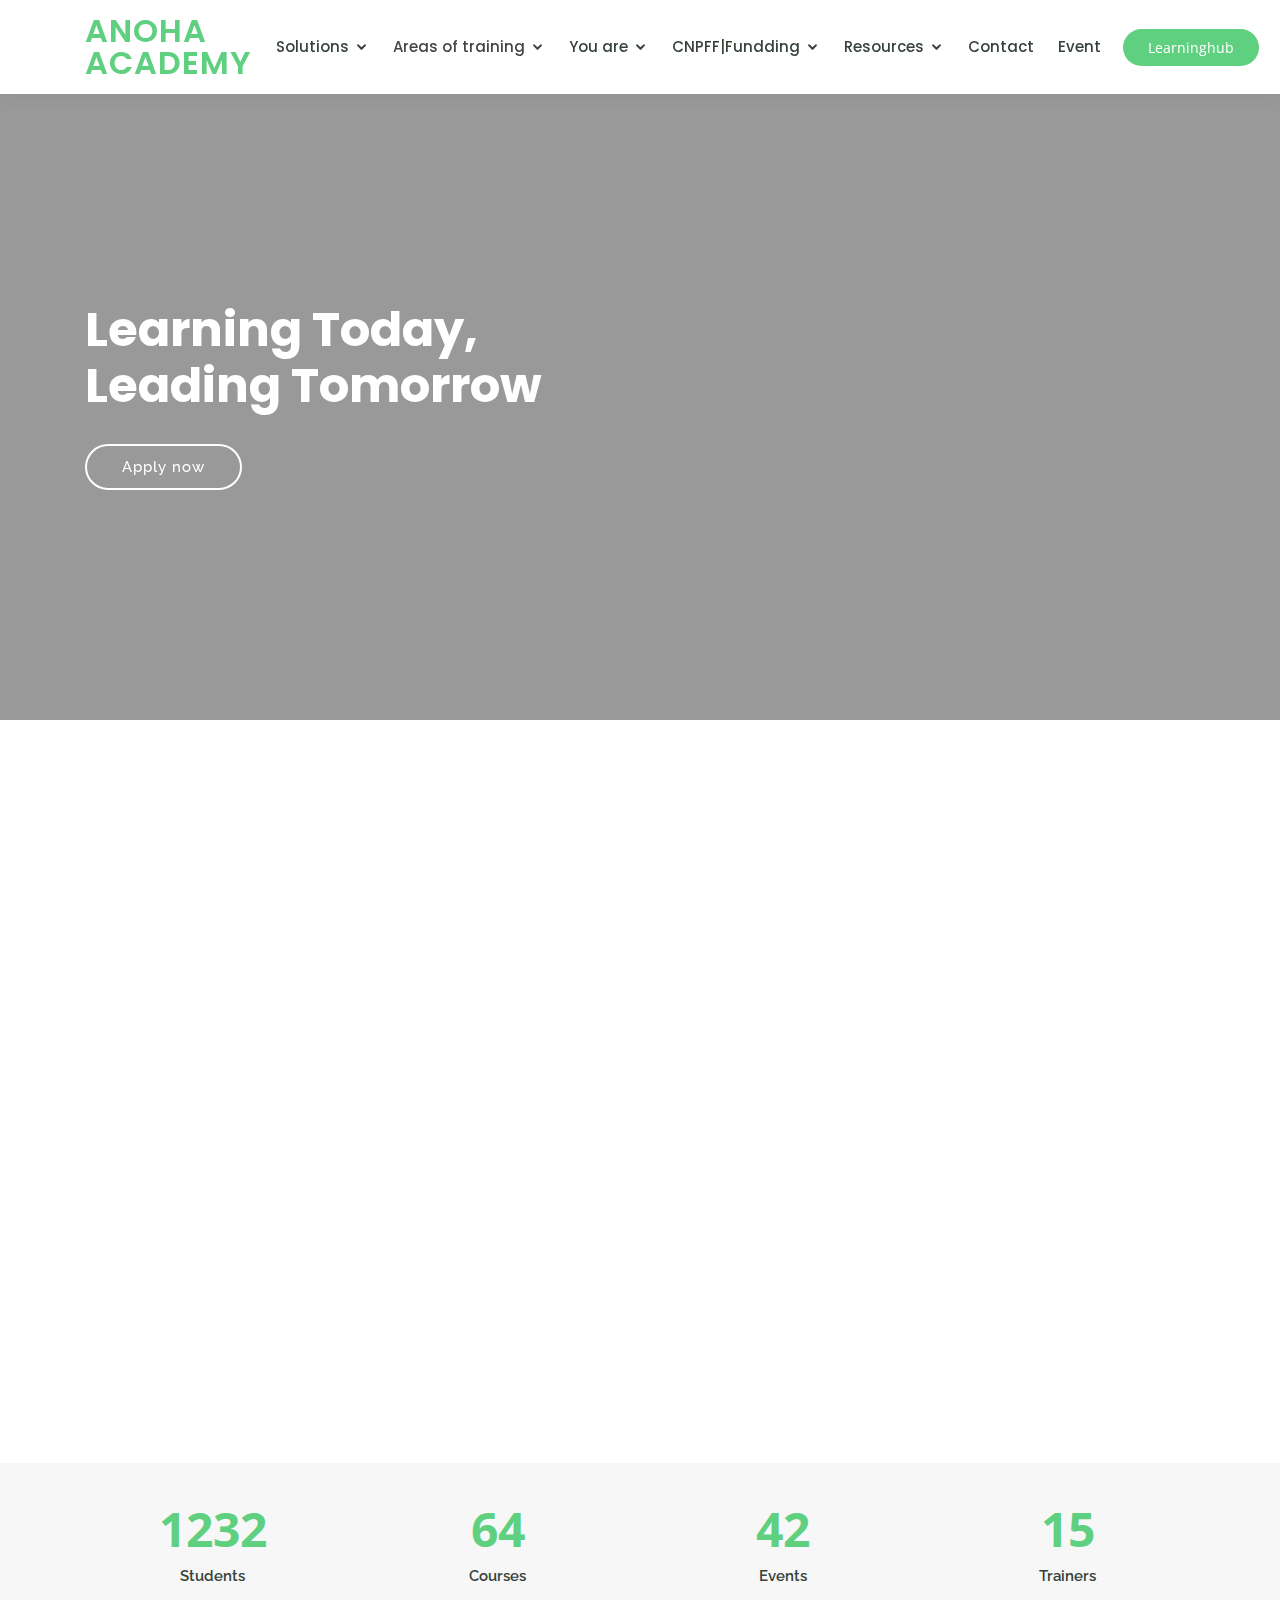
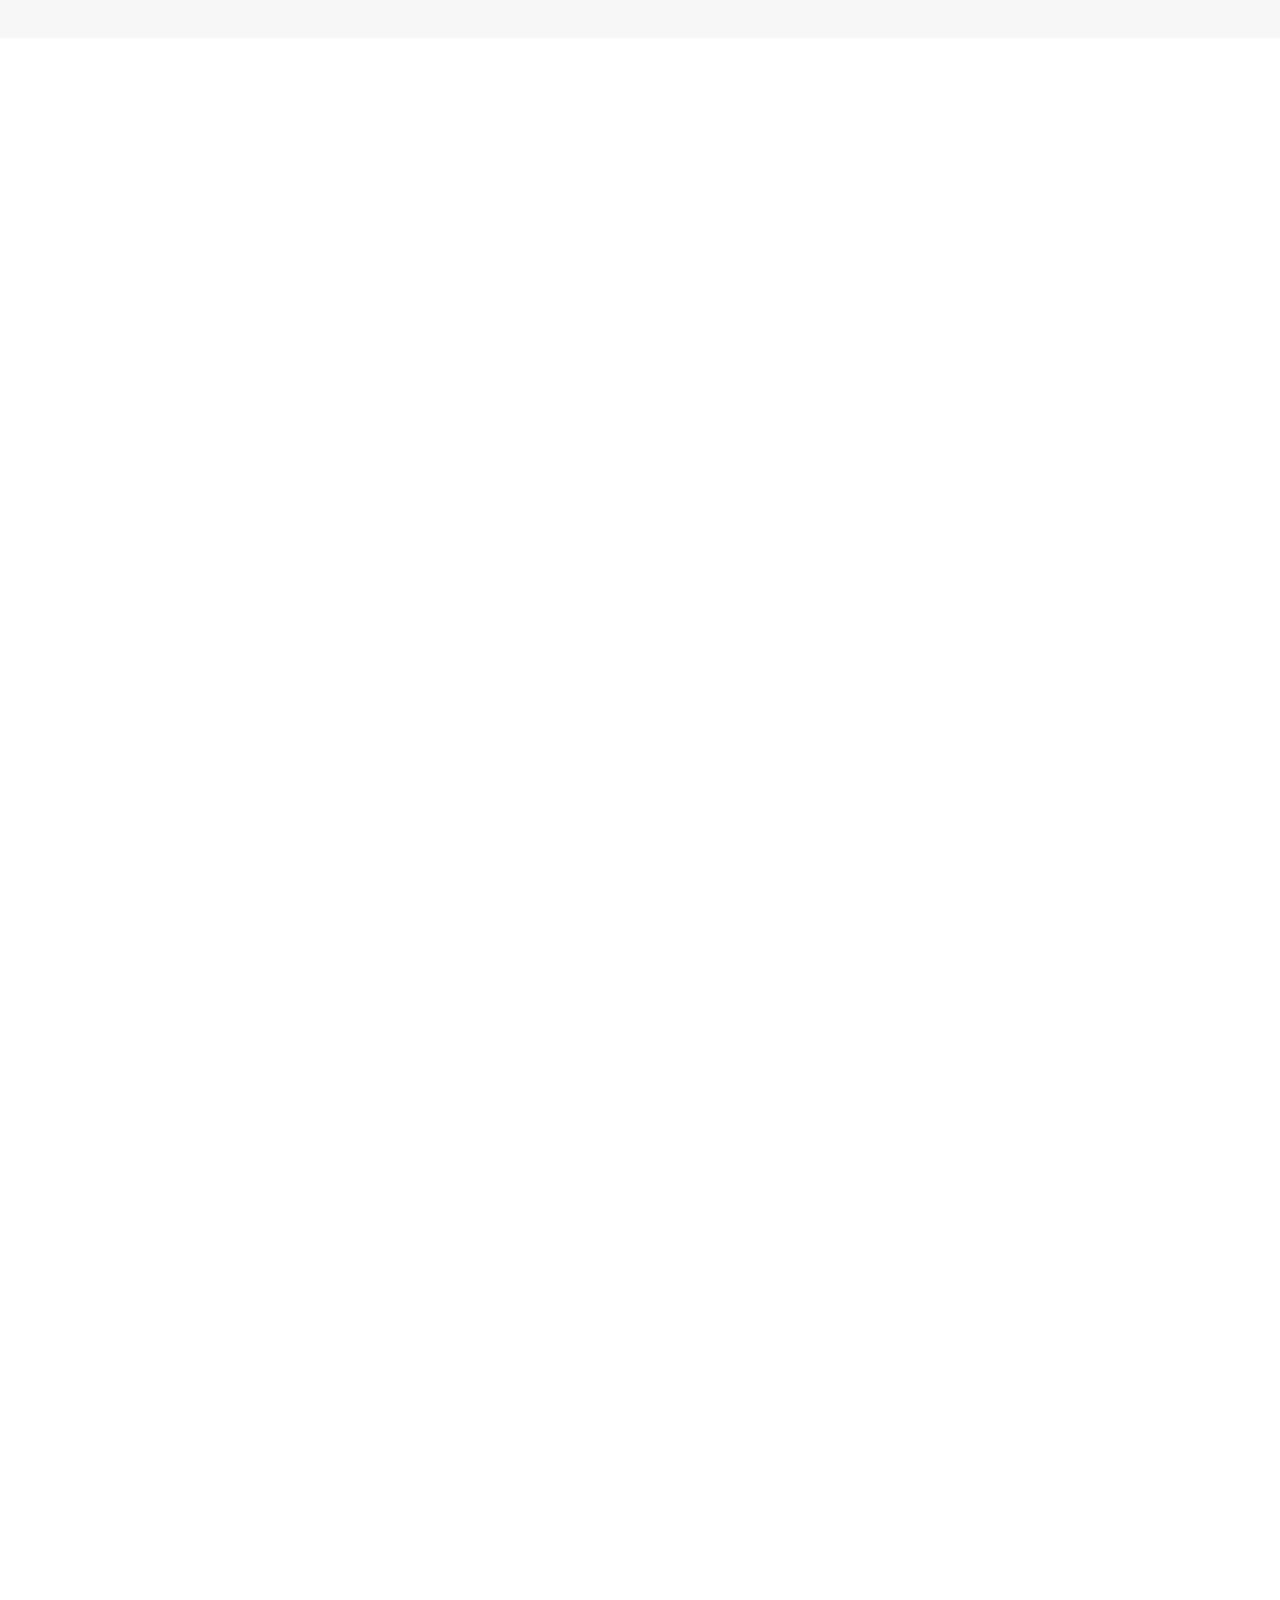
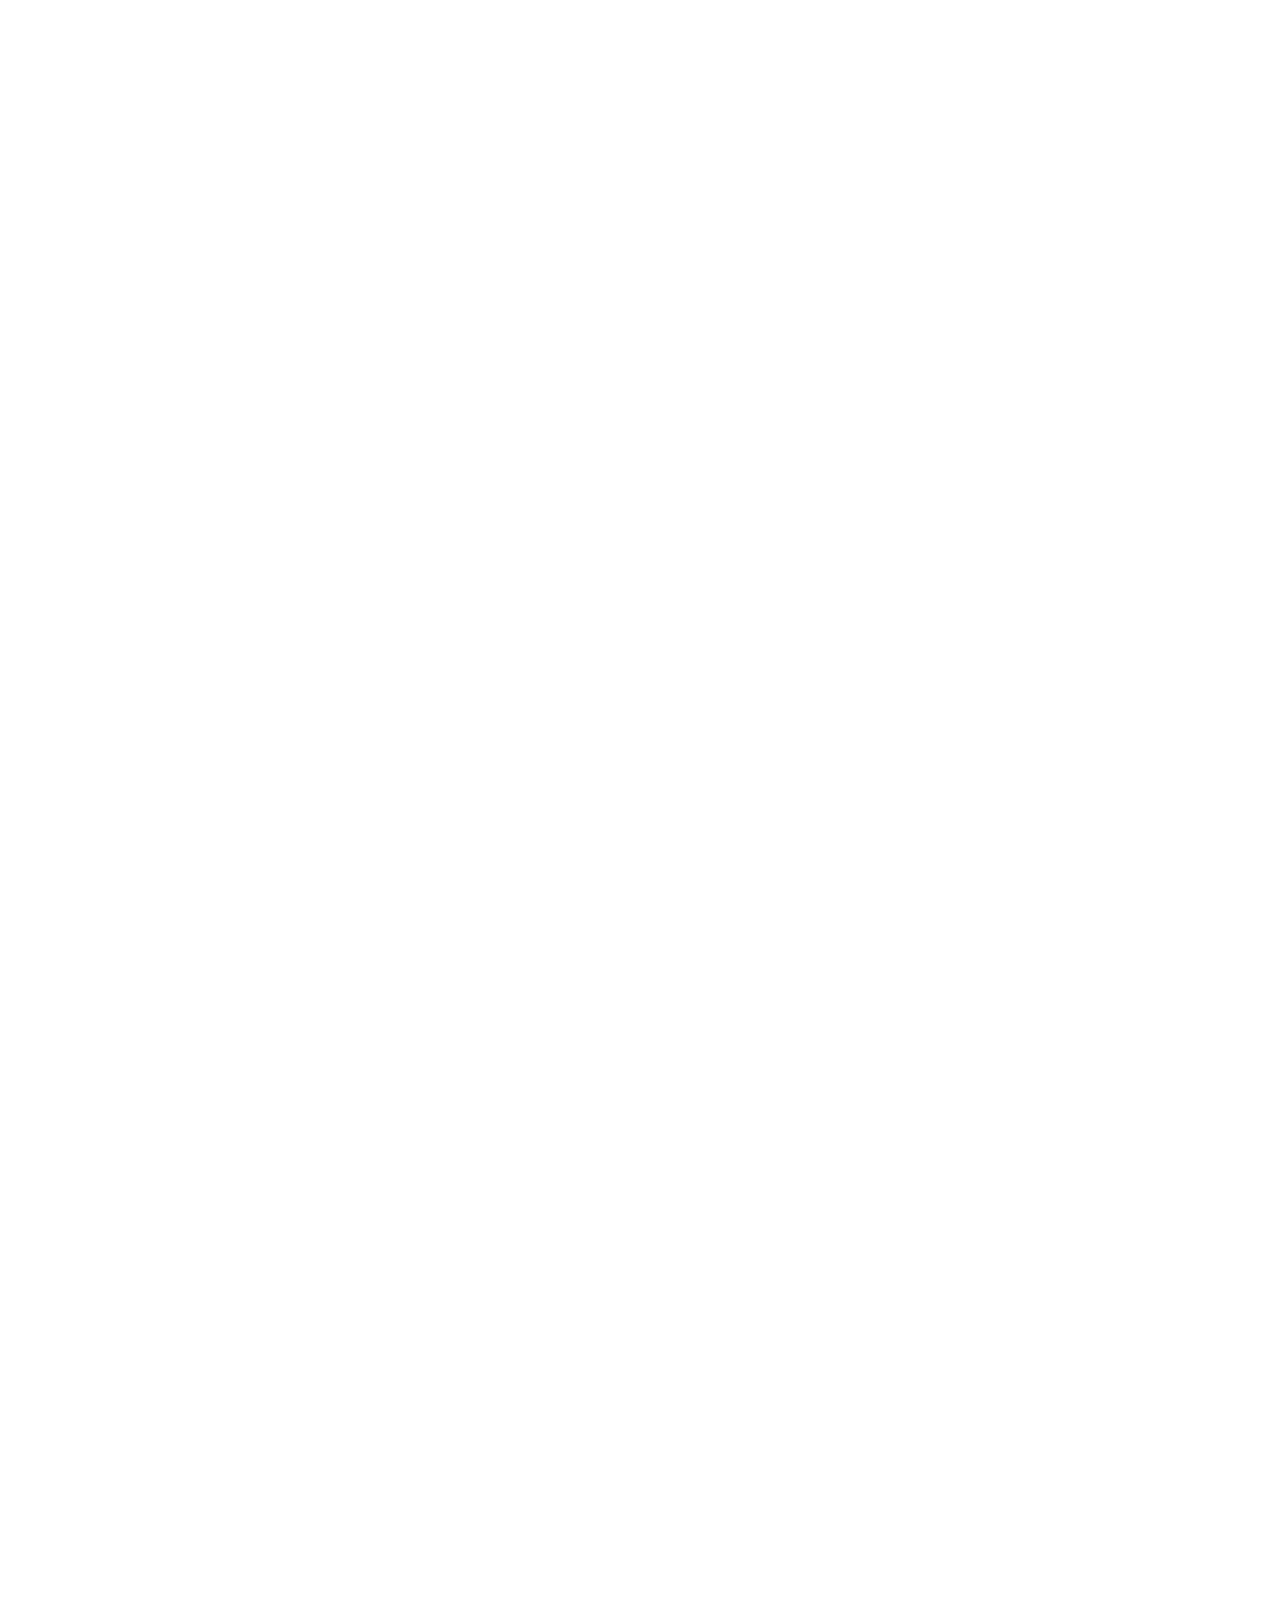
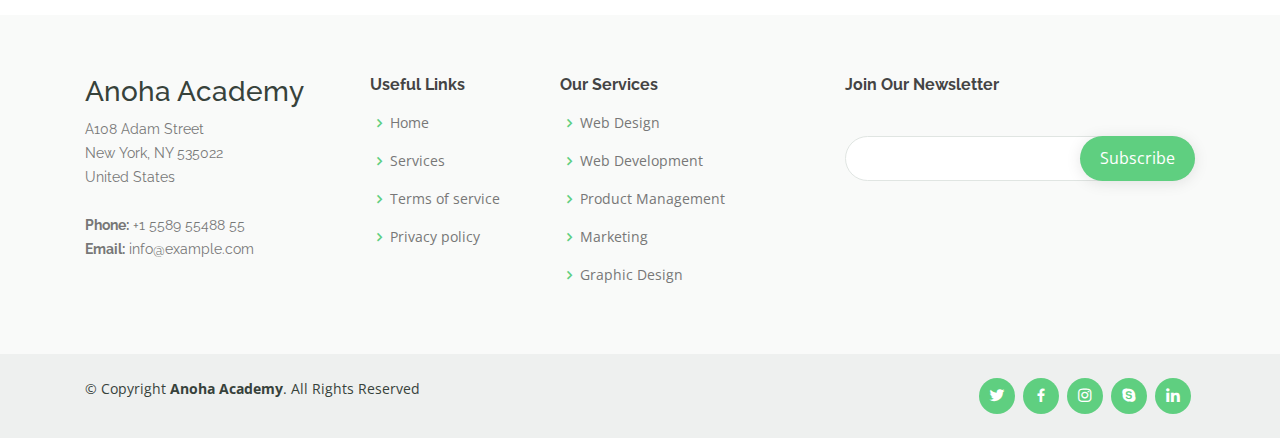
<file: Anohaacademy/index.html>
<!DOCTYPE html>
<html lang="en">

<head>
   <title>Anoha academy</title>
  <meta charset="utf-8">
  <meta content="width=device-width, initial-scale=1.0" name="viewport">

  <meta content="" name="description">
  <meta content="" name="keywords">

  <!-- Favicons -->
  <link href="#" rel="icon">
  <link href="#" rel="apple-touch-icon">

  <!-- Google Fonts -->
  <link href="https://fonts.googleapis.com/css?family=Open+Sans:300,300i,400,400i,600,600i,700,700i|Raleway:300,300i,400,400i,500,500i,600,600i,700,700i|Poppins:300,300i,400,400i,500,500i,600,600i,700,700i" rel="stylesheet">

  <!-- Vendor CSS Files -->
  <link href="assets/vendor/bootstrap/css/bootstrap.min.css" rel="stylesheet">
  <link href="assets/vendor/icofont/icofont.min.css" rel="stylesheet">
  <link href="assets/vendor/boxicons/css/boxicons.min.css" rel="stylesheet">
  <link href="assets/vendor/remixicon/remixicon.css" rel="stylesheet">
  <link href="assets/vendor/owl.carousel/assets/owl.carousel.min.css" rel="stylesheet">
  <link href="assets/vendor/animate.css/animate.min.css" rel="stylesheet">
  <link href="assets/vendor/aos/aos.css" rel="stylesheet">

  <!-- Template Main CSS File -->
  <link href="assets/css/style.css" rel="stylesheet">

  <!-- =======================================================
  * Template Name: Mentor - v2.2.1
  * Template URL: https://bootstrapmade.com/mentor-free-education-bootstrap-theme/
  * Author: BootstrapMade.com
  * License: https://bootstrapmade.com/license/
  ======================================================== -->
</head>

<body>

  <!-- ======= Header ======= -->
  <header id="header" class="fixed-top">
    <div class="container d-flex align-items-center">

      <h1 class="logo mr-auto"><a href="index.html">Anoha Academy</a></h1>
      <!-- Uncomment below if you prefer to use an image logo -->
      <!-- <a href="index.html" class="logo mr-auto"><img src="assets/img/logo.png" alt="" class="img-fluid"></a>-->

      <nav class="nav-menu d-none d-lg-block">
        <ul>
          <li class="drop-down"><a href="index.html">Solutions</a>
                    <ul>

              <li><a href="interintra.html">Train inter and intra</a></li>
              <li><a href="#">Speed up your transformations</a></li>
              <li><a href="#">Deploy international projects</a></li>
              <li><a href="#">Digital learning & Innovation</a></li>
              <li><a href="#">E-learning training</a></li>
            </ul>
          </li>

          <li class="drop-down"><a >Areas of training</a>
           <ul>
              <li><a href="#">Purchases</a></li>
              <li><a href="#">ATLAS</a></li>
              <li><a href="#">Organization</a></li>
              <li><a href="#">Audit -  - Consulting</a></li>
              <li><a href="#">Self-employed</a></li>
              <li><a href="#">Bank</a></li>
              <li><a href="#">Office - DTP / CAD</a></li>
              <li><a href="#">Coaching</a></li>
              <li><a href="#">Commercial - Sales</a></li>
              <li><a href="#">Communication</a></li>
               <li><a href="#">Accounting - Taxation</a></li>
              <li><a href="#">Change management</a></li>
              <li><a href="#">Management control</a></li>
              <li><a href="#">Certification cycles</a></li>
              <li><a href="#">Personal development</a></li>
            </ul>
          </li>
          <li class="drop-down"><a href="courses.html">You are</a>
                <ul>

              <li><a href="#">A company</a></li>
              <li><a href="#">An Sme</a></li>
              <li><a href="#">A public institution </a></li>
              <li><a href="#">A participant</a></li>
            </ul>
          </li>



          <li class="drop-down"><a href="trainers.html">CNPFF|Fundding</a>
            <ul>

              <li><a href="#">Training Account - CPF</a></li>
              <li><a href="#">OPCO financing</a></li>
              <li><a href="#">FNE Training</a></li>
              <li><a href="#">Collective Transitions</a></li>
            </ul>
          </li>
          <li  class="drop-down"><a href="events.html">Resources</a>
           <ul>
              <li><a href="#">Blogs from our expert</a></li>
              <li><a href="#">Digital learning from our experts </a></li>
              <li><a href="#">FNE Training</a></li>
            </ul>
          </li>
         
          <li><a href="contact.html">Contact</a></li>
          <li><a href="events.html">Event</a></li>

        </ul>
      </nav><!-- .nav-menu -->

      <a href="learninghub.html" class="get-started-btn">Learninghub</a>

    </div>
  </header><!-- End Header -->

  <!-- ======= Hero Section ======= -->
  <section id="hero" class="d-flex justify-content-center align-items-center">
    <div class="container position-relative" data-aos="zoom-in" data-aos-delay="100">
      <h1>Learning Today,<br>Leading Tomorrow</h1>
      <a href="login.html" class="btn-get-started">Apply now</a>
    </div>
  </section><!-- End Hero -->

  <main id="main">

    <!-- ======= About Section ======= -->
    <section id="about" class="about">
      <div class="container" data-aos="fade-up">

        <div class="section-title">
          <h2>Training</h2>
          <p>  Training Employees</p>
        </div>

        <div class="row">
          <div class="col-lg-6 order-1 order-lg-2" data-aos="fade-left" data-aos-delay="100">
            <img src="assets/img/about.jpg" class="img-fluid" alt="">
          </div>
          <div class="col-lg-6 pt-4 pt-lg-0 order-2 order-lg-1 content">
            <h3>The Importance of Training Employees</h3>
            <p class="font-italic">
              As technology advances and workplace methods and strategies improve, there comes a need for employers and employees to align with these changes in terms of knowledge, skills, values and abilities. One of the best ways to enhance knowledge and skills is through training. Getting employees exposed to relevant and consistent training can help companies improve performance and increase results in the workplace. In this article, we explain the importance of training employees and provide a list of potential benefits.
            </p>
            <ul>
              <li><i class="icofont-check-circled"></i> It improves skills and knowledge</li>
              <li><i class="icofont-check-circled"></i>It satisfies the recommendations of performance appraisals.</li>
              <li><i class="icofont-check-circled"></i> It prepares employees for higher responsibilities.</li>
               <li><i class="icofont-check-circled"></i>  It shows employees they are valued.</li>
               <li><i class="icofont-check-circled"></i> It tests the efficiency of a new performance management system.</li>
               <li><i class="icofont-check-circled"></i>  It improves IT and computer skills.</li>
               <li><i class="icofont-check-circled"></i>  It shows employees they are valued.</li>
            </ul>
            <p>
            

            </p>
            <a href="about.html" class="learn-more-btn">Learn More</a>
          </div>
        </div>

      </div>
    </section><!-- End About Section -->

    <!-- ======= Counts Section ======= -->
    <section id="counts" class="counts section-bg">
      <div class="container">

        <div class="row counters">

          <div class="col-lg-3 col-6 text-center">
            <span data-toggle="counter-up">1232</span>
            <p>Students</p>
          </div>

          <div class="col-lg-3 col-6 text-center">
            <span data-toggle="counter-up">64</span>
            <p>Courses</p>
          </div>

          <div class="col-lg-3 col-6 text-center">
            <span data-toggle="counter-up">42</span>
            <p>Events</p>
          </div>

          <div class="col-lg-3 col-6 text-center">
            <span data-toggle="counter-up">15</span>
            <p>Trainers</p>
          </div>

        </div>

      </div>
    </section><!-- End Counts Section -->

    <!-- ======= Why Us Section ======= -->
    <section id="why-us" class="why-us">
      <div class="container" data-aos="fade-up">

        <div class="">
          <div class="">
            <div class="content">
              <h3>Why Choose Anoha Academy ?</h3>
              <p>
              Because we are aware that your needs and your constraints are unlike any other and that the challenges of a training action affect the very sustainability of your activity, we have implemented a personalized approach for the formulation of needs and the implementation of programs adapted to the size, availability, skill level, and objective of the actions. It allows us to offer you adapted solutions and to involve all the actors of the project as well as possible.
Tailor-made actions to be as close as possible to your professional reality.

For many years, A NOH A has been  designing tailor-made services, both for SMEs and for public companies. With this experience, A NOH A  offers you a wide range of tailor-made actions: intra-company training or complete support systems, these solutions are as close as possible to your professional reality.

Because your needs are specific, A NOH A  creates content and educational materials for you that meet the specificities of your company, its culture, its environment and the public to be trained.

Each project has its challenges and a personalized response.

Listening to your expectations, A NOH A  puts all its resources into play to understand your problem. Its expertise is at your disposal to take charge of your training project while respecting your specificities: size, resources, level of competence. The implementation of this personalized training plan helps to strengthen the cohesion of your teams. They acquire a common vocabulary and develop collective skills.
              </p>
              <div class="text-center">
                <a href="about.html" class="more-btn">Learn More <i class="bx bx-chevron-right"></i></a>
              </div>
            </div>
          </div>
         
    </section><!-- End Why Us Section -->

    <!-- ======= Features Section ======= -->
    <section id="features" class="features">
      <div class="container" data-aos="fade-up">


      </div>
    </section><!-- End Features Section -->

    <!-- ======= Popular Courses Section ======= -->
    <section id="popular-courses" class="courses">
      <div class="container" data-aos="fade-up">

        <div class="section-title">
          <h2>Courses</h2>
          <p>Popular Courses</p>
        </div>

        <div class="row" data-aos="zoom-in" data-aos-delay="100">

          <div class="col-lg-4 col-md-6 d-flex align-items-stretch">
            <div class="course-item">
              <img src="assets/img/course-1.jpg" class="img-fluid" alt="...">
              <div class="course-content">
                <div class="d-flex justify-content-between align-items-center mb-3">
                  <h4>Web Development</h4>
                  <p class="price">$169</p>
                </div>

                <h3><a href="course-details.html">Problem solving methods</a></h3>
                <p>Et architecto provident deleniti facere repellat nobis iste. Id facere quia quae dolores dolorem tempore.</p>
                <div class="trainer d-flex justify-content-between align-items-center">
                  <div class="trainer-profile d-flex align-items-center">
                    <img src="assets/img/trainers/trainer-1.jpg" class="img-fluid" alt="">
                    <span>Antonio</span>
                  </div>
                  <div class="trainer-rank d-flex align-items-center">
                    <i class="bx bx-user"></i>&nbsp;50
                    &nbsp;&nbsp;
                    <i class="bx bx-heart"></i>&nbsp;65
                  </div>
                </div>
              </div>
            </div>
          </div> <!-- End Course Item-->

          <div class="col-lg-4 col-md-6 d-flex align-items-stretch mt-4 mt-md-0">
            <div class="course-item">
              <img src="assets/img/course-2.jpg" class="img-fluid" alt="...">
              <div class="course-content">
                <div class="d-flex justify-content-between align-items-center mb-3">
                  <h4>Marketing</h4>
                  <p class="price">$250</p>
                </div>

                <h3><a href="course-details.html">Search Engine Optimization</a></h3>
                <p>Et architecto provident deleniti facere repellat nobis iste. Id facere quia quae dolores dolorem tempore.</p>
                <div class="trainer d-flex justify-content-between align-items-center">
                  <div class="trainer-profile d-flex align-items-center">
                    <img src="assets/img/trainers/trainer-2.jpg" class="img-fluid" alt="">
                    <span>Lana</span>
                  </div>
                  <div class="trainer-rank d-flex align-items-center">
                    <i class="bx bx-user"></i>&nbsp;35
                    &nbsp;&nbsp;
                    <i class="bx bx-heart"></i>&nbsp;42
                  </div>
                </div>
              </div>
            </div>
          </div> <!-- End Course Item-->

          <div class="col-lg-4 col-md-6 d-flex align-items-stretch mt-4 mt-lg-0">
            <div class="course-item">
              <img src="assets/img/course-3.jpg" class="img-fluid" alt="...">
              <div class="course-content">
                <div class="d-flex justify-content-between align-items-center mb-3">
                  <h4>Content</h4>
                  <p class="price">$180</p>
                </div>

                <h3><a href="course-details.html">Copywriting</a></h3>
                <p>Et architecto provident deleniti facere repellat nobis iste. Id facere quia quae dolores dolorem tempore.</p>
                <div class="trainer d-flex justify-content-between align-items-center">
                  <div class="trainer-profile d-flex align-items-center">
                    <img src="assets/img/trainers/trainer-3.jpg" class="img-fluid" alt="">
                    <span>Brandon</span>
                  </div>
                  <div class="trainer-rank d-flex align-items-center">
                    <i class="bx bx-user"></i>&nbsp;20
                    &nbsp;&nbsp;
                    <i class="bx bx-heart"></i>&nbsp;85
                  </div>
                </div>
              </div>
            </div>
          </div> <!-- End Course Item-->
        <div class="row" data-aos="zoom-in" data-aos-delay="100">

          <div class="col-lg-4 col-md-6 d-flex align-items-stretch">
            <div class="course-item">
              <img src="assets/img/course-1.jpg" class="img-fluid" alt="...">
              <div class="course-content">
                <div class="d-flex justify-content-between align-items-center mb-3">
                  <h4>Web Development</h4>
                  <p class="price">$169</p>
                </div>

                <h3><a href="course-details.html">Website Design</a></h3>
                <p>Et architecto provident deleniti facere repellat nobis iste. Id facere quia quae dolores dolorem tempore.</p>
                <div class="trainer d-flex justify-content-between align-items-center">
                  <div class="trainer-profile d-flex align-items-center">
                    <img src="assets/img/trainers/trainer-1.jpg" class="img-fluid" alt="">
                    <span>Antonio</span>
                  </div>
                  <div class="trainer-rank d-flex align-items-center">
                    <i class="bx bx-user"></i>&nbsp;50
                    &nbsp;&nbsp;
                    <i class="bx bx-heart"></i>&nbsp;65
                  </div>
                </div>
              </div>
            </div>
          </div> <!-- End Course Item-->

          <div class="col-lg-4 col-md-6 d-flex align-items-stretch mt-4 mt-md-0">
            <div class="course-item">
              <img src="assets/img/course-2.jpg" class="img-fluid" alt="...">
              <div class="course-content">
                <div class="d-flex justify-content-between align-items-center mb-3">
                  <h4>Marketing</h4>
                  <p class="price">$250</p>
                </div>

                <h3><a href="course-details.html">Search Engine Optimization</a></h3>
                <p>Et architecto provident deleniti facere repellat nobis iste. Id facere quia quae dolores dolorem tempore.</p>
                <div class="trainer d-flex justify-content-between align-items-center">
                  <div class="trainer-profile d-flex align-items-center">
                    <img src="assets/img/trainers/trainer-2.jpg" class="img-fluid" alt="">
                    <span>Lana</span>
                  </div>
                  <div class="trainer-rank d-flex align-items-center">
                    <i class="bx bx-user"></i>&nbsp;35
                    &nbsp;&nbsp;
                    <i class="bx bx-heart"></i>&nbsp;42
                  </div>
                </div>
              </div>
            </div>
          </div> <!-- End Course Item-->

          <div class="col-lg-4 col-md-6 d-flex align-items-stretch mt-4 mt-lg-0">
            <div class="course-item">
              <img src="assets/img/course-3.jpg" class="img-fluid" alt="...">
              <div class="course-content">
                <div class="d-flex justify-content-between align-items-center mb-3">
                  <h4>Content</h4>
                  <p class="price">$180</p>
                </div>

                <h3><a href="course-details.html">Copywriting</a></h3>
                <p>Et architecto provident deleniti facere repellat nobis iste. Id facere quia quae dolores dolorem tempore.</p>
                <div class="trainer d-flex justify-content-between align-items-center">
                  <div class="trainer-profile d-flex align-items-center">
                    <img src="assets/img/trainers/trainer-3.jpg" class="img-fluid" alt="">
                    <span>Brandon</span>
                  </div>
                  <div class="trainer-rank d-flex align-items-center">
                    <i class="bx bx-user"></i>&nbsp;20
                    &nbsp;&nbsp;
                    <i class="bx bx-heart"></i>&nbsp;85
                  </div>
                </div>
              </div>
            </div>
          </div> <!-- End Course Item-->

        </div>

      </div>
              <div class="row" data-aos="zoom-in" data-aos-delay="100">

          <div class="col-lg-4 col-md-6 d-flex align-items-stretch">
            <div class="course-item">
              <img src="assets/img/course-1.jpg" class="img-fluid" alt="...">
              <div class="course-content">
                <div class="d-flex justify-content-between align-items-center mb-3">
                  <h4>Web Development</h4>
                  <p class="price">$169</p>
                </div>

                <h3><a href="course-details.html">Website Design</a></h3>
                <p>Et architecto provident deleniti facere repellat nobis iste. Id facere quia quae dolores dolorem tempore.</p>
                <div class="trainer d-flex justify-content-between align-items-center">
                  <div class="trainer-profile d-flex align-items-center">
                    <img src="assets/img/trainers/trainer-1.jpg" class="img-fluid" alt="">
                    <span>Antonio</span>
                  </div>
                  <div class="trainer-rank d-flex align-items-center">
                    <i class="bx bx-user"></i>&nbsp;50
                    &nbsp;&nbsp;
                    <i class="bx bx-heart"></i>&nbsp;65
                  </div>
                </div>
              </div>
            </div>
          </div> <!-- End Course Item-->

          <div class="col-lg-4 col-md-6 d-flex align-items-stretch mt-4 mt-md-0">
            <div class="course-item">
              <img src="assets/img/course-2.jpg" class="img-fluid" alt="...">
              <div class="course-content">
                <div class="d-flex justify-content-between align-items-center mb-3">
                  <h4>Marketing</h4>
                  <p class="price">$250</p>
                </div>

                <h3><a href="course-details.html">Search Engine Optimization</a></h3>
                <p>Et architecto provident deleniti facere repellat nobis iste. Id facere quia quae dolores dolorem tempore.</p>
                <div class="trainer d-flex justify-content-between align-items-center">
                  <div class="trainer-profile d-flex align-items-center">
                    <img src="assets/img/trainers/trainer-2.jpg" class="img-fluid" alt="">
                    <span>Lana</span>
                  </div>
                  <div class="trainer-rank d-flex align-items-center">
                    <i class="bx bx-user"></i>&nbsp;35
                    &nbsp;&nbsp;
                    <i class="bx bx-heart"></i>&nbsp;42
                  </div>
                </div>
              </div>
            </div>
          </div> <!-- End Course Item-->

          <div class="col-lg-4 col-md-6 d-flex align-items-stretch mt-4 mt-lg-0">
            <div class="course-item">
              <img src="assets/img/course-3.jpg" class="img-fluid" alt="...">
              <div class="course-content">
                <div class="d-flex justify-content-between align-items-center mb-3">
                  <h4>Content</h4>
                  <p class="price">$180</p>
                </div>

                <h3><a href="course-details.html">Copywriting</a></h3>
                <p>Et architecto provident deleniti facere repellat nobis iste. Id facere quia quae dolores dolorem tempore.</p>
                <div class="trainer d-flex justify-content-between align-items-center">
                  <div class="trainer-profile d-flex align-items-center">
                    <img src="assets/img/trainers/trainer-3.jpg" class="img-fluid" alt="">
                    <span>Brandon</span>
                  </div>
                  <div class="trainer-rank d-flex align-items-center">
                    <i class="bx bx-user"></i>&nbsp;20
                    &nbsp;&nbsp;
                    <i class="bx bx-heart"></i>&nbsp;85
                  </div>
                </div>
              </div>
            </div>
          </div> <!-- End Course Item-->

        </div>

      </div>
      
        </div>

      </div>

    </section><!-- End Popular Courses Section -->

    <!-- ======= Trainers Section ======= -->
    <section id="trainers" class="trainers">
      <div class="container" data-aos="fade-up">

        <div class="section-title">
          <h2>Trainers</h2>
          <p>Our Professional Trainers</p>
        </div>

        <div class="row" data-aos="zoom-in" data-aos-delay="100">
          <div class="col-lg-4 col-md-6 d-flex align-items-stretch">
            <div class="member">
              <img src="assets/img/trainers/trainer-1.jpg" class="img-fluid" alt="">
              <div class="member-content">
                <h4>Walter White</h4>
                <span>Web Development</span>
                <p>
                  Magni qui quod omnis unde et eos fuga et exercitationem. Odio veritatis perspiciatis quaerat qui aut aut aut
                </p>
                <div class="social">
                  <a href=""><i class="icofont-twitter"></i></a>
                  <a href=""><i class="icofont-facebook"></i></a>
                  <a href=""><i class="icofont-instagram"></i></a>
                  <a href=""><i class="icofont-linkedin"></i></a>
                </div>
              </div>
            </div>
          </div>

          <div class="col-lg-4 col-md-6 d-flex align-items-stretch">
            <div class="member">
              <img src="assets/img/trainers/trainer-2.jpg" class="img-fluid" alt="">
              <div class="member-content">
                <h4>Sarah Jhinson</h4>
                <span>Marketing</span>
                <p>
                  Repellat fugiat adipisci nemo illum nesciunt voluptas repellendus. In architecto rerum rerum temporibus
                </p>
                <div class="social">
                  <a href=""><i class="icofont-twitter"></i></a>
                  <a href=""><i class="icofont-facebook"></i></a>
                  <a href=""><i class="icofont-instagram"></i></a>
                  <a href=""><i class="icofont-linkedin"></i></a>
                </div>
              </div>
            </div>
          </div>

          <div class="col-lg-4 col-md-6 d-flex align-items-stretch">
            <div class="member">
              <img src="assets/img/trainers/trainer-3.jpg" class="img-fluid" alt="">
              <div class="member-content">
                <h4>William Anderson</h4>
                <span>Content</span>
                <p>
                  Voluptas necessitatibus occaecati quia. Earum totam consequuntur qui porro et laborum toro des clara
                </p>
                <div class="social">
                  <a href=""><i class="icofont-twitter"></i></a>
                  <a href=""><i class="icofont-facebook"></i></a>
                  <a href=""><i class="icofont-instagram"></i></a>
                  <a href=""><i class="icofont-linkedin"></i></a>
                </div>
              </div>
            </div>
          </div>

        </div>

      </div>
    </section><!-- End Trainers Section -->

  </main><!-- End #main -->

  <!-- ======= Footer ======= -->
  <footer id="footer">

    <div class="footer-top">
      <div class="container">
        <div class="row">

          <div class="col-lg-3 col-md-6 footer-contact">
            <h3>Anoha Academy</h3>
            <p>
              A108 Adam Street <br>
              New York, NY 535022<br>
              United States <br><br>
              <strong>Phone:</strong> +1 5589 55488 55<br>
              <strong>Email:</strong> info@example.com<br>
            </p>
          </div>

          <div class="col-lg-2 col-md-6 footer-links">
            <h4>Useful Links</h4>
            <ul>
              <li><i class="bx bx-chevron-right"></i> <a href="#">Home</a></li>
              <li><i class="bx bx-chevron-right"></i> <a href="#">Services</a></li>
              <li><i class="bx bx-chevron-right"></i> <a href="#">Terms of service</a></li>
              <li><i class="bx bx-chevron-right"></i> <a href="#">Privacy policy</a></li>
            </ul>
          </div>

          <div class="col-lg-3 col-md-6 footer-links">
            <h4>Our Services</h4>
            <ul>
              <li><i class="bx bx-chevron-right"></i> <a href="#">Web Design</a></li>
              <li><i class="bx bx-chevron-right"></i> <a href="#">Web Development</a></li>
              <li><i class="bx bx-chevron-right"></i> <a href="#">Product Management</a></li>
              <li><i class="bx bx-chevron-right"></i> <a href="#">Marketing</a></li>
              <li><i class="bx bx-chevron-right"></i> <a href="#">Graphic Design</a></li>
            </ul>
          </div>

          <div class="col-lg-4 col-md-6 footer-newsletter">
            <h4>Join Our Newsletter</h4>
            <form action="" method="post">
              <input type="email" name="email"><input type="submit" value="Subscribe">
            </form>
          </div>

        </div>
      </div>
    </div>

    <div class="container d-md-flex py-4">

      <div class="mr-md-auto text-center text-md-left">
        <div class="copyright">
          &copy; Copyright <strong><span>Anoha Academy</span></strong>. All Rights Reserved
        </div>
        <div class="credits">
          <!-- All the links in the footer should remain intact. -->
          <!-- You can delete the links only if you purchased the pro version. -->
          <!-- Licensing information: https://bootstrapmade.com/license/ -->
          <!-- Purchase the pro version with working PHP/AJAX contact form: https://bootstrapmade.com/mentor-free-education-bootstrap-theme/ -->
        </div>
      </div>
      <div class="social-links text-center text-md-right pt-3 pt-md-0">
        <a href="#" class="twitter"><i class="bx bxl-twitter"></i></a>
        <a href="#" class="facebook"><i class="bx bxl-facebook"></i></a>
        <a href="#" class="instagram"><i class="bx bxl-instagram"></i></a>
        <a href="#" class="google-plus"><i class="bx bxl-skype"></i></a>
        <a href="#" class="linkedin"><i class="bx bxl-linkedin"></i></a>
      </div>
    </div>
  </footer><!-- End Footer -->

  <a href="#" class="back-to-top"><i class="bx bx-up-arrow-alt"></i></a>
  <div id="preloader"></div>

  <!-- Vendor JS Files -->
  <script src="assets/vendor/jquery/jquery.min.js"></script>
  <script src="assets/vendor/bootstrap/js/bootstrap.bundle.min.js"></script>
  <script src="assets/vendor/jquery.easing/jquery.easing.min.js"></script>
  <script src="assets/vendor/php-email-form/validate.js"></script>
  <script src="assets/vendor/waypoints/jquery.waypoints.min.js"></script>
  <script src="assets/vendor/counterup/counterup.min.js"></script>
  <script src="assets/vendor/owl.carousel/owl.carousel.min.js"></script>
  <script src="assets/vendor/aos/aos.js"></script>

  <!-- Template Main JS File -->
  <script src="assets/js/main.js"></script>

</body>

</html>
</file>
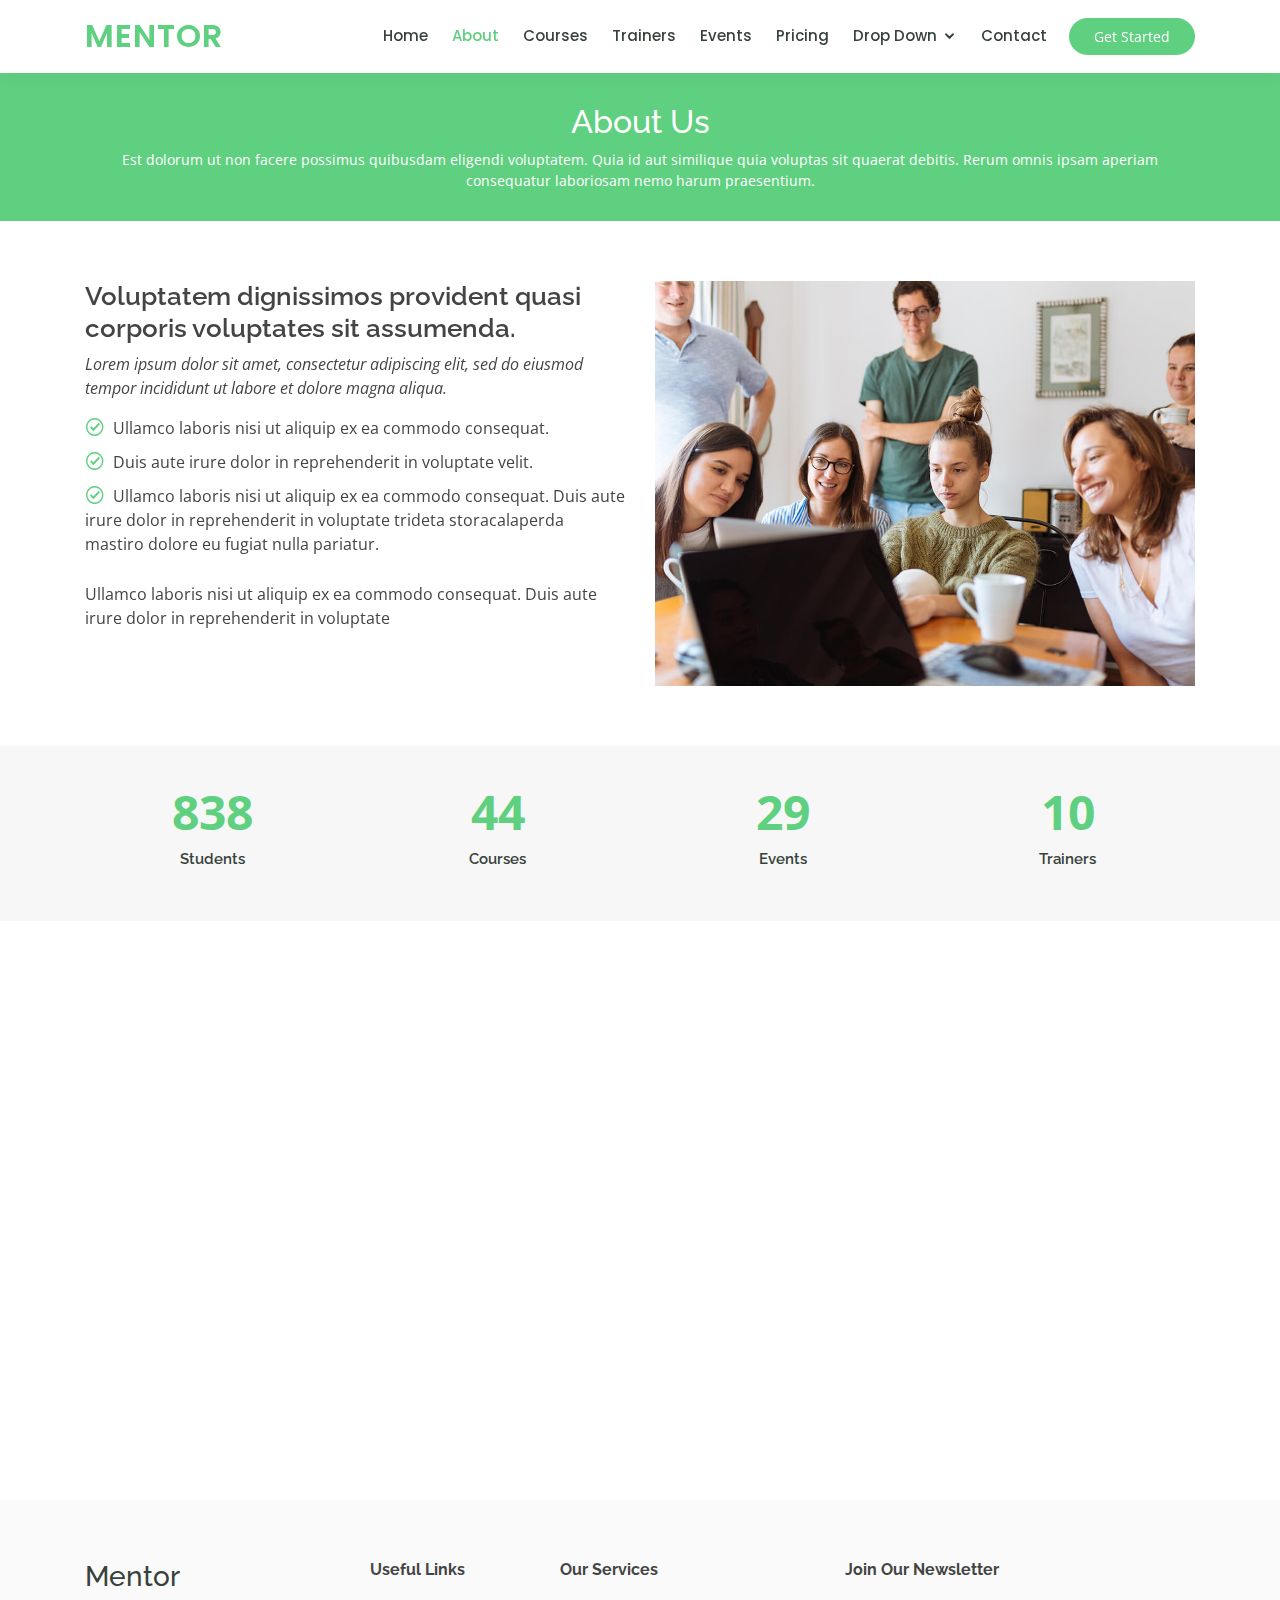
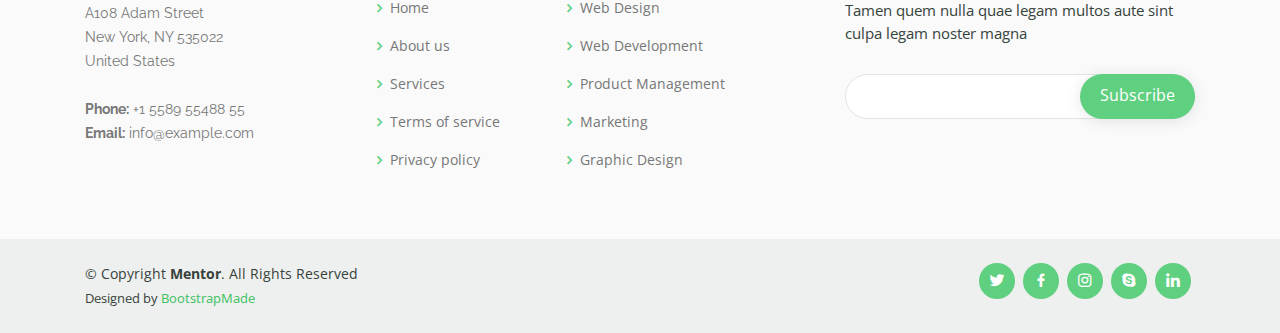
<file: Anohaacademy/about.html>
<!DOCTYPE html>
<html lang="en">

<head>
  <meta charset="utf-8">
  <meta content="width=device-width, initial-scale=1.0" name="viewport">

  <title>About - Mentor Bootstrap Template</title>
  <meta content="" name="description">
  <meta content="" name="keywords">

  <!-- Favicons -->
  <link href="assets/img/favicon.png" rel="icon">
  <link href="assets/img/apple-touch-icon.png" rel="apple-touch-icon">

  <!-- Google Fonts -->
  <link href="https://fonts.googleapis.com/css?family=Open+Sans:300,300i,400,400i,600,600i,700,700i|Raleway:300,300i,400,400i,500,500i,600,600i,700,700i|Poppins:300,300i,400,400i,500,500i,600,600i,700,700i" rel="stylesheet">

  <!-- Vendor CSS Files -->
  <link href="assets/vendor/bootstrap/css/bootstrap.min.css" rel="stylesheet">
  <link href="assets/vendor/icofont/icofont.min.css" rel="stylesheet">
  <link href="assets/vendor/boxicons/css/boxicons.min.css" rel="stylesheet">
  <link href="assets/vendor/remixicon/remixicon.css" rel="stylesheet">
  <link href="assets/vendor/owl.carousel/assets/owl.carousel.min.css" rel="stylesheet">
  <link href="assets/vendor/animate.css/animate.min.css" rel="stylesheet">
  <link href="assets/vendor/aos/aos.css" rel="stylesheet">

  <!-- Template Main CSS File -->
  <link href="assets/css/style.css" rel="stylesheet">

  <!-- =======================================================
  * Template Name: Mentor - v2.2.1
  * Template URL: https://bootstrapmade.com/mentor-free-education-bootstrap-theme/
  * Author: BootstrapMade.com
  * License: https://bootstrapmade.com/license/
  ======================================================== -->
</head>

<body>

  <!-- ======= Header ======= -->
  <header id="header" class="fixed-top">
    <div class="container d-flex align-items-center">

      <h1 class="logo mr-auto"><a href="index.html">Mentor</a></h1>
      <!-- Uncomment below if you prefer to use an image logo -->
      <!-- <a href="index.html" class="logo mr-auto"><img src="assets/img/logo.png" alt="" class="img-fluid"></a>-->

      <nav class="nav-menu d-none d-lg-block">
        <ul>
          <li><a href="index.html">Home</a></li>
          <li class="active"><a href="about.html">About</a></li>
          <li><a href="courses.html">Courses</a></li>
          <li><a href="trainers.html">Trainers</a></li>
          <li><a href="events.html">Events</a></li>
          <li><a href="pricing.html">Pricing</a></li>
          <li class="drop-down"><a href="">Drop Down</a>
            <ul>
              <li><a href="#">Drop Down 1</a></li>
              <li class="drop-down"><a href="#">Deep Drop Down</a>
                <ul>
                  <li><a href="#">Deep Drop Down 1</a></li>
                  <li><a href="#">Deep Drop Down 2</a></li>
                  <li><a href="#">Deep Drop Down 3</a></li>
                  <li><a href="#">Deep Drop Down 4</a></li>
                  <li><a href="#">Deep Drop Down 5</a></li>
                </ul>
              </li>
              <li><a href="#">Drop Down 2</a></li>
              <li><a href="#">Drop Down 3</a></li>
              <li><a href="#">Drop Down 4</a></li>
            </ul>
          </li>
          <li><a href="contact.html">Contact</a></li>

        </ul>
      </nav><!-- .nav-menu -->

      <a href="courses.html" class="get-started-btn">Get Started</a>

    </div>
  </header><!-- End Header -->

  <main id="main">
    <!-- ======= Breadcrumbs ======= -->
    <div class="breadcrumbs" data-aos="fade-in">
      <div class="container">
        <h2>About Us</h2>
        <p>Est dolorum ut non facere possimus quibusdam eligendi voluptatem. Quia id aut similique quia voluptas sit quaerat debitis. Rerum omnis ipsam aperiam consequatur laboriosam nemo harum praesentium. </p>
      </div>
    </div><!-- End Breadcrumbs -->

    <!-- ======= About Section ======= -->
    <section id="about" class="about">
      <div class="container" data-aos="fade-up">

        <div class="row">
          <div class="col-lg-6 order-1 order-lg-2" data-aos="fade-left" data-aos-delay="100">
            <img src="assets/img/about.jpg" class="img-fluid" alt="">
          </div>
          <div class="col-lg-6 pt-4 pt-lg-0 order-2 order-lg-1 content">
            <h3>Voluptatem dignissimos provident quasi corporis voluptates sit assumenda.</h3>
            <p class="font-italic">
              Lorem ipsum dolor sit amet, consectetur adipiscing elit, sed do eiusmod tempor incididunt ut labore et dolore
              magna aliqua.
            </p>
            <ul>
              <li><i class="icofont-check-circled"></i> Ullamco laboris nisi ut aliquip ex ea commodo consequat.</li>
              <li><i class="icofont-check-circled"></i> Duis aute irure dolor in reprehenderit in voluptate velit.</li>
              <li><i class="icofont-check-circled"></i> Ullamco laboris nisi ut aliquip ex ea commodo consequat. Duis aute irure dolor in reprehenderit in voluptate trideta storacalaperda mastiro dolore eu fugiat nulla pariatur.</li>
            </ul>
            <p>
              Ullamco laboris nisi ut aliquip ex ea commodo consequat. Duis aute irure dolor in reprehenderit in voluptate
            </p>

          </div>
        </div>

      </div>
    </section><!-- End About Section -->

    <!-- ======= Counts Section ======= -->
    <section id="counts" class="counts section-bg">
      <div class="container">

        <div class="row counters">

          <div class="col-lg-3 col-6 text-center">
            <span data-toggle="counter-up">1232</span>
            <p>Students</p>
          </div>

          <div class="col-lg-3 col-6 text-center">
            <span data-toggle="counter-up">64</span>
            <p>Courses</p>
          </div>

          <div class="col-lg-3 col-6 text-center">
            <span data-toggle="counter-up">42</span>
            <p>Events</p>
          </div>

          <div class="col-lg-3 col-6 text-center">
            <span data-toggle="counter-up">15</span>
            <p>Trainers</p>
          </div>

        </div>

      </div>
    </section><!-- End Counts Section -->

    <!-- ======= Testimonials Section ======= -->
    <section id="testimonials" class="testimonials">
      <div class="container" data-aos="fade-up">

        <div class="section-title">
          <h2>Testimonials</h2>
          <p>What are they saying</p>
        </div>

        <div class="owl-carousel testimonials-carousel" data-aos="zoom-in" data-aos-delay="100">

          <div class="testimonial-wrap">
            <div class="testimonial-item">
              <img src="assets/img/testimonials/testimonials-1.jpg" class="testimonial-img" alt="">
              <h3>Saul Goodman</h3>
              <h4>Ceo &amp; Founder</h4>
              <p>
                <i class="bx bxs-quote-alt-left quote-icon-left"></i>
                Proin iaculis purus consequat sem cure digni ssim donec porttitora entum suscipit rhoncus. Accusantium quam, ultricies eget id, aliquam eget nibh et. Maecen aliquam, risus at semper.
                <i class="bx bxs-quote-alt-right quote-icon-right"></i>
              </p>
            </div>
          </div>

          <div class="testimonial-wrap">
            <div class="testimonial-item">
              <img src="assets/img/testimonials/testimonials-2.jpg" class="testimonial-img" alt="">
              <h3>Sara Wilsson</h3>
              <h4>Designer</h4>
              <p>
                <i class="bx bxs-quote-alt-left quote-icon-left"></i>
                Export tempor illum tamen malis malis eram quae irure esse labore quem cillum quid cillum eram malis quorum velit fore eram velit sunt aliqua noster fugiat irure amet legam anim culpa.
                <i class="bx bxs-quote-alt-right quote-icon-right"></i>
              </p>
            </div>
          </div>

          <div class="testimonial-wrap">
            <div class="testimonial-item">
              <img src="assets/img/testimonials/testimonials-3.jpg" class="testimonial-img" alt="">
              <h3>Jena Karlis</h3>
              <h4>Store Owner</h4>
              <p>
                <i class="bx bxs-quote-alt-left quote-icon-left"></i>
                Enim nisi quem export duis labore cillum quae magna enim sint quorum nulla quem veniam duis minim tempor labore quem eram duis noster aute amet eram fore quis sint minim.
                <i class="bx bxs-quote-alt-right quote-icon-right"></i>
              </p>
            </div>
          </div>

          <div class="testimonial-wrap">
            <div class="testimonial-item">
              <img src="assets/img/testimonials/testimonials-4.jpg" class="testimonial-img" alt="">
              <h3>Matt Brandon</h3>
              <h4>Freelancer</h4>
              <p>
                <i class="bx bxs-quote-alt-left quote-icon-left"></i>
                Fugiat enim eram quae cillum dolore dolor amet nulla culpa multos export minim fugiat minim velit minim dolor enim duis veniam ipsum anim magna sunt elit fore quem dolore labore illum veniam.
                <i class="bx bxs-quote-alt-right quote-icon-right"></i>
              </p>
            </div>
          </div>

          <div class="testimonial-wrap">
            <div class="testimonial-item">
              <img src="assets/img/testimonials/testimonials-5.jpg" class="testimonial-img" alt="">
              <h3>John Larson</h3>
              <h4>Entrepreneur</h4>
              <p>
                <i class="bx bxs-quote-alt-left quote-icon-left"></i>
                Quis quorum aliqua sint quem legam fore sunt eram irure aliqua veniam tempor noster veniam enim culpa labore duis sunt culpa nulla illum cillum fugiat legam esse veniam culpa fore nisi cillum quid.
                <i class="bx bxs-quote-alt-right quote-icon-right"></i>
              </p>
            </div>
          </div>

        </div>

      </div>
    </section><!-- End Testimonials Section -->

  </main><!-- End #main -->

  <!-- ======= Footer ======= -->
  <footer id="footer">

    <div class="footer-top">
      <div class="container">
        <div class="row">

          <div class="col-lg-3 col-md-6 footer-contact">
            <h3>Mentor</h3>
            <p>
              A108 Adam Street <br>
              New York, NY 535022<br>
              United States <br><br>
              <strong>Phone:</strong> +1 5589 55488 55<br>
              <strong>Email:</strong> info@example.com<br>
            </p>
          </div>

          <div class="col-lg-2 col-md-6 footer-links">
            <h4>Useful Links</h4>
            <ul>
              <li><i class="bx bx-chevron-right"></i> <a href="#">Home</a></li>
              <li><i class="bx bx-chevron-right"></i> <a href="#">About us</a></li>
              <li><i class="bx bx-chevron-right"></i> <a href="#">Services</a></li>
              <li><i class="bx bx-chevron-right"></i> <a href="#">Terms of service</a></li>
              <li><i class="bx bx-chevron-right"></i> <a href="#">Privacy policy</a></li>
            </ul>
          </div>

          <div class="col-lg-3 col-md-6 footer-links">
            <h4>Our Services</h4>
            <ul>
              <li><i class="bx bx-chevron-right"></i> <a href="#">Web Design</a></li>
              <li><i class="bx bx-chevron-right"></i> <a href="#">Web Development</a></li>
              <li><i class="bx bx-chevron-right"></i> <a href="#">Product Management</a></li>
              <li><i class="bx bx-chevron-right"></i> <a href="#">Marketing</a></li>
              <li><i class="bx bx-chevron-right"></i> <a href="#">Graphic Design</a></li>
            </ul>
          </div>

          <div class="col-lg-4 col-md-6 footer-newsletter">
            <h4>Join Our Newsletter</h4>
            <p>Tamen quem nulla quae legam multos aute sint culpa legam noster magna</p>
            <form action="" method="post">
              <input type="email" name="email"><input type="submit" value="Subscribe">
            </form>
          </div>

        </div>
      </div>
    </div>

    <div class="container d-md-flex py-4">

      <div class="mr-md-auto text-center text-md-left">
        <div class="copyright">
          &copy; Copyright <strong><span>Mentor</span></strong>. All Rights Reserved
        </div>
        <div class="credits">
          <!-- All the links in the footer should remain intact. -->
          <!-- You can delete the links only if you purchased the pro version. -->
          <!-- Licensing information: https://bootstrapmade.com/license/ -->
          <!-- Purchase the pro version with working PHP/AJAX contact form: https://bootstrapmade.com/mentor-free-education-bootstrap-theme/ -->
          Designed by <a href="https://bootstrapmade.com/">BootstrapMade</a>
        </div>
      </div>
      <div class="social-links text-center text-md-right pt-3 pt-md-0">
        <a href="#" class="twitter"><i class="bx bxl-twitter"></i></a>
        <a href="#" class="facebook"><i class="bx bxl-facebook"></i></a>
        <a href="#" class="instagram"><i class="bx bxl-instagram"></i></a>
        <a href="#" class="google-plus"><i class="bx bxl-skype"></i></a>
        <a href="#" class="linkedin"><i class="bx bxl-linkedin"></i></a>
      </div>
    </div>
  </footer><!-- End Footer -->

  <a href="#" class="back-to-top"><i class="bx bx-up-arrow-alt"></i></a>
  <div id="preloader"></div>

  <!-- Vendor JS Files -->
  <script src="assets/vendor/jquery/jquery.min.js"></script>
  <script src="assets/vendor/bootstrap/js/bootstrap.bundle.min.js"></script>
  <script src="assets/vendor/jquery.easing/jquery.easing.min.js"></script>
  <script src="assets/vendor/php-email-form/validate.js"></script>
  <script src="assets/vendor/waypoints/jquery.waypoints.min.js"></script>
  <script src="assets/vendor/counterup/counterup.min.js"></script>
  <script src="assets/vendor/owl.carousel/owl.carousel.min.js"></script>
  <script src="assets/vendor/aos/aos.js"></script>

  <!-- Template Main JS File -->
  <script src="assets/js/main.js"></script>

</body>

</html>
</file>
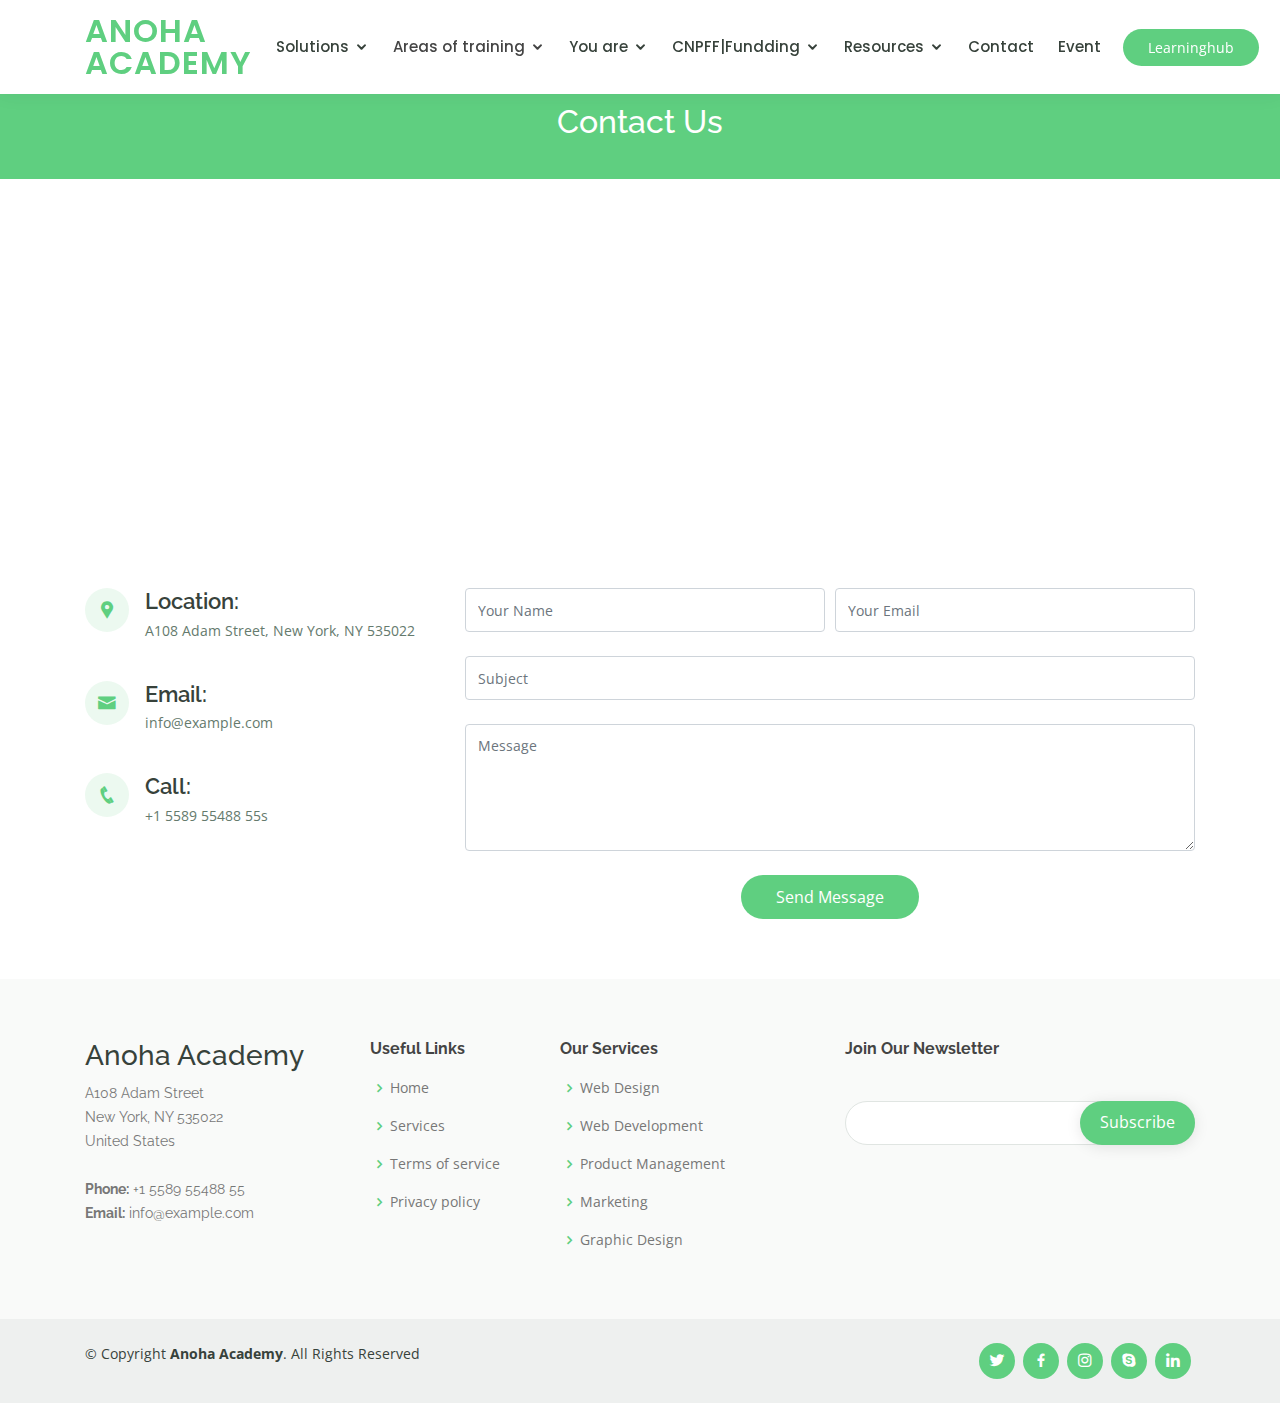
<file: Anohaacademy/contact.html>
<!DOCTYPE html>
<html lang="en">

<head>
  <meta charset="utf-8">
  <meta content="width=device-width, initial-scale=1.0" name="viewport">

  <title>Contact </title>
  <meta content="" name="description">
  <meta content="" name="keywords">

  <!-- Favicons -->
  <link href="#" rel="icon">
  <link href="#" rel="apple-touch-icon">

  <!-- Google Fonts -->
  <link href="https://fonts.googleapis.com/css?family=Open+Sans:300,300i,400,400i,600,600i,700,700i|Raleway:300,300i,400,400i,500,500i,600,600i,700,700i|Poppins:300,300i,400,400i,500,500i,600,600i,700,700i" rel="stylesheet">

  <!-- Vendor CSS Files -->
  <link href="assets/vendor/bootstrap/css/bootstrap.min.css" rel="stylesheet">
  <link href="assets/vendor/icofont/icofont.min.css" rel="stylesheet">
  <link href="assets/vendor/boxicons/css/boxicons.min.css" rel="stylesheet">
  <link href="assets/vendor/remixicon/remixicon.css" rel="stylesheet">
  <link href="assets/vendor/owl.carousel/assets/owl.carousel.min.css" rel="stylesheet">
  <link href="assets/vendor/animate.css/animate.min.css" rel="stylesheet">
  <link href="assets/vendor/aos/aos.css" rel="stylesheet">

  <!-- Template Main CSS File -->
  <link href="assets/css/style.css" rel="stylesheet">

  <!-- =======================================================
  * Template Name: Mentor - v2.2.1
  * Template URL: https://bootstrapmade.com/mentor-free-education-bootstrap-theme/
  * Author: BootstrapMade.com
  * License: https://bootstrapmade.com/license/
  ======================================================== -->
</head>

<body>

  <!-- ======= Header ======= -->
  <header id="header" class="fixed-top">
    <div class="container d-flex align-items-center">

      <h1 class="logo mr-auto"><a href="index.html">Anoha Academy</a></h1>
      <!-- Uncomment below if you prefer to use an image logo -->
      <!-- <a href="index.html" class="logo mr-auto"><img src="assets/img/logo.png" alt="" class="img-fluid"></a>-->

      <nav class="nav-menu d-none d-lg-block">
        <ul>
          <li class="drop-down"><a href="index.html">Solutions</a>
                    <ul>

              <li><a href="interintra.html">Train inter and intra</a></li>
              <li><a href="#">Speed up your transformations</a></li>
              <li><a href="#">Deploy international projects</a></li>
              <li><a href="#">Digital learning & Innovation</a></li>
              <li><a href="#">E-learning training</a></li>
            </ul>
          </li>

          <li class="drop-down"><a >Areas of training</a>
           <ul>
              <li><a href="#">Purchases</a></li>
              <li><a href="#">ATLAS</a></li>
              <li><a href="#">Organization</a></li>
              <li><a href="#">Audit -  - Consulting</a></li>
              <li><a href="#">Self-employed</a></li>
              <li><a href="#">Bank</a></li>
              <li><a href="#">Office - DTP / CAD</a></li>
              <li><a href="#">Coaching</a></li>
              <li><a href="#">Commercial - Sales</a></li>
              <li><a href="#">Communication</a></li>
               <li><a href="#">Accounting - Taxation</a></li>
              <li><a href="#">Change management</a></li>
              <li><a href="#">Management control</a></li>
              <li><a href="#">Certification cycles</a></li>
              <li><a href="#">Personal development</a></li>
            </ul>
          </li>
          <li class="drop-down"><a href="courses.html">You are</a>
                <ul>

              <li><a href="#">A company</a></li>
              <li><a href="#">An Sme</a></li>
              <li><a href="#">A public institution </a></li>
              <li><a href="#">A participant</a></li>
            </ul>
          </li>



          <li class="drop-down"><a href="trainers.html">CNPFF|Fundding</a>
            <ul>

              <li><a href="#">Training Account - CPF</a></li>
              <li><a href="#">OPCO financing</a></li>
              <li><a href="#">FNE Training</a></li>
              <li><a href="#">Collective Transitions</a></li>
            </ul>
          </li>
          <li  class="drop-down"><a href="events.html">Resources</a>
           <ul>
              <li><a href="#">Blogs from our expert</a></li>
              <li><a href="#">Digital learning from our experts </a></li>
              <li><a href="#">FNE Training</a></li>
            </ul>
          </li>
         
          <li><a href="contact.html">Contact</a></li>
          <li><a href="events.html">Event</a></li>

        </ul>
      </nav><!-- .nav-menu -->

      <a href="learninghub.html" class="get-started-btn">Learninghub</a>

    </div>
  </header><!-- End Header -->

  <main id="main">

    <!-- ======= Breadcrumbs ======= -->
    <div class="breadcrumbs" data-aos="fade-in">
      <div class="container">
        <h2>Contact Us</h2>
      </div>
    </div><!-- End Breadcrumbs -->

    <!-- ======= Contact Section ======= -->
    <section id="contact" class="contact">
      <div data-aos="fade-up">
        <iframe style="border:0; width: 100%; height: 350px;" src="https://www.google.com/maps/embed?pb=!1m14!1m8!1m3!1d12097.433213460943!2d-74.0062269!3d40.7101282!3m2!1i1024!2i768!4f13.1!3m3!1m2!1s0x0%3A0xb89d1fe6bc499443!2sDowntown+Conference+Center!5e0!3m2!1smk!2sbg!4v1539943755621" frameborder="0" allowfullscreen></iframe>
      </div>

      <div class="container" data-aos="fade-up">

        <div class="row mt-5">

          <div class="col-lg-4">
            <div class="info">
              <div class="address">
                <i class="icofont-google-map"></i>
                <h4>Location:</h4>
                <p>A108 Adam Street, New York, NY 535022</p>
              </div>

              <div class="email">
                <i class="icofont-envelope"></i>
                <h4>Email:</h4>
                <p>info@example.com</p>
              </div>

              <div class="phone">
                <i class="icofont-phone"></i>
                <h4>Call:</h4>
                <p>+1 5589 55488 55s</p>
              </div>

            </div>

          </div>

          <div class="col-lg-8 mt-5 mt-lg-0">

            <form action="forms/contact.php" method="post" role="form" class="php-email-form">
              <div class="form-row">
                <div class="col-md-6 form-group">
                  <input type="text" name="name" class="form-control" id="name" placeholder="Your Name" data-rule="minlen:4" data-msg="Please enter at least 4 chars" />
                  <div class="validate"></div>
                </div>
                <div class="col-md-6 form-group">
                  <input type="email" class="form-control" name="email" id="email" placeholder="Your Email" data-rule="email" data-msg="Please enter a valid email" />
                  <div class="validate"></div>
                </div>
              </div>
              <div class="form-group">
                <input type="text" class="form-control" name="subject" id="subject" placeholder="Subject" data-rule="minlen:4" data-msg="Please enter at least 8 chars of subject" />
                <div class="validate"></div>
              </div>
              <div class="form-group">
                <textarea class="form-control" name="message" rows="5" data-rule="required" data-msg="Please write something for us" placeholder="Message"></textarea>
                <div class="validate"></div>
              </div>
              <div class="mb-3">
                <div class="loading">Loading</div>
                <div class="error-message"></div>
                <div class="sent-message">Your message has been sent. Thank you!</div>
              </div>
              <div class="text-center"><button type="submit">Send Message</button></div>
            </form>

          </div>

        </div>

      </div>
    </section><!-- End Contact Section -->

  </main><!-- End #main -->

  <!-- ======= Footer ======= -->
  <footer id="footer">

    <div class="footer-top">
      <div class="container">
        <div class="row">

          <div class="col-lg-3 col-md-6 footer-contact">
            <h3>Anoha Academy</h3>
            <p>
              A108 Adam Street <br>
              New York, NY 535022<br>
              United States <br><br>
              <strong>Phone:</strong> +1 5589 55488 55<br>
              <strong>Email:</strong> info@example.com<br>
            </p>
          </div>

          <div class="col-lg-2 col-md-6 footer-links">
            <h4>Useful Links</h4>
            <ul>
              <li><i class="bx bx-chevron-right"></i> <a href="#">Home</a></li>
              <li><i class="bx bx-chevron-right"></i> <a href="#">Services</a></li>
              <li><i class="bx bx-chevron-right"></i> <a href="#">Terms of service</a></li>
              <li><i class="bx bx-chevron-right"></i> <a href="#">Privacy policy</a></li>
            </ul>
          </div>

          <div class="col-lg-3 col-md-6 footer-links">
            <h4>Our Services</h4>
            <ul>
              <li><i class="bx bx-chevron-right"></i> <a href="#">Web Design</a></li>
              <li><i class="bx bx-chevron-right"></i> <a href="#">Web Development</a></li>
              <li><i class="bx bx-chevron-right"></i> <a href="#">Product Management</a></li>
              <li><i class="bx bx-chevron-right"></i> <a href="#">Marketing</a></li>
              <li><i class="bx bx-chevron-right"></i> <a href="#">Graphic Design</a></li>
            </ul>
          </div>

          <div class="col-lg-4 col-md-6 footer-newsletter">
            <h4>Join Our Newsletter</h4>
            <form action="" method="post">
              <input type="email" name="email"><input type="submit" value="Subscribe">
            </form>
          </div>

        </div>
      </div>
    </div>

    <div class="container d-md-flex py-4">

      <div class="mr-md-auto text-center text-md-left">
        <div class="copyright">
          &copy; Copyright <strong><span>Anoha Academy</span></strong>. All Rights Reserved
        </div>
        <div class="credits">
          <!-- All the links in the footer should remain intact. -->
          <!-- You can delete the links only if you purchased the pro version. -->
          <!-- Licensing information: https://bootstrapmade.com/license/ -->
          <!-- Purchase the pro version with working PHP/AJAX contact form: https://bootstrapmade.com/mentor-free-education-bootstrap-theme/ -->
        </div>
      </div>
      <div class="social-links text-center text-md-right pt-3 pt-md-0">
        <a href="#" class="twitter"><i class="bx bxl-twitter"></i></a>
        <a href="#" class="facebook"><i class="bx bxl-facebook"></i></a>
        <a href="#" class="instagram"><i class="bx bxl-instagram"></i></a>
        <a href="#" class="google-plus"><i class="bx bxl-skype"></i></a>
        <a href="#" class="linkedin"><i class="bx bxl-linkedin"></i></a>
      </div>
    </div>
  </footer><!-- End Footer -->

  <a href="#" class="back-to-top"><i class="bx bx-up-arrow-alt"></i></a>
  <div id="preloader"></div>

  <!-- Vendor JS Files -->
  <script src="assets/vendor/jquery/jquery.min.js"></script>
  <script src="assets/vendor/bootstrap/js/bootstrap.bundle.min.js"></script>
  <script src="assets/vendor/jquery.easing/jquery.easing.min.js"></script>
  <script src="assets/vendor/php-email-form/validate.js"></script>
  <script src="assets/vendor/waypoints/jquery.waypoints.min.js"></script>
  <script src="assets/vendor/counterup/counterup.min.js"></script>
  <script src="assets/vendor/owl.carousel/owl.carousel.min.js"></script>
  <script src="assets/vendor/aos/aos.js"></script>

  <!-- Template Main JS File -->
  <script src="assets/js/main.js"></script>

</body>

</html>
</file>
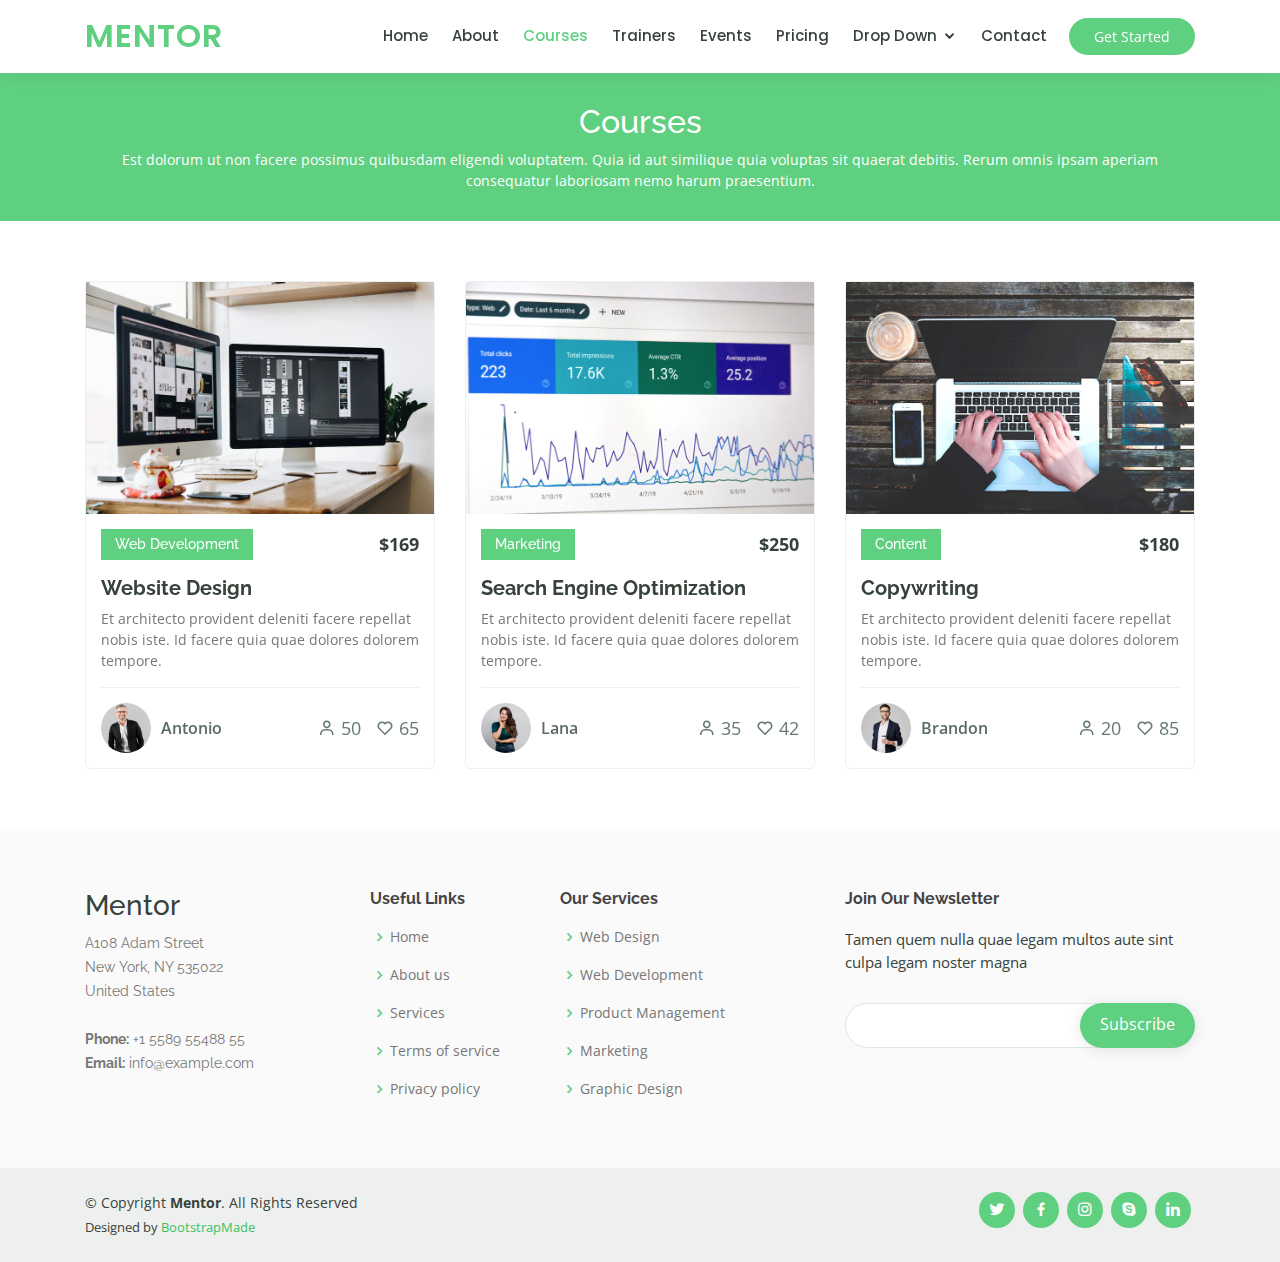
<file: Anohaacademy/courses.html>
<!DOCTYPE html>
<html lang="en">

<head>
  <meta charset="utf-8">
  <meta content="width=device-width, initial-scale=1.0" name="viewport">

  <title>Courses - Mentor Bootstrap Template</title>
  <meta content="" name="description">
  <meta content="" name="keywords">

  <!-- Favicons -->
  <link href="assets/img/favicon.png" rel="icon">
  <link href="assets/img/apple-touch-icon.png" rel="apple-touch-icon">

  <!-- Google Fonts -->
  <link href="https://fonts.googleapis.com/css?family=Open+Sans:300,300i,400,400i,600,600i,700,700i|Raleway:300,300i,400,400i,500,500i,600,600i,700,700i|Poppins:300,300i,400,400i,500,500i,600,600i,700,700i" rel="stylesheet">

  <!-- Vendor CSS Files -->
  <link href="assets/vendor/bootstrap/css/bootstrap.min.css" rel="stylesheet">
  <link href="assets/vendor/icofont/icofont.min.css" rel="stylesheet">
  <link href="assets/vendor/boxicons/css/boxicons.min.css" rel="stylesheet">
  <link href="assets/vendor/remixicon/remixicon.css" rel="stylesheet">
  <link href="assets/vendor/owl.carousel/assets/owl.carousel.min.css" rel="stylesheet">
  <link href="assets/vendor/animate.css/animate.min.css" rel="stylesheet">
  <link href="assets/vendor/aos/aos.css" rel="stylesheet">

  <!-- Template Main CSS File -->
  <link href="assets/css/style.css" rel="stylesheet">

  <!-- =======================================================
  * Template Name: Mentor - v2.2.1
  * Template URL: https://bootstrapmade.com/mentor-free-education-bootstrap-theme/
  * Author: BootstrapMade.com
  * License: https://bootstrapmade.com/license/
  ======================================================== -->
</head>

<body>

  <!-- ======= Header ======= -->
  <header id="header" class="fixed-top">
    <div class="container d-flex align-items-center">

      <h1 class="logo mr-auto"><a href="index.html">Mentor</a></h1>
      <!-- Uncomment below if you prefer to use an image logo -->
      <!-- <a href="index.html" class="logo mr-auto"><img src="assets/img/logo.png" alt="" class="img-fluid"></a>-->

      <nav class="nav-menu d-none d-lg-block">
        <ul>
          <li><a href="index.html">Home</a></li>
          <li><a href="about.html">About</a></li>
          <li class="active"><a href="courses.html">Courses</a></li>
          <li><a href="trainers.html">Trainers</a></li>
          <li><a href="events.html">Events</a></li>
          <li><a href="pricing.html">Pricing</a></li>
          <li class="drop-down"><a href="">Drop Down</a>
            <ul>
              <li><a href="#">Drop Down 1</a></li>
              <li class="drop-down"><a href="#">Deep Drop Down</a>
                <ul>
                  <li><a href="#">Deep Drop Down 1</a></li>
                  <li><a href="#">Deep Drop Down 2</a></li>
                  <li><a href="#">Deep Drop Down 3</a></li>
                  <li><a href="#">Deep Drop Down 4</a></li>
                  <li><a href="#">Deep Drop Down 5</a></li>
                </ul>
              </li>
              <li><a href="#">Drop Down 2</a></li>
              <li><a href="#">Drop Down 3</a></li>
              <li><a href="#">Drop Down 4</a></li>
            </ul>
          </li>
          <li><a href="contact.html">Contact</a></li>

        </ul>
      </nav><!-- .nav-menu -->

      <a href="courses.html" class="get-started-btn">Get Started</a>

    </div>
  </header><!-- End Header -->

  <main id="main" data-aos="fade-in">

    <!-- ======= Breadcrumbs ======= -->
    <div class="breadcrumbs">
      <div class="container">
        <h2>Courses</h2>
        <p>Est dolorum ut non facere possimus quibusdam eligendi voluptatem. Quia id aut similique quia voluptas sit quaerat debitis. Rerum omnis ipsam aperiam consequatur laboriosam nemo harum praesentium. </p>
      </div>
    </div><!-- End Breadcrumbs -->

    <!-- ======= Courses Section ======= -->
    <section id="courses" class="courses">
      <div class="container" data-aos="fade-up">

        <div class="row" data-aos="zoom-in" data-aos-delay="100">

          <div class="col-lg-4 col-md-6 d-flex align-items-stretch">
            <div class="course-item">
              <img src="assets/img/course-1.jpg" class="img-fluid" alt="...">
              <div class="course-content">
                <div class="d-flex justify-content-between align-items-center mb-3">
                  <h4>Web Development</h4>
                  <p class="price">$169</p>
                </div>

                <h3><a href="course-details.html">Website Design</a></h3>
                <p>Et architecto provident deleniti facere repellat nobis iste. Id facere quia quae dolores dolorem tempore.</p>
                <div class="trainer d-flex justify-content-between align-items-center">
                  <div class="trainer-profile d-flex align-items-center">
                    <img src="assets/img/trainers/trainer-1.jpg" class="img-fluid" alt="">
                    <span>Antonio</span>
                  </div>
                  <div class="trainer-rank d-flex align-items-center">
                    <i class="bx bx-user"></i>&nbsp;50
                    &nbsp;&nbsp;
                    <i class="bx bx-heart"></i>&nbsp;65
                  </div>
                </div>
              </div>
            </div>
          </div> <!-- End Course Item-->

          <div class="col-lg-4 col-md-6 d-flex align-items-stretch mt-4 mt-md-0">
            <div class="course-item">
              <img src="assets/img/course-2.jpg" class="img-fluid" alt="...">
              <div class="course-content">
                <div class="d-flex justify-content-between align-items-center mb-3">
                  <h4>Marketing</h4>
                  <p class="price">$250</p>
                </div>

                <h3><a href="course-details.html">Search Engine Optimization</a></h3>
                <p>Et architecto provident deleniti facere repellat nobis iste. Id facere quia quae dolores dolorem tempore.</p>
                <div class="trainer d-flex justify-content-between align-items-center">
                  <div class="trainer-profile d-flex align-items-center">
                    <img src="assets/img/trainers/trainer-2.jpg" class="img-fluid" alt="">
                    <span>Lana</span>
                  </div>
                  <div class="trainer-rank d-flex align-items-center">
                    <i class="bx bx-user"></i>&nbsp;35
                    &nbsp;&nbsp;
                    <i class="bx bx-heart"></i>&nbsp;42
                  </div>
                </div>
              </div>
            </div>
          </div> <!-- End Course Item-->

          <div class="col-lg-4 col-md-6 d-flex align-items-stretch mt-4 mt-lg-0">
            <div class="course-item">
              <img src="assets/img/course-3.jpg" class="img-fluid" alt="...">
              <div class="course-content">
                <div class="d-flex justify-content-between align-items-center mb-3">
                  <h4>Content</h4>
                  <p class="price">$180</p>
                </div>

                <h3><a href="course-details.html">Copywriting</a></h3>
                <p>Et architecto provident deleniti facere repellat nobis iste. Id facere quia quae dolores dolorem tempore.</p>
                <div class="trainer d-flex justify-content-between align-items-center">
                  <div class="trainer-profile d-flex align-items-center">
                    <img src="assets/img/trainers/trainer-3.jpg" class="img-fluid" alt="">
                    <span>Brandon</span>
                  </div>
                  <div class="trainer-rank d-flex align-items-center">
                    <i class="bx bx-user"></i>&nbsp;20
                    &nbsp;&nbsp;
                    <i class="bx bx-heart"></i>&nbsp;85
                  </div>
                </div>
              </div>
            </div>
          </div> <!-- End Course Item-->

        </div>

      </div>
    </section><!-- End Courses Section -->

  </main><!-- End #main -->

  <!-- ======= Footer ======= -->
  <footer id="footer">

    <div class="footer-top">
      <div class="container">
        <div class="row">

          <div class="col-lg-3 col-md-6 footer-contact">
            <h3>Mentor</h3>
            <p>
              A108 Adam Street <br>
              New York, NY 535022<br>
              United States <br><br>
              <strong>Phone:</strong> +1 5589 55488 55<br>
              <strong>Email:</strong> info@example.com<br>
            </p>
          </div>

          <div class="col-lg-2 col-md-6 footer-links">
            <h4>Useful Links</h4>
            <ul>
              <li><i class="bx bx-chevron-right"></i> <a href="#">Home</a></li>
              <li><i class="bx bx-chevron-right"></i> <a href="#">About us</a></li>
              <li><i class="bx bx-chevron-right"></i> <a href="#">Services</a></li>
              <li><i class="bx bx-chevron-right"></i> <a href="#">Terms of service</a></li>
              <li><i class="bx bx-chevron-right"></i> <a href="#">Privacy policy</a></li>
            </ul>
          </div>

          <div class="col-lg-3 col-md-6 footer-links">
            <h4>Our Services</h4>
            <ul>
              <li><i class="bx bx-chevron-right"></i> <a href="#">Web Design</a></li>
              <li><i class="bx bx-chevron-right"></i> <a href="#">Web Development</a></li>
              <li><i class="bx bx-chevron-right"></i> <a href="#">Product Management</a></li>
              <li><i class="bx bx-chevron-right"></i> <a href="#">Marketing</a></li>
              <li><i class="bx bx-chevron-right"></i> <a href="#">Graphic Design</a></li>
            </ul>
          </div>

          <div class="col-lg-4 col-md-6 footer-newsletter">
            <h4>Join Our Newsletter</h4>
            <p>Tamen quem nulla quae legam multos aute sint culpa legam noster magna</p>
            <form action="" method="post">
              <input type="email" name="email"><input type="submit" value="Subscribe">
            </form>
          </div>

        </div>
      </div>
    </div>

    <div class="container d-md-flex py-4">

      <div class="mr-md-auto text-center text-md-left">
        <div class="copyright">
          &copy; Copyright <strong><span>Mentor</span></strong>. All Rights Reserved
        </div>
        <div class="credits">
          <!-- All the links in the footer should remain intact. -->
          <!-- You can delete the links only if you purchased the pro version. -->
          <!-- Licensing information: https://bootstrapmade.com/license/ -->
          <!-- Purchase the pro version with working PHP/AJAX contact form: https://bootstrapmade.com/mentor-free-education-bootstrap-theme/ -->
          Designed by <a href="https://bootstrapmade.com/">BootstrapMade</a>
        </div>
      </div>
      <div class="social-links text-center text-md-right pt-3 pt-md-0">
        <a href="#" class="twitter"><i class="bx bxl-twitter"></i></a>
        <a href="#" class="facebook"><i class="bx bxl-facebook"></i></a>
        <a href="#" class="instagram"><i class="bx bxl-instagram"></i></a>
        <a href="#" class="google-plus"><i class="bx bxl-skype"></i></a>
        <a href="#" class="linkedin"><i class="bx bxl-linkedin"></i></a>
      </div>
    </div>
  </footer><!-- End Footer -->

  <a href="#" class="back-to-top"><i class="bx bx-up-arrow-alt"></i></a>
  <div id="preloader"></div>

  <!-- Vendor JS Files -->
  <script src="assets/vendor/jquery/jquery.min.js"></script>
  <script src="assets/vendor/bootstrap/js/bootstrap.bundle.min.js"></script>
  <script src="assets/vendor/jquery.easing/jquery.easing.min.js"></script>
  <script src="assets/vendor/php-email-form/validate.js"></script>
  <script src="assets/vendor/waypoints/jquery.waypoints.min.js"></script>
  <script src="assets/vendor/counterup/counterup.min.js"></script>
  <script src="assets/vendor/owl.carousel/owl.carousel.min.js"></script>
  <script src="assets/vendor/aos/aos.js"></script>

  <!-- Template Main JS File -->
  <script src="assets/js/main.js"></script>

</body>

</html>
</file>
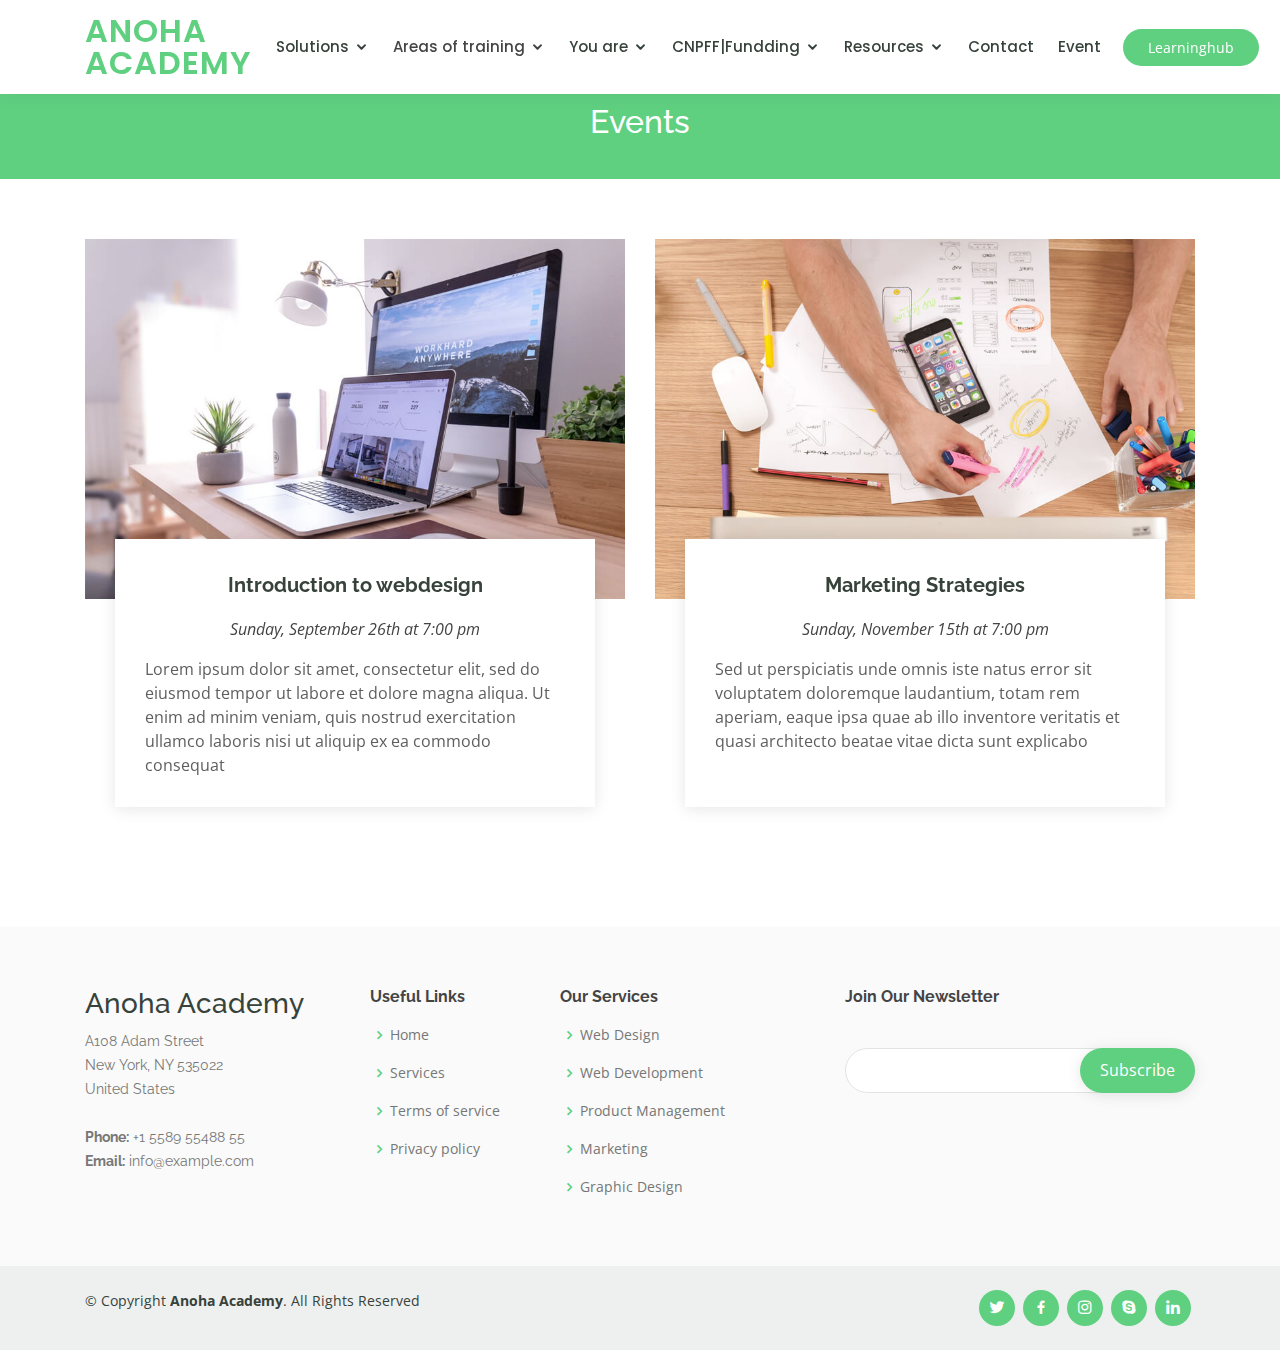
<file: Anohaacademy/events.html>
<!DOCTYPE html>
<html lang="en">

<head>
  <meta charset="utf-8">
  <meta content="width=device-width, initial-scale=1.0" name="viewport">

  <title>Events </title>
  <meta content="" name="description">
  <meta content="" name="keywords">

  <!-- Favicons -->
  <link href="#" rel="icon">
  <link href="#" rel="apple-touch-icon">

  <!-- Google Fonts -->
  <link href="https://fonts.googleapis.com/css?family=Open+Sans:300,300i,400,400i,600,600i,700,700i|Raleway:300,300i,400,400i,500,500i,600,600i,700,700i|Poppins:300,300i,400,400i,500,500i,600,600i,700,700i" rel="stylesheet">

  <!-- Vendor CSS Files -->
  <link href="assets/vendor/bootstrap/css/bootstrap.min.css" rel="stylesheet">
  <link href="assets/vendor/icofont/icofont.min.css" rel="stylesheet">
  <link href="assets/vendor/boxicons/css/boxicons.min.css" rel="stylesheet">
  <link href="assets/vendor/remixicon/remixicon.css" rel="stylesheet">
  <link href="assets/vendor/owl.carousel/assets/owl.carousel.min.css" rel="stylesheet">
  <link href="assets/vendor/animate.css/animate.min.css" rel="stylesheet">
  <link href="assets/vendor/aos/aos.css" rel="stylesheet">

  <!-- Template Main CSS File -->
  <link href="assets/css/style.css" rel="stylesheet">

  <!-- =======================================================
  * Template Name: Mentor - v2.2.1
  * Template URL: https://bootstrapmade.com/mentor-free-education-bootstrap-theme/
  * Author: BootstrapMade.com
  * License: https://bootstrapmade.com/license/
  ======================================================== -->
</head>

<body>

 <!-- ======= Header ======= -->
  <header id="header" class="fixed-top">
    <div class="container d-flex align-items-center">

      <h1 class="logo mr-auto"><a href="index.html">Anoha Academy</a></h1>
      <!-- Uncomment below if you prefer to use an image logo -->
      <!-- <a href="index.html" class="logo mr-auto"><img src="assets/img/logo.png" alt="" class="img-fluid"></a>-->

      <nav class="nav-menu d-none d-lg-block">
        <ul>
          <li class="drop-down"><a href="index.html">Solutions</a>
                    <ul>

              <li><a href="interintra.html">Train inter and intra</a></li>
              <li><a href="tranfa.html">Speed up your transformations</a></li>
              <li><a href="#">Deploy international projects</a></li>
              <li><a href="#">Digital learning & Innovation</a></li>
              <li><a href="#">E-learning training</a></li>
            </ul>
          </li>

          <li class="drop-down"><a >Areas of training</a>
           <ul>
              <li><a href="#">Purchases</a></li>
              <li><a href="#">ATLAS</a></li>
              <li><a href="#">Organization</a></li>
              <li><a href="#">Audit -  - Consulting</a></li>
              <li><a href="#">Self-employed</a></li>
              <li><a href="#">Bank</a></li>
              <li><a href="#">Office - DTP / CAD</a></li>
              <li><a href="#">Coaching</a></li>
              <li><a href="#">Commercial - Sales</a></li>
              <li><a href="#">Communication</a></li>
               <li><a href="#">Accounting - Taxation</a></li>
              <li><a href="#">Change management</a></li>
              <li><a href="#">Management control</a></li>
              <li><a href="#">Certification cycles</a></li>
              <li><a href="#">Personal development</a></li>
            </ul>
          </li>
          <li class="drop-down"><a href="courses.html">You are</a>
                <ul>

              <li><a href="#">A company</a></li>
              <li><a href="#">An Sme</a></li>
              <li><a href="#">A public institution </a></li>
              <li><a href="#">A participant</a></li>
            </ul>
          </li>



          <li class="drop-down"><a href="trainers.html">CNPFF|Fundding</a>
            <ul>

              <li><a href="#">Training Account - CPF</a></li>
              <li><a href="#">OPCO financing</a></li>
              <li><a href="#">FNE Training</a></li>
              <li><a href="#">Collective Transitions</a></li>
            </ul>
          </li>
          <li  class="drop-down"><a href="events.html">Resources</a>
           <ul>
              <li><a href="#">Blogs from our expert</a></li>
              <li><a href="#">Digital learning from our experts </a></li>
              <li><a href="#">FNE Training</a></li>
            </ul>
          </li>
         
          <li><a href="contact.html">Contact</a></li>
          <li><a href="events.html">Event</a></li>

        </ul>
      </nav><!-- .nav-menu -->

      <a href="learninghub.html" class="get-started-btn">Learninghub</a>

    </div>
  </header><!-- End Header -->

  <main id="main">

    <!-- ======= Breadcrumbs ======= -->
    <div class="breadcrumbs" data-aos="fade-in">
      <div class="container">
        <h2>Events</h2>
       
      </div>
    </div><!-- End Breadcrumbs -->

    <!-- ======= Events Section ======= -->
    <section id="events" class="events">
      <div class="container" data-aos="fade-up">

        <div class="row">
          <div class="col-md-6 d-flex align-items-stretch">
            <div class="card">
              <div class="card-img">
                <img src="assets/img/events-1.jpg" alt="...">
              </div>
              <div class="card-body">
                <h5 class="card-title"><a href="">Introduction to webdesign</a></h5>
                <p class="font-italic text-center">Sunday, September 26th at 7:00 pm</p>
                <p class="card-text">Lorem ipsum dolor sit amet, consectetur elit, sed do eiusmod tempor ut labore et dolore magna aliqua. Ut enim ad minim veniam, quis nostrud exercitation ullamco laboris nisi ut aliquip ex ea commodo consequat</p>
              </div>
            </div>
          </div>
          <div class="col-md-6 d-flex align-items-stretch">
            <div class="card">
              <div class="card-img">
                <img src="assets/img/events-2.jpg" alt="...">
              </div>
              <div class="card-body">
                <h5 class="card-title"><a href="">Marketing Strategies</a></h5>
                <p class="font-italic text-center">Sunday, November 15th at 7:00 pm</p>
                <p class="card-text">Sed ut perspiciatis unde omnis iste natus error sit voluptatem doloremque laudantium, totam rem aperiam, eaque ipsa quae ab illo inventore veritatis et quasi architecto beatae vitae dicta sunt explicabo</p>
              </div>
            </div>

          </div>
        </div>

      </div>
    </section><!-- End Events Section -->

  </main><!-- End #main -->

  <!-- ======= Footer ======= -->
  <footer id="footer">

    <div class="footer-top">
      <div class="container">
        <div class="row">

          <div class="col-lg-3 col-md-6 footer-contact">
            <h3>Anoha Academy</h3>
            <p>
              A108 Adam Street <br>
              New York, NY 535022<br>
              United States <br><br>
              <strong>Phone:</strong> +1 5589 55488 55<br>
              <strong>Email:</strong> info@example.com<br>
            </p>
          </div>

          <div class="col-lg-2 col-md-6 footer-links">
            <h4>Useful Links</h4>
            <ul>
              <li><i class="bx bx-chevron-right"></i> <a href="#">Home</a></li>
              <li><i class="bx bx-chevron-right"></i> <a href="#">Services</a></li>
              <li><i class="bx bx-chevron-right"></i> <a href="#">Terms of service</a></li>
              <li><i class="bx bx-chevron-right"></i> <a href="#">Privacy policy</a></li>
            </ul>
          </div>

          <div class="col-lg-3 col-md-6 footer-links">
            <h4>Our Services</h4>
            <ul>
              <li><i class="bx bx-chevron-right"></i> <a href="#">Web Design</a></li>
              <li><i class="bx bx-chevron-right"></i> <a href="#">Web Development</a></li>
              <li><i class="bx bx-chevron-right"></i> <a href="#">Product Management</a></li>
              <li><i class="bx bx-chevron-right"></i> <a href="#">Marketing</a></li>
              <li><i class="bx bx-chevron-right"></i> <a href="#">Graphic Design</a></li>
            </ul>
          </div>

          <div class="col-lg-4 col-md-6 footer-newsletter">
            <h4>Join Our Newsletter</h4>
            <form action="" method="post">
              <input type="email" name="email"><input type="submit" value="Subscribe">
            </form>
          </div>

        </div>
      </div>
    </div>

    <div class="container d-md-flex py-4">

      <div class="mr-md-auto text-center text-md-left">
        <div class="copyright">
          &copy; Copyright <strong><span>Anoha Academy</span></strong>. All Rights Reserved
        </div>
        <div class="credits">
          <!-- All the links in the footer should remain intact. -->
          <!-- You can delete the links only if you purchased the pro version. -->
          <!-- Licensing information: https://bootstrapmade.com/license/ -->
          <!-- Purchase the pro version with working PHP/AJAX contact form: https://bootstrapmade.com/mentor-free-education-bootstrap-theme/ -->
        </div>
      </div>
      <div class="social-links text-center text-md-right pt-3 pt-md-0">
        <a href="#" class="twitter"><i class="bx bxl-twitter"></i></a>
        <a href="#" class="facebook"><i class="bx bxl-facebook"></i></a>
        <a href="#" class="instagram"><i class="bx bxl-instagram"></i></a>
        <a href="#" class="google-plus"><i class="bx bxl-skype"></i></a>
        <a href="#" class="linkedin"><i class="bx bxl-linkedin"></i></a>
      </div>
    </div>
  </footer><!-- End Footer -->

  <a href="#" class="back-to-top"><i class="bx bx-up-arrow-alt"></i></a>
  <div id="preloader"></div>

  <!-- Vendor JS Files -->
  <script src="assets/vendor/jquery/jquery.min.js"></script>
  <script src="assets/vendor/bootstrap/js/bootstrap.bundle.min.js"></script>
  <script src="assets/vendor/jquery.easing/jquery.easing.min.js"></script>
  <script src="assets/vendor/php-email-form/validate.js"></script>
  <script src="assets/vendor/waypoints/jquery.waypoints.min.js"></script>
  <script src="assets/vendor/counterup/counterup.min.js"></script>
  <script src="assets/vendor/owl.carousel/owl.carousel.min.js"></script>
  <script src="assets/vendor/aos/aos.js"></script>

  <!-- Template Main JS File -->
  <script src="assets/js/main.js"></script>

</body>

</html>
</file>
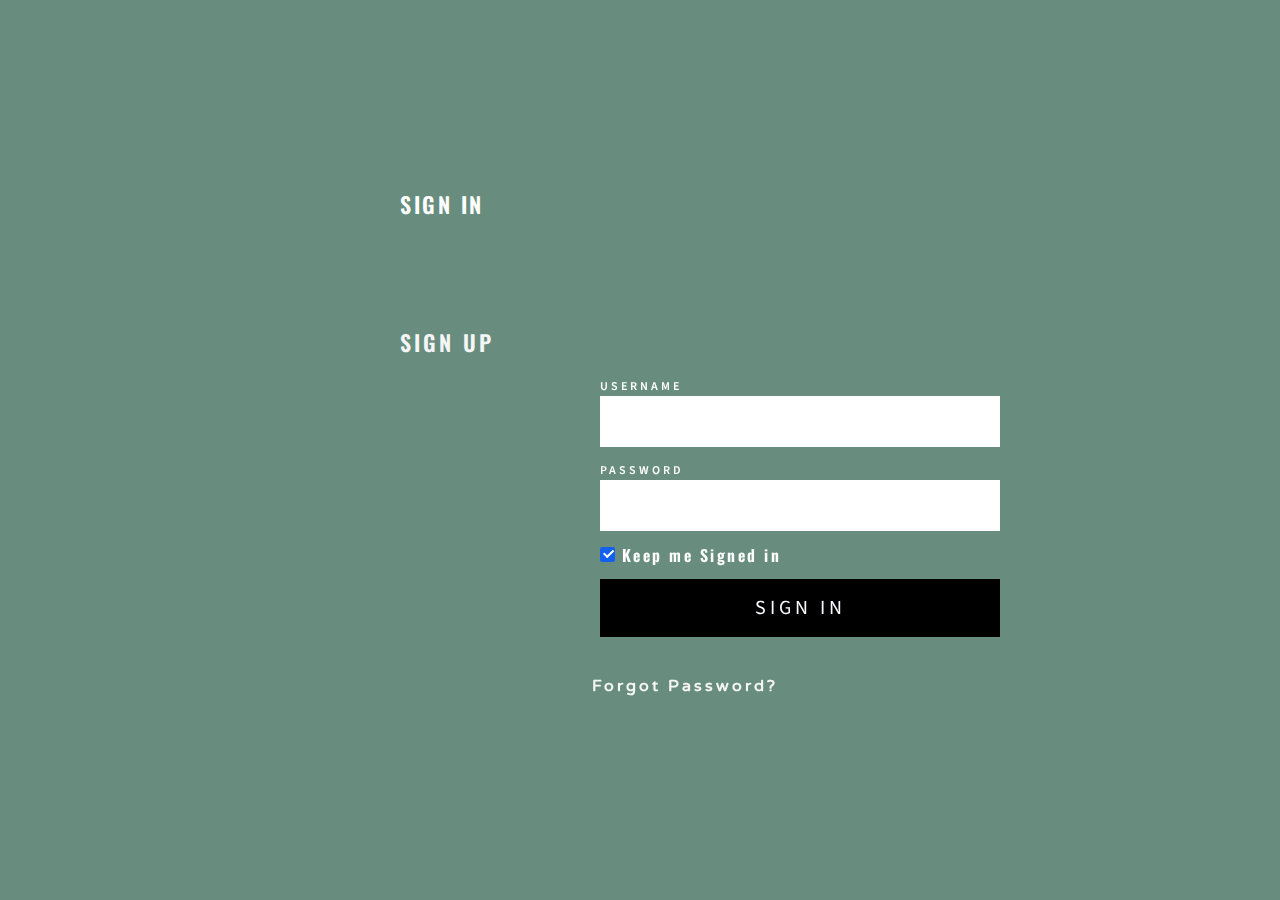
<file: Anohaacademy/login.html>
<style type="text/css">
@import url('https://fonts.googleapis.com/css2?family=Roboto+Condensed:wght@700&family=Source+Sans+Pro:ital,wght@0,200;1,700&display=swap');
@import url('https://fonts.googleapis.com/css2?family=Roboto+Condensed:wght@700&family=Source+Sans+Pro:ital,wght@0,200;1,700&family=Varela+Round&display=swap');

body{
  margin:0;
  color:whitesmoke;
  background:#c8c8c8;
  font:600 16px/18px 'Open Sans',sans-serif;
  font-family: 'Oswald', sans-serif;
  letter-spacing: 3px;

}

*,:after,:before{box-sizing:border-box}
.clearfix:after,.clearfix:before{content:'';display:table}
.clearfix:after{clear:both;display:block}
a{color:inherit;text-decoration:none}

.login-wrap{
  width:100%;
  margin:auto;
 height: 100%;
  position:relative;
  background:url(https://entreprise.kedge.edu/var/kedge/storage/images/_aliases/slider/media/images/article/professionel/slider_article_intra_1040x500/949363-2-fre-FR/slider_article_intra_1040x500.png) no-repeat center;
  box-shadow:0 12px 15px 0 rgba(0,0,0,.24),0 17px 50px 0 rgba(0,0,0,.19);
  background-size: cover;

}
.login-html{
  width:100%;
  height:100%;
  position:absolute;
  padding:100px 50px 30px 50px;
    background: rgb(40 101 78 / 60%);

    float: center;
}
.login-html .sign-in-htm,
.login-html .sign-up-htm{
  top:0;
  left:0;
  right:0;
  bottom:0;
  position:absolute;
  transform:rotateY(180deg);
  backface-visibility:hidden;
  transition:all .4s linear;
  font-family: 'Oswald', sans-serif;
  letter-spacing: 2.5px;

}
.login-html .sign-in,
.login-html .sign-up,
.login-form .group .check{
  display:none;


}
.login-html .tab,
.login-form .group .label,
.login-form .group .button{
  text-transform:uppercase;

}
.login-html .tab{
  font-size:22px;
  margin-right:200px;
  padding-bottom:5px;
  display:inline-block;
  border-bottom:2px solid transparent;
    margin-left: 350px;
    margin-top: 95px;
    margin-bottom: 20px;


}
.login-html .sign-in:checked + .tab,
.login-html .sign-up:checked + .tab{
  color:#fff;
border :none;
  font-family: 'Oswald', sans-serif;
  letter-spacing: 2.5px;
    margin-left: 350px;
    margin-right: 200px;


}
.login-form{
  min-height:100px;
  position:relative;
  perspective:1000px;
  transform-style:preserve-3d;
      float: center;



}
.login-form .group .button {
  font-size: 20px;
}
.login-form .group{
  margin-bottom:15px;
}
.login-form .group .label,
.login-form .group .input,
.login-form .group .button{
  width:50%;
  color:#F8F8FF;

  display:block;
  float: center;
  margin-left: 550px;
  letter-spacing: 3px;


}
.login-form .group .input,
.login-form .group .button{
  border:none;
  padding:15px 20px;
  background:white;
font-family: 'Source Sans Pro', sans-serif;
letter-spacing: 2px;
font-weight: 500px;
width: 400px;
  letter-spacing:4px;



}
.login-form .group input[data-type="password"]{
  text-security:circle;
  -webkit-text-security:circle;
}
.login-form .group .label{
  color:white;
  font-size:12px;
font-family: 'Source Sans Pro', sans-serif;
}
.login-form .group .button{
  background:#1161ee;
}
.login-form .group label .icon{
  width:15px;
  height:15px;
  border-radius:2px;
  position:relative;
  display:inline-block;
  background:rgba(255,255,255,.1);
    margin-left: 350px;


}
.login-form .group label .icon:before,
.login-form .group label .icon:after{
  content:'';
  width:10px;
  height:2px;
  background:#fff;
  position:absolute;
  transition:all .2s ease-in-out 0s;

}
.login-form .group label .icon:before{
  left:3px;
  width:5px;
  bottom:6px;
  transform:scale(0) rotate(0);

}
.login-form .group label .icon:after{
  top:6px;
  right:0;
  transform:scale(0) rotate(0);
}
.login-form .group .check:checked + label{
  color:#fff;
}
.login-form .group .check:checked + label .icon{
  background:#1161ee;
}
.login-form .group .check:checked + label .icon:before{
  transform:scale(1) rotate(45deg);
}
.login-form .group .check:checked + label .icon:after{
  transform:scale(1) rotate(-45deg);
}
.login-html .sign-in:checked + .tab + .sign-up + .tab + .login-form .sign-in-htm{
  transform:rotate(0);
}
.login-html .sign-up:checked + .tab + .login-form .sign-up-htm{
  transform:rotate(0);
}

.hr{
  margin:40px 0 40px 0;
  background:rgba(255,255,255,.2);
}
.foot-lnk{
  text-align:center;
  margin-left: 90px;
  letter-spacing: 3px;
font-family: 'Varela Round', sans-serif;
}
</style><!DOCTYPE html>
<html>
<head>
  <meta charset="utf-8">
  <title>Login</title>
  <link href="img/favicon.png" rel="icon">
  <link href="img/apple-touch-icon.png" rel="apple-touch-icon">
  <link rel="preconnect" href="https://fonts.googleapis.com">
<link rel="preconnect" href="https://fonts.gstatic.com" crossorigin>
<link href="https://fonts.googleapis.com/css2?family=Oswald:wght@200&display=swap" rel="stylesheet">
<link rel="preconnect" href="https://fonts.googleapis.com">
<link rel="preconnect" href="https://fonts.gstatic.com" crossorigin>
<link href="https://fonts.googleapis.com/css2?family=Roboto+Condensed:wght@700&family=Source+Sans+Pro:ital,wght@0,200;1,700&family=Varela+Round&display=swap" rel="stylesheet">
</head>


<body>
<div class="login-wrap">
  <div class="login-html">
    <input id="tab-1" type="radio" name="tab" class="sign-in" checked><label for="tab-1" class="tab">Sign In</label>
    <input id="tab-2" type="radio" name="tab" class="sign-up"><label for="tab-2" class="tab">Sign Up</label>
    
    <div class="login-form">
      <div class="sign-in-htm">
        <div class="group">
          <label for="user" class="label" >Username</label>
          <input id="user" type="text" class="input" style="color:black; font-family: arial;font-family: 'Source Sans Pro', sans-serif; letter-spacing: 1px;font-weight: bold;font-size: 15px;">
        </div>
        <div class="group">
          <label for="pass" class="label">Password</label>
          <input id="pass" type="password" class="input" data-type="password"style="color:black; font-family: arial;font-family: 'Source Sans Pro', sans-serif; letter-spacing: 1px;font-weight: bold;font-size: 15px;">
        </div>
        <div class="group">
          <input id="check" type="checkbox" class="check" checked>
          <label for="check" style="  margin-left: 200px;"><span class="icon"></span> Keep me Signed in</label>
        </div>
        <div class="group">
          <input type="submit" class="button" value="Sign In" style="background-color: black;">
        </div>
        <div class="hr"></div>
        <div class="foot-lnk">
          <a href="#forgot">Forgot Password?</a>
        </div>
      </div>
      <div class="sign-up-htm">
        <div class="group">
          <label for="user" class="label">Username</label>
          <input id="user" type="text" class="input" style="color:black; font-family: arial;font-family: 'Source Sans Pro', sans-serif; letter-spacing: 1px;font-weight: bold;font-size: 15px;">
        </div>
        <div class="group">
          <label for="pass" class="label">Password</label>
          <input id="pass" type="password" class="input" data-type="password" style="color:black; font-family: arial;font-family: 'Source Sans Pro', sans-serif; letter-spacing: 1px;font-weight: bold;font-size: 15px;">
        </div>
        <div class="group">
          <label for="pass" class="label">Repeat Password</label>
          <input id="pass" type="password" class="input" data-type="password" style="color:black; font-family: arial;font-family: 'Source Sans Pro', sans-serif; letter-spacing: 1px;font-weight: bold;font-size: 15px;">
        </div>
        <div class="group">
          <label for="pass" class="label">Email Address </label>
          <input id="pass" type="text" class="input" style="color:black; font-family: arial;font-family: 'Source Sans Pro', sans-serif; letter-spacing: 1px;font-weight: bold;font-size: 15px;">
        </div>
        <div class="group">
          <input type="submit" class="button" value="Sign Up" style="background-color: black;">
        </div>
        <div class="hr"></div>
        <div class="foot-lnk">
          <label for="tab-1">Already Member?</a>
        </div>
      </div>
    </div>
  </div>
</div>
</body>
</html>
</file>
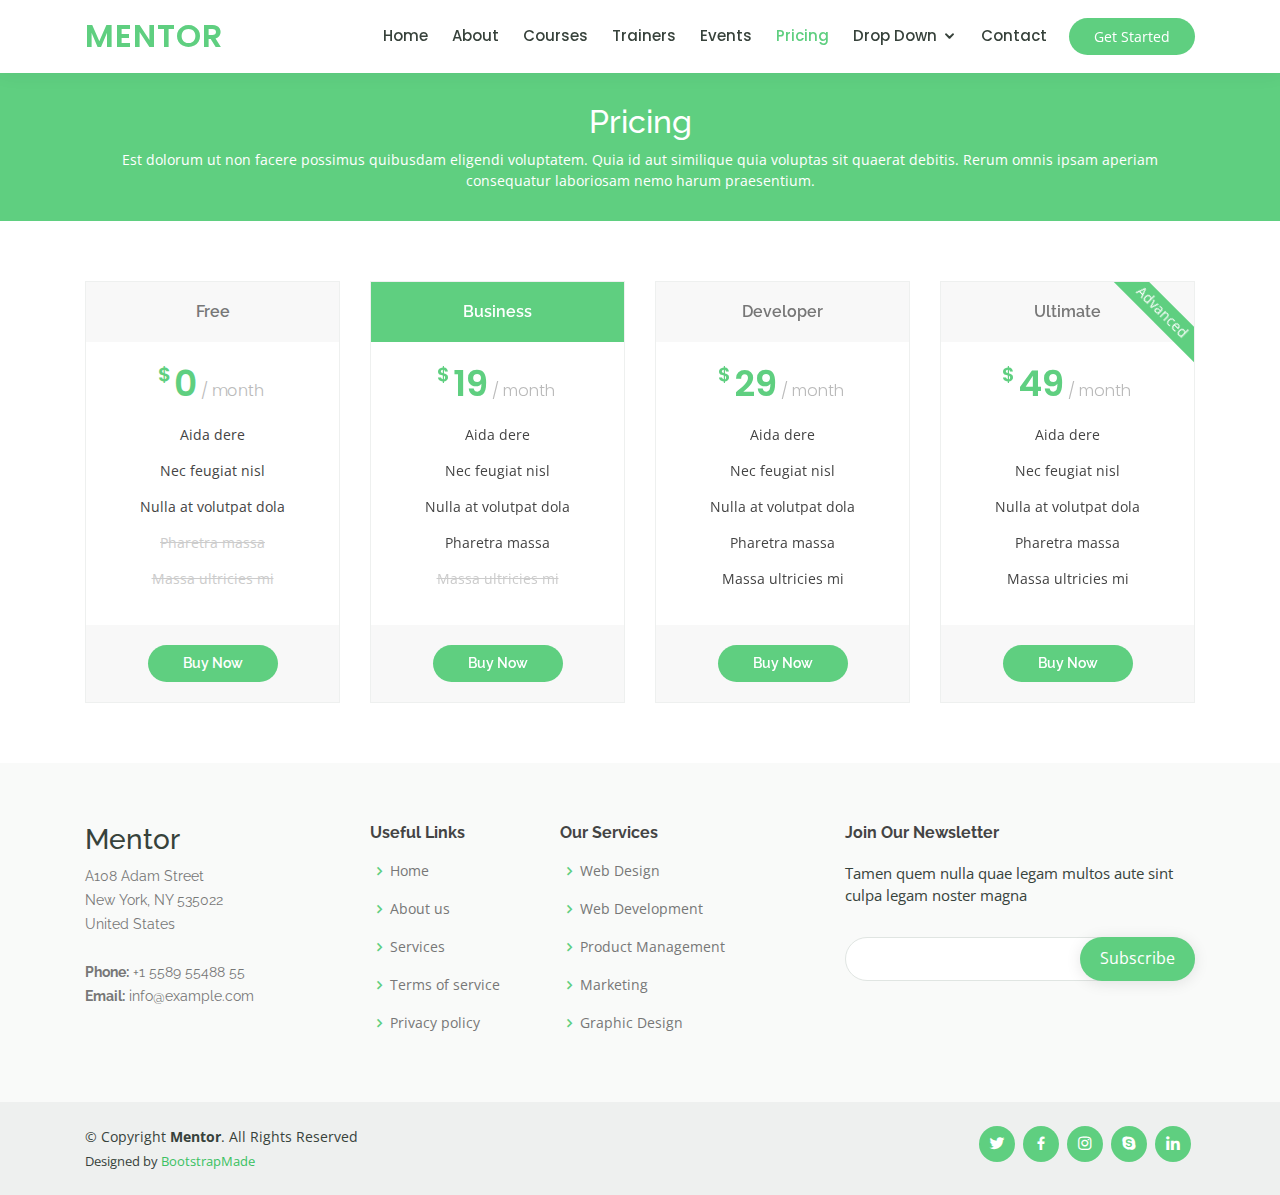
<file: Anohaacademy/pricing.html>
<!DOCTYPE html>
<html lang="en">

<head>
  <meta charset="utf-8">
  <meta content="width=device-width, initial-scale=1.0" name="viewport">

  <title>Pricing - Mentor Bootstrap Template</title>
  <meta content="" name="description">
  <meta content="" name="keywords">

  <!-- Favicons -->
  <link href="assets/img/favicon.png" rel="icon">
  <link href="assets/img/apple-touch-icon.png" rel="apple-touch-icon">

  <!-- Google Fonts -->
  <link href="https://fonts.googleapis.com/css?family=Open+Sans:300,300i,400,400i,600,600i,700,700i|Raleway:300,300i,400,400i,500,500i,600,600i,700,700i|Poppins:300,300i,400,400i,500,500i,600,600i,700,700i" rel="stylesheet">

  <!-- Vendor CSS Files -->
  <link href="assets/vendor/bootstrap/css/bootstrap.min.css" rel="stylesheet">
  <link href="assets/vendor/icofont/icofont.min.css" rel="stylesheet">
  <link href="assets/vendor/boxicons/css/boxicons.min.css" rel="stylesheet">
  <link href="assets/vendor/remixicon/remixicon.css" rel="stylesheet">
  <link href="assets/vendor/owl.carousel/assets/owl.carousel.min.css" rel="stylesheet">
  <link href="assets/vendor/animate.css/animate.min.css" rel="stylesheet">
  <link href="assets/vendor/aos/aos.css" rel="stylesheet">

  <!-- Template Main CSS File -->
  <link href="assets/css/style.css" rel="stylesheet">

  <!-- =======================================================
  * Template Name: Mentor - v2.2.1
  * Template URL: https://bootstrapmade.com/mentor-free-education-bootstrap-theme/
  * Author: BootstrapMade.com
  * License: https://bootstrapmade.com/license/
  ======================================================== -->
</head>

<body>

  <!-- ======= Header ======= -->
  <header id="header" class="fixed-top">
    <div class="container d-flex align-items-center">

      <h1 class="logo mr-auto"><a href="index.html">Mentor</a></h1>
      <!-- Uncomment below if you prefer to use an image logo -->
      <!-- <a href="index.html" class="logo mr-auto"><img src="assets/img/logo.png" alt="" class="img-fluid"></a>-->

      <nav class="nav-menu d-none d-lg-block">
        <ul>
          <li><a href="index.html">Home</a></li>
          <li><a href="about.html">About</a></li>
          <li><a href="courses.html">Courses</a></li>
          <li><a href="trainers.html">Trainers</a></li>
          <li><a href="events.html">Events</a></li>
          <li class="active"><a href="pricing.html">Pricing</a></li>
          <li class="drop-down"><a href="">Drop Down</a>
            <ul>
              <li><a href="#">Drop Down 1</a></li>
              <li class="drop-down"><a href="#">Deep Drop Down</a>
                <ul>
                  <li><a href="#">Deep Drop Down 1</a></li>
                  <li><a href="#">Deep Drop Down 2</a></li>
                  <li><a href="#">Deep Drop Down 3</a></li>
                  <li><a href="#">Deep Drop Down 4</a></li>
                  <li><a href="#">Deep Drop Down 5</a></li>
                </ul>
              </li>
              <li><a href="#">Drop Down 2</a></li>
              <li><a href="#">Drop Down 3</a></li>
              <li><a href="#">Drop Down 4</a></li>
            </ul>
          </li>
          <li><a href="contact.html">Contact</a></li>

        </ul>
      </nav><!-- .nav-menu -->

      <a href="courses.html" class="get-started-btn">Get Started</a>

    </div>
  </header><!-- End Header -->

  <main id="main">
    <!-- ======= Breadcrumbs ======= -->
    <div class="breadcrumbs" data-aos="fade-in">
      <div class="container">
        <h2>Pricing</h2>
        <p>Est dolorum ut non facere possimus quibusdam eligendi voluptatem. Quia id aut similique quia voluptas sit quaerat debitis. Rerum omnis ipsam aperiam consequatur laboriosam nemo harum praesentium. </p>
      </div>
    </div><!-- End Breadcrumbs -->

    <!-- ======= Pricing Section ======= -->
    <section id="pricing" class="pricing">
      <div class="container" data-aos="fade-up">

        <div class="row">

          <div class="col-lg-3 col-md-6">
            <div class="box">
              <h3>Free</h3>
              <h4><sup>$</sup>0<span> / month</span></h4>
              <ul>
                <li>Aida dere</li>
                <li>Nec feugiat nisl</li>
                <li>Nulla at volutpat dola</li>
                <li class="na">Pharetra massa</li>
                <li class="na">Massa ultricies mi</li>
              </ul>
              <div class="btn-wrap">
                <a href="#" class="btn-buy">Buy Now</a>
              </div>
            </div>
          </div>

          <div class="col-lg-3 col-md-6 mt-4 mt-md-0">
            <div class="box featured">
              <h3>Business</h3>
              <h4><sup>$</sup>19<span> / month</span></h4>
              <ul>
                <li>Aida dere</li>
                <li>Nec feugiat nisl</li>
                <li>Nulla at volutpat dola</li>
                <li>Pharetra massa</li>
                <li class="na">Massa ultricies mi</li>
              </ul>
              <div class="btn-wrap">
                <a href="#" class="btn-buy">Buy Now</a>
              </div>
            </div>
          </div>

          <div class="col-lg-3 col-md-6 mt-4 mt-lg-0">
            <div class="box">
              <h3>Developer</h3>
              <h4><sup>$</sup>29<span> / month</span></h4>
              <ul>
                <li>Aida dere</li>
                <li>Nec feugiat nisl</li>
                <li>Nulla at volutpat dola</li>
                <li>Pharetra massa</li>
                <li>Massa ultricies mi</li>
              </ul>
              <div class="btn-wrap">
                <a href="#" class="btn-buy">Buy Now</a>
              </div>
            </div>
          </div>

          <div class="col-lg-3 col-md-6 mt-4 mt-lg-0">
            <div class="box">
              <span class="advanced">Advanced</span>
              <h3>Ultimate</h3>
              <h4><sup>$</sup>49<span> / month</span></h4>
              <ul>
                <li>Aida dere</li>
                <li>Nec feugiat nisl</li>
                <li>Nulla at volutpat dola</li>
                <li>Pharetra massa</li>
                <li>Massa ultricies mi</li>
              </ul>
              <div class="btn-wrap">
                <a href="#" class="btn-buy">Buy Now</a>
              </div>
            </div>
          </div>

        </div>

      </div>
    </section><!-- End Pricing Section -->

  </main><!-- End #main -->

  <!-- ======= Footer ======= -->
  <footer id="footer">

    <div class="footer-top">
      <div class="container">
        <div class="row">

          <div class="col-lg-3 col-md-6 footer-contact">
            <h3>Mentor</h3>
            <p>
              A108 Adam Street <br>
              New York, NY 535022<br>
              United States <br><br>
              <strong>Phone:</strong> +1 5589 55488 55<br>
              <strong>Email:</strong> info@example.com<br>
            </p>
          </div>

          <div class="col-lg-2 col-md-6 footer-links">
            <h4>Useful Links</h4>
            <ul>
              <li><i class="bx bx-chevron-right"></i> <a href="#">Home</a></li>
              <li><i class="bx bx-chevron-right"></i> <a href="#">About us</a></li>
              <li><i class="bx bx-chevron-right"></i> <a href="#">Services</a></li>
              <li><i class="bx bx-chevron-right"></i> <a href="#">Terms of service</a></li>
              <li><i class="bx bx-chevron-right"></i> <a href="#">Privacy policy</a></li>
            </ul>
          </div>

          <div class="col-lg-3 col-md-6 footer-links">
            <h4>Our Services</h4>
            <ul>
              <li><i class="bx bx-chevron-right"></i> <a href="#">Web Design</a></li>
              <li><i class="bx bx-chevron-right"></i> <a href="#">Web Development</a></li>
              <li><i class="bx bx-chevron-right"></i> <a href="#">Product Management</a></li>
              <li><i class="bx bx-chevron-right"></i> <a href="#">Marketing</a></li>
              <li><i class="bx bx-chevron-right"></i> <a href="#">Graphic Design</a></li>
            </ul>
          </div>

          <div class="col-lg-4 col-md-6 footer-newsletter">
            <h4>Join Our Newsletter</h4>
            <p>Tamen quem nulla quae legam multos aute sint culpa legam noster magna</p>
            <form action="" method="post">
              <input type="email" name="email"><input type="submit" value="Subscribe">
            </form>
          </div>

        </div>
      </div>
    </div>

    <div class="container d-md-flex py-4">

      <div class="mr-md-auto text-center text-md-left">
        <div class="copyright">
          &copy; Copyright <strong><span>Mentor</span></strong>. All Rights Reserved
        </div>
        <div class="credits">
          <!-- All the links in the footer should remain intact. -->
          <!-- You can delete the links only if you purchased the pro version. -->
          <!-- Licensing information: https://bootstrapmade.com/license/ -->
          <!-- Purchase the pro version with working PHP/AJAX contact form: https://bootstrapmade.com/mentor-free-education-bootstrap-theme/ -->
          Designed by <a href="https://bootstrapmade.com/">BootstrapMade</a>
        </div>
      </div>
      <div class="social-links text-center text-md-right pt-3 pt-md-0">
        <a href="#" class="twitter"><i class="bx bxl-twitter"></i></a>
        <a href="#" class="facebook"><i class="bx bxl-facebook"></i></a>
        <a href="#" class="instagram"><i class="bx bxl-instagram"></i></a>
        <a href="#" class="google-plus"><i class="bx bxl-skype"></i></a>
        <a href="#" class="linkedin"><i class="bx bxl-linkedin"></i></a>
      </div>
    </div>
  </footer><!-- End Footer -->

  <a href="#" class="back-to-top"><i class="bx bx-up-arrow-alt"></i></a>
  <div id="preloader"></div>

  <!-- Vendor JS Files -->
  <script src="assets/vendor/jquery/jquery.min.js"></script>
  <script src="assets/vendor/bootstrap/js/bootstrap.bundle.min.js"></script>
  <script src="assets/vendor/jquery.easing/jquery.easing.min.js"></script>
  <script src="assets/vendor/php-email-form/validate.js"></script>
  <script src="assets/vendor/waypoints/jquery.waypoints.min.js"></script>
  <script src="assets/vendor/counterup/counterup.min.js"></script>
  <script src="assets/vendor/owl.carousel/owl.carousel.min.js"></script>
  <script src="assets/vendor/aos/aos.js"></script>

  <!-- Template Main JS File -->
  <script src="assets/js/main.js"></script>

</body>

</html>
</file>
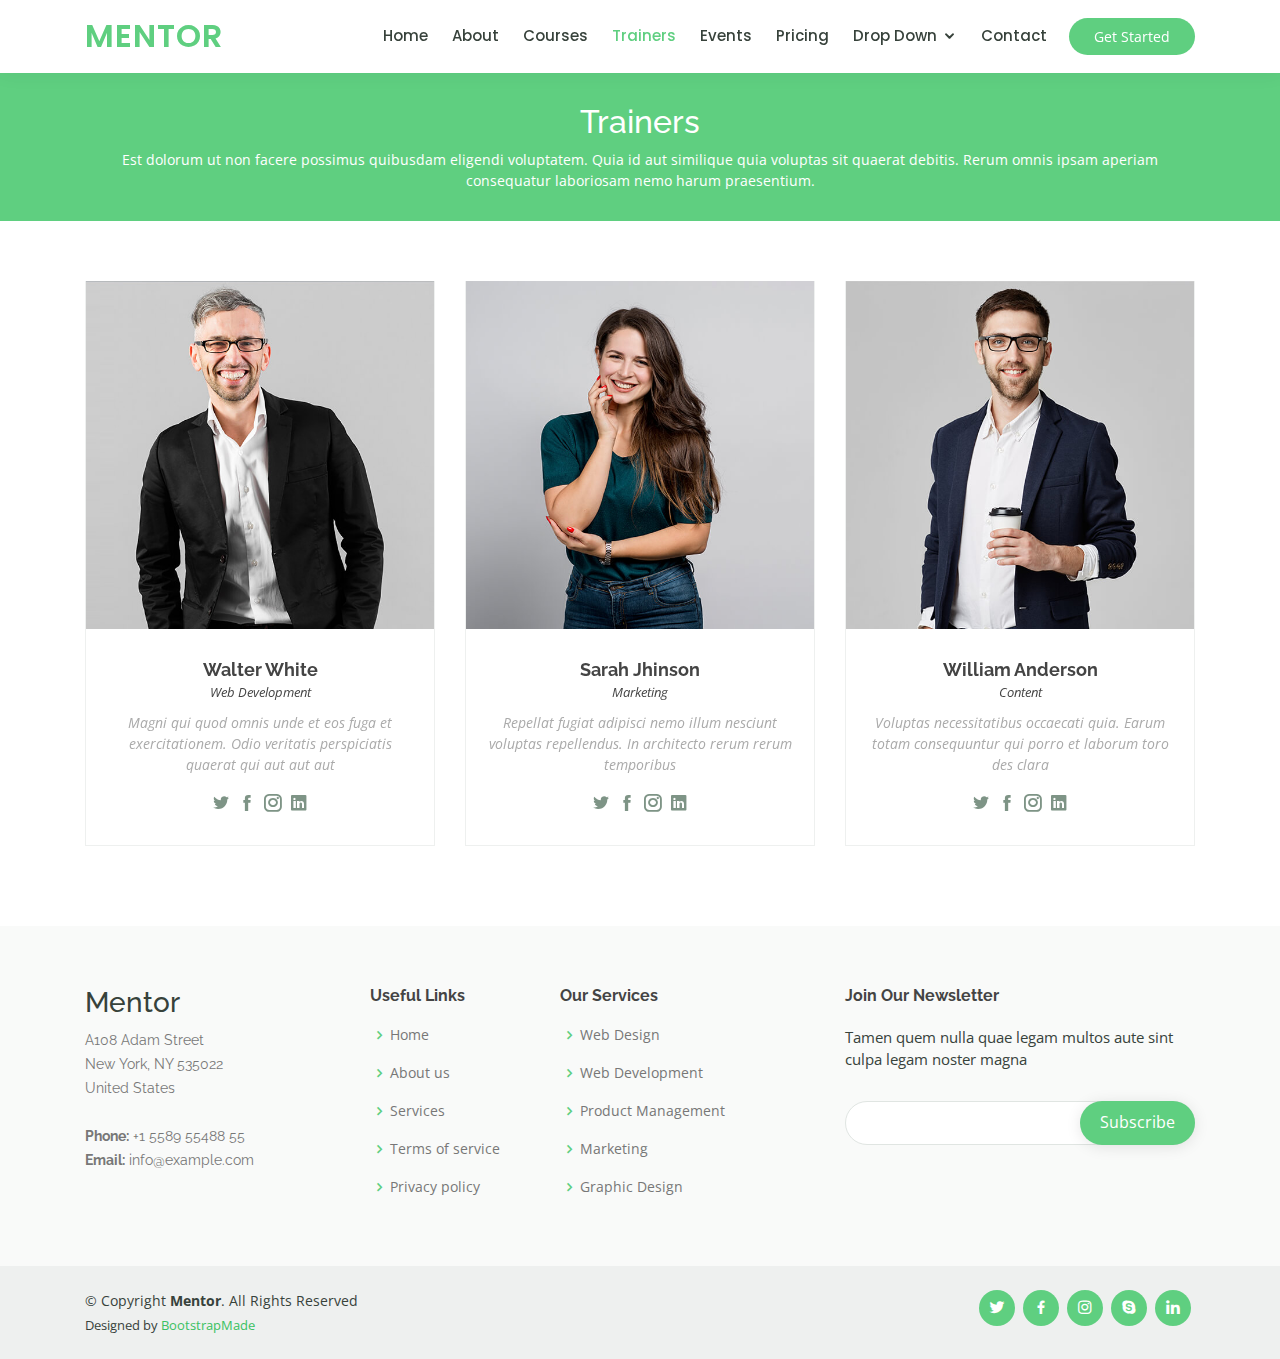
<file: Anohaacademy/trainers.html>
<!DOCTYPE html>
<html lang="en">

<head>
  <meta charset="utf-8">
  <meta content="width=device-width, initial-scale=1.0" name="viewport">

  <title>Trainers - Mentor Bootstrap Template</title>
  <meta content="" name="description">
  <meta content="" name="keywords">

  <!-- Favicons -->
  <link href="assets/img/favicon.png" rel="icon">
  <link href="assets/img/apple-touch-icon.png" rel="apple-touch-icon">

  <!-- Google Fonts -->
  <link href="https://fonts.googleapis.com/css?family=Open+Sans:300,300i,400,400i,600,600i,700,700i|Raleway:300,300i,400,400i,500,500i,600,600i,700,700i|Poppins:300,300i,400,400i,500,500i,600,600i,700,700i" rel="stylesheet">

  <!-- Vendor CSS Files -->
  <link href="assets/vendor/bootstrap/css/bootstrap.min.css" rel="stylesheet">
  <link href="assets/vendor/icofont/icofont.min.css" rel="stylesheet">
  <link href="assets/vendor/boxicons/css/boxicons.min.css" rel="stylesheet">
  <link href="assets/vendor/remixicon/remixicon.css" rel="stylesheet">
  <link href="assets/vendor/owl.carousel/assets/owl.carousel.min.css" rel="stylesheet">
  <link href="assets/vendor/animate.css/animate.min.css" rel="stylesheet">
  <link href="assets/vendor/aos/aos.css" rel="stylesheet">

  <!-- Template Main CSS File -->
  <link href="assets/css/style.css" rel="stylesheet">

  <!-- =======================================================
  * Template Name: Mentor - v2.2.1
  * Template URL: https://bootstrapmade.com/mentor-free-education-bootstrap-theme/
  * Author: BootstrapMade.com
  * License: https://bootstrapmade.com/license/
  ======================================================== -->
</head>

<body>

  <!-- ======= Header ======= -->
  <header id="header" class="fixed-top">
    <div class="container d-flex align-items-center">

      <h1 class="logo mr-auto"><a href="index.html">Mentor</a></h1>
      <!-- Uncomment below if you prefer to use an image logo -->
      <!-- <a href="index.html" class="logo mr-auto"><img src="assets/img/logo.png" alt="" class="img-fluid"></a>-->

      <nav class="nav-menu d-none d-lg-block">
        <ul>
          <li><a href="index.html">Home</a></li>
          <li><a href="about.html">About</a></li>
          <li><a href="courses.html">Courses</a></li>
          <li class="active"><a href="trainers.html">Trainers</a></li>
          <li><a href="events.html">Events</a></li>
          <li><a href="pricing.html">Pricing</a></li>
          <li class="drop-down"><a href="">Drop Down</a>
            <ul>
              <li><a href="#">Drop Down 1</a></li>
              <li class="drop-down"><a href="#">Deep Drop Down</a>
                <ul>
                  <li><a href="#">Deep Drop Down 1</a></li>
                  <li><a href="#">Deep Drop Down 2</a></li>
                  <li><a href="#">Deep Drop Down 3</a></li>
                  <li><a href="#">Deep Drop Down 4</a></li>
                  <li><a href="#">Deep Drop Down 5</a></li>
                </ul>
              </li>
              <li><a href="#">Drop Down 2</a></li>
              <li><a href="#">Drop Down 3</a></li>
              <li><a href="#">Drop Down 4</a></li>
            </ul>
          </li>
          <li><a href="contact.html">Contact</a></li>

        </ul>
      </nav><!-- .nav-menu -->

      <a href="courses.html" class="get-started-btn">Get Started</a>

    </div>
  </header><!-- End Header -->

  <main id="main" data-aos="fade-in">

    <!-- ======= Breadcrumbs ======= -->
    <div class="breadcrumbs">
      <div class="container">
        <h2>Trainers</h2>
        <p>Est dolorum ut non facere possimus quibusdam eligendi voluptatem. Quia id aut similique quia voluptas sit quaerat debitis. Rerum omnis ipsam aperiam consequatur laboriosam nemo harum praesentium. </p>
      </div>
    </div><!-- End Breadcrumbs -->

    <!-- ======= Trainers Section ======= -->
    <section id="trainers" class="trainers">
      <div class="container" data-aos="fade-up">

        <div class="row" data-aos="zoom-in" data-aos-delay="100">
          <div class="col-lg-4 col-md-6 d-flex align-items-stretch">
            <div class="member">
              <img src="assets/img/trainers/trainer-1.jpg" class="img-fluid" alt="">
              <div class="member-content">
                <h4>Walter White</h4>
                <span>Web Development</span>
                <p>
                  Magni qui quod omnis unde et eos fuga et exercitationem. Odio veritatis perspiciatis quaerat qui aut aut aut
                </p>
                <div class="social">
                  <a href=""><i class="icofont-twitter"></i></a>
                  <a href=""><i class="icofont-facebook"></i></a>
                  <a href=""><i class="icofont-instagram"></i></a>
                  <a href=""><i class="icofont-linkedin"></i></a>
                </div>
              </div>
            </div>
          </div>

          <div class="col-lg-4 col-md-6 d-flex align-items-stretch">
            <div class="member">
              <img src="assets/img/trainers/trainer-2.jpg" class="img-fluid" alt="">
              <div class="member-content">
                <h4>Sarah Jhinson</h4>
                <span>Marketing</span>
                <p>
                  Repellat fugiat adipisci nemo illum nesciunt voluptas repellendus. In architecto rerum rerum temporibus
                </p>
                <div class="social">
                  <a href=""><i class="icofont-twitter"></i></a>
                  <a href=""><i class="icofont-facebook"></i></a>
                  <a href=""><i class="icofont-instagram"></i></a>
                  <a href=""><i class="icofont-linkedin"></i></a>
                </div>
              </div>
            </div>
          </div>

          <div class="col-lg-4 col-md-6 d-flex align-items-stretch">
            <div class="member">
              <img src="assets/img/trainers/trainer-3.jpg" class="img-fluid" alt="">
              <div class="member-content">
                <h4>William Anderson</h4>
                <span>Content</span>
                <p>
                  Voluptas necessitatibus occaecati quia. Earum totam consequuntur qui porro et laborum toro des clara
                </p>
                <div class="social">
                  <a href=""><i class="icofont-twitter"></i></a>
                  <a href=""><i class="icofont-facebook"></i></a>
                  <a href=""><i class="icofont-instagram"></i></a>
                  <a href=""><i class="icofont-linkedin"></i></a>
                </div>
              </div>
            </div>
          </div>

        </div>

      </div>
    </section><!-- End Trainers Section -->

  </main><!-- End #main -->

  <!-- ======= Footer ======= -->
  <footer id="footer">

    <div class="footer-top">
      <div class="container">
        <div class="row">

          <div class="col-lg-3 col-md-6 footer-contact">
            <h3>Mentor</h3>
            <p>
              A108 Adam Street <br>
              New York, NY 535022<br>
              United States <br><br>
              <strong>Phone:</strong> +1 5589 55488 55<br>
              <strong>Email:</strong> info@example.com<br>
            </p>
          </div>

          <div class="col-lg-2 col-md-6 footer-links">
            <h4>Useful Links</h4>
            <ul>
              <li><i class="bx bx-chevron-right"></i> <a href="#">Home</a></li>
              <li><i class="bx bx-chevron-right"></i> <a href="#">About us</a></li>
              <li><i class="bx bx-chevron-right"></i> <a href="#">Services</a></li>
              <li><i class="bx bx-chevron-right"></i> <a href="#">Terms of service</a></li>
              <li><i class="bx bx-chevron-right"></i> <a href="#">Privacy policy</a></li>
            </ul>
          </div>

          <div class="col-lg-3 col-md-6 footer-links">
            <h4>Our Services</h4>
            <ul>
              <li><i class="bx bx-chevron-right"></i> <a href="#">Web Design</a></li>
              <li><i class="bx bx-chevron-right"></i> <a href="#">Web Development</a></li>
              <li><i class="bx bx-chevron-right"></i> <a href="#">Product Management</a></li>
              <li><i class="bx bx-chevron-right"></i> <a href="#">Marketing</a></li>
              <li><i class="bx bx-chevron-right"></i> <a href="#">Graphic Design</a></li>
            </ul>
          </div>

          <div class="col-lg-4 col-md-6 footer-newsletter">
            <h4>Join Our Newsletter</h4>
            <p>Tamen quem nulla quae legam multos aute sint culpa legam noster magna</p>
            <form action="" method="post">
              <input type="email" name="email"><input type="submit" value="Subscribe">
            </form>
          </div>

        </div>
      </div>
    </div>

    <div class="container d-md-flex py-4">

      <div class="mr-md-auto text-center text-md-left">
        <div class="copyright">
          &copy; Copyright <strong><span>Mentor</span></strong>. All Rights Reserved
        </div>
        <div class="credits">
          <!-- All the links in the footer should remain intact. -->
          <!-- You can delete the links only if you purchased the pro version. -->
          <!-- Licensing information: https://bootstrapmade.com/license/ -->
          <!-- Purchase the pro version with working PHP/AJAX contact form: https://bootstrapmade.com/mentor-free-education-bootstrap-theme/ -->
          Designed by <a href="https://bootstrapmade.com/">BootstrapMade</a>
        </div>
      </div>
      <div class="social-links text-center text-md-right pt-3 pt-md-0">
        <a href="#" class="twitter"><i class="bx bxl-twitter"></i></a>
        <a href="#" class="facebook"><i class="bx bxl-facebook"></i></a>
        <a href="#" class="instagram"><i class="bx bxl-instagram"></i></a>
        <a href="#" class="google-plus"><i class="bx bxl-skype"></i></a>
        <a href="#" class="linkedin"><i class="bx bxl-linkedin"></i></a>
      </div>
    </div>
  </footer><!-- End Footer -->

  <a href="#" class="back-to-top"><i class="bx bx-up-arrow-alt"></i></a>
  <div id="preloader"></div>

  <!-- Vendor JS Files -->
  <script src="assets/vendor/jquery/jquery.min.js"></script>
  <script src="assets/vendor/bootstrap/js/bootstrap.bundle.min.js"></script>
  <script src="assets/vendor/jquery.easing/jquery.easing.min.js"></script>
  <script src="assets/vendor/php-email-form/validate.js"></script>
  <script src="assets/vendor/waypoints/jquery.waypoints.min.js"></script>
  <script src="assets/vendor/counterup/counterup.min.js"></script>
  <script src="assets/vendor/owl.carousel/owl.carousel.min.js"></script>
  <script src="assets/vendor/aos/aos.js"></script>

  <!-- Template Main JS File -->
  <script src="assets/js/main.js"></script>

</body>

</html>
</file>
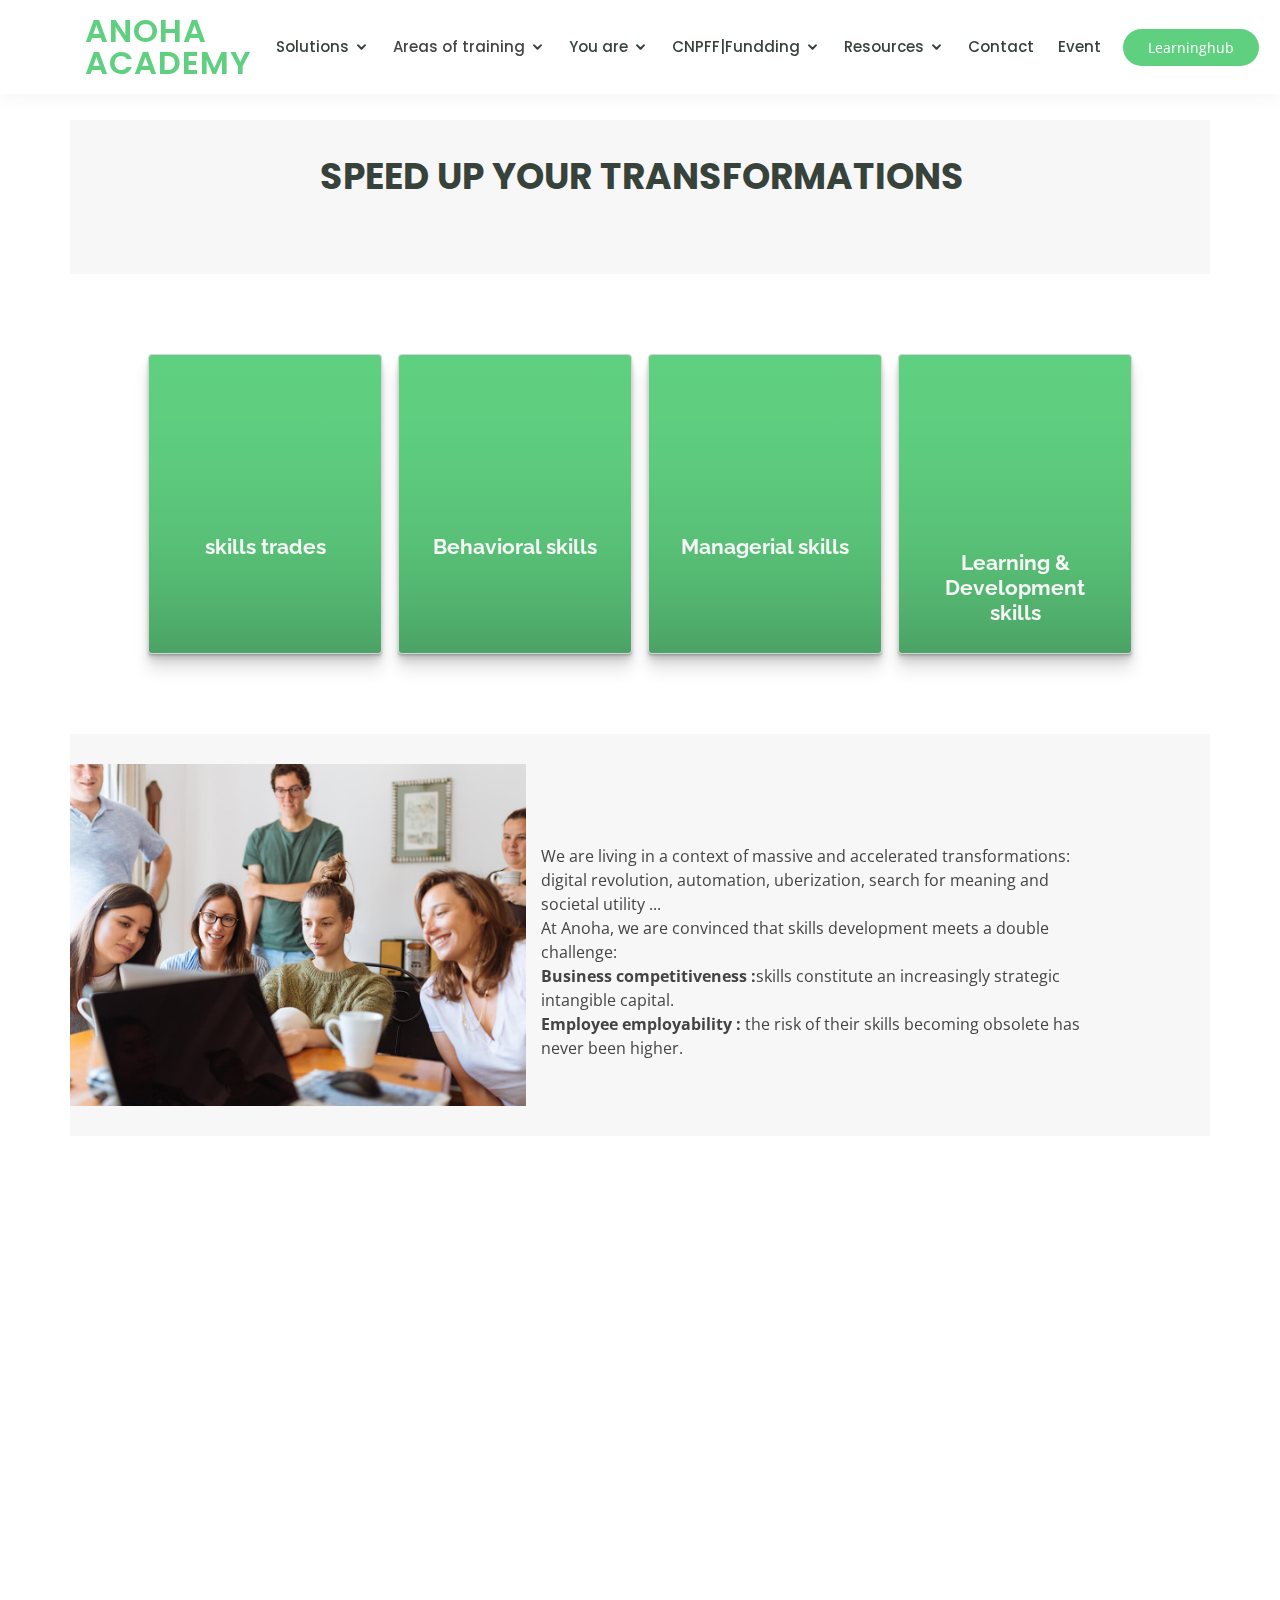
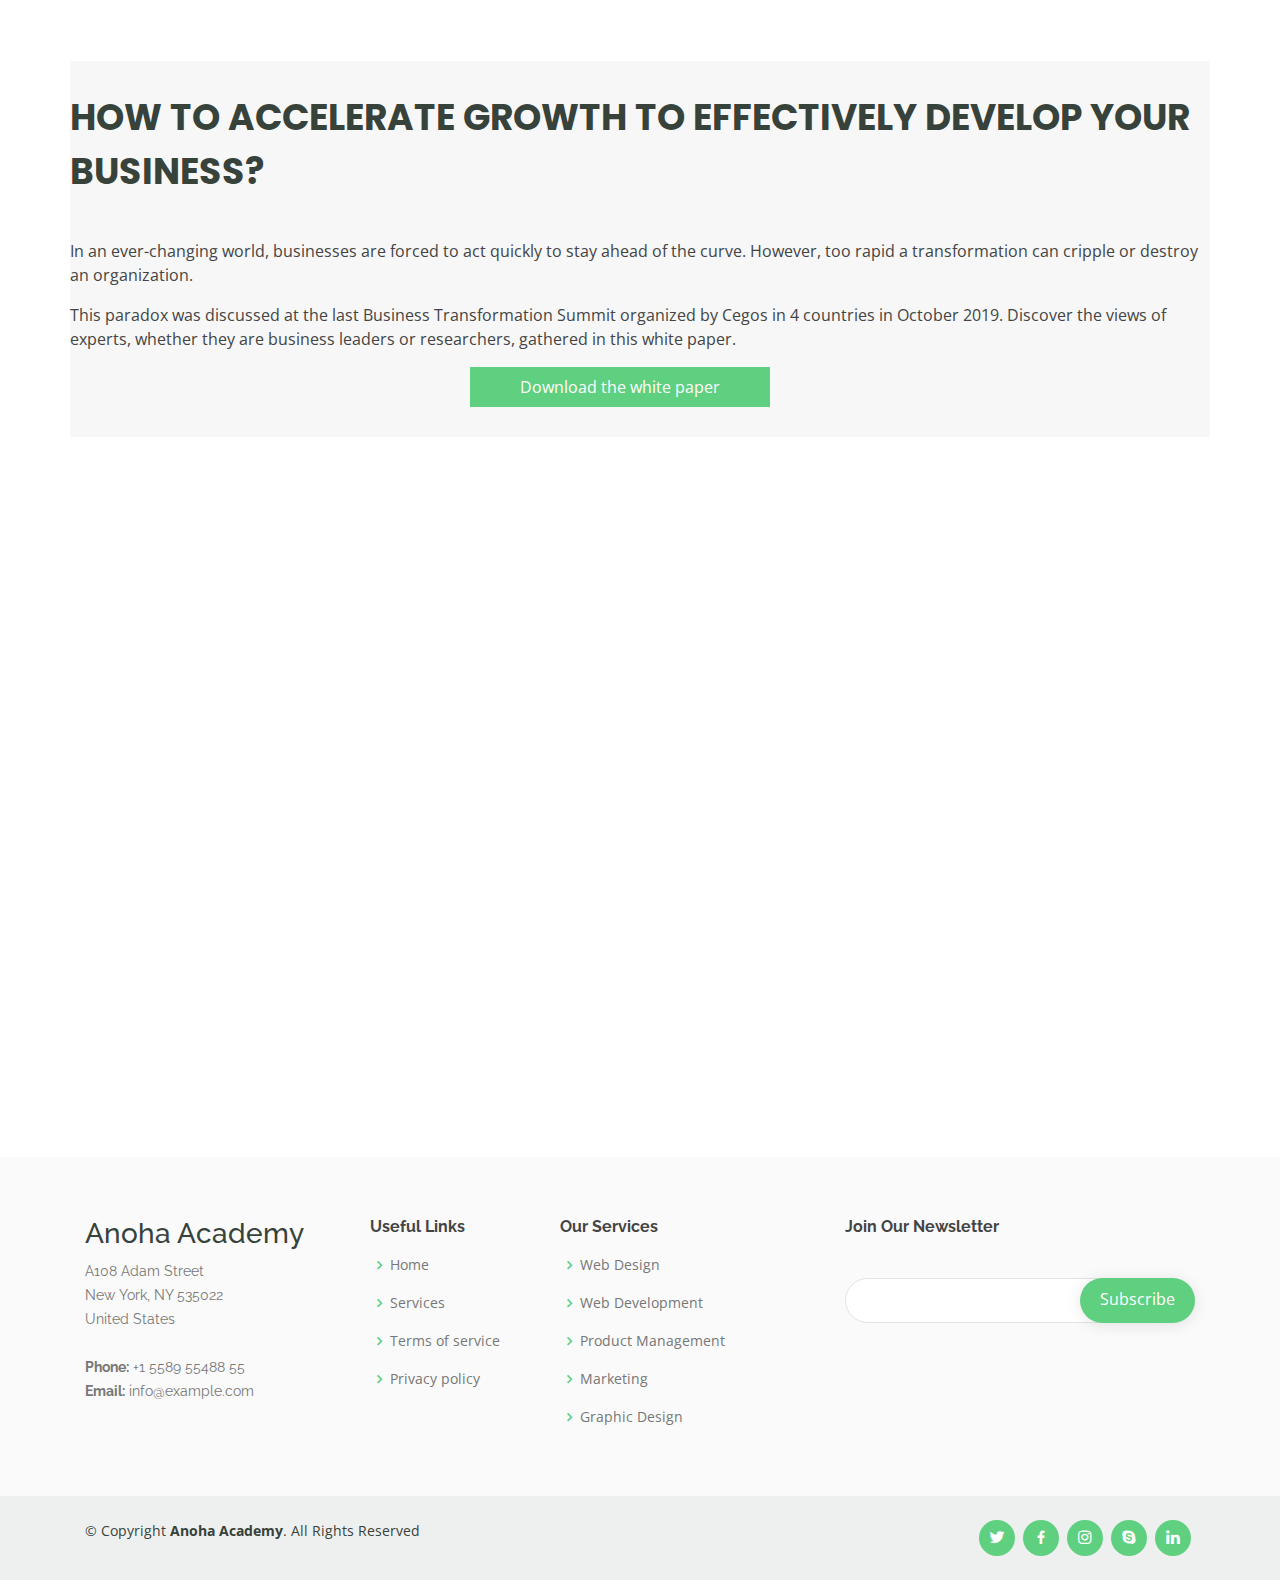
<file: Anohaacademy/tranfa.html>
<!DOCTYPE html>
<html lang="en">

<head>
  <title>SPEED UP YOUR TRANSFORMATIONS </title>
  <meta charset="utf-8">
  <meta content="width=device-width, initial-scale=1.0" name="viewport">

  <meta content="" name="description">
  <meta content="" name="keywords">

  <!-- Favicons -->
  <link href="#" rel="icon">
  <link href="#" rel="apple-touch-icon">

  <!-- Google Fonts -->
  <link href="https://fonts.googleapis.com/css?family=Open+Sans:300,300i,400,400i,600,600i,700,700i|Raleway:300,300i,400,400i,500,500i,600,600i,700,700i|Poppins:300,300i,400,400i,500,500i,600,600i,700,700i" rel="stylesheet">

  <!-- Vendor CSS Files -->
  <link href="assets/vendor/bootstrap/css/bootstrap.min.css" rel="stylesheet">
  <link href="assets/vendor/icofont/icofont.min.css" rel="stylesheet">
  <link href="assets/vendor/boxicons/css/boxicons.min.css" rel="stylesheet">
  <link href="assets/vendor/remixicon/remixicon.css" rel="stylesheet">
  <link href="assets/vendor/owl.carousel/assets/owl.carousel.min.css" rel="stylesheet">
  <link href="assets/vendor/animate.css/animate.min.css" rel="stylesheet">
  <link href="assets/vendor/aos/aos.css" rel="stylesheet">

  <!-- Template Main CSS File -->
  <link href="assets/css/style.css" rel="stylesheet">

  <!-- =======================================================
  * Template Name: Mentor - v2.2.1
  * Template URL: https://bootstrapmade.com/mentor-free-education-bootstrap-theme/
  * Author: BootstrapMade.com
  * License: https://bootstrapmade.com/license/
  ======================================================== -->
</head>
<style>
#hero1 {
  width: 100%;
  height: 80vh;
  position: relative;
  border-color: black;
}
.font{
 font-weight: bold;
}
.learn{
  background-color: #5fcf80;
  color: white;
  border: none;
  width: 400px;
  height: 50px;
  text-align: center;
}
ul{
  list-style: none;

}
@import url("https://fonts.googleapis.com/css?family=Cardo:400i|Rubik:400,700&display=swap");
:root {
  --d: 700ms;
  --e: cubic-bezier(0.19, 1, 0.22, 1);
  --font-sans: 'Rubik', sans-serif;
  --font-serif: 'Cardo', serif;
}

* {
  box-sizing: border-box;
}

html, body {
  height: 100%;
}

body {
  display: grid;
  place-items: center;
}

.page-content {
  height: auto;
  display: grid;
  grid-gap: 1rem;
  padding: 20px;
  max-width: 1024px;
  margin: 0 auto;
  font-family: var(--font-sans);
}
@media (min-width: 600px) {
  .page-content {
    grid-template-columns: repeat(2, 1fr);
  }
}
@media (min-width: 800px) {
  .page-content {
    grid-template-columns: repeat(4, 1fr);
  }
}

.card {
  position: relative;
  display: -webkit-box;
  display: flex;
  -webkit-box-align: end;
          align-items: flex-end;
  overflow: hidden;
  padding: 1rem;
  width: 100%;
  text-align: center;
  color: whitesmoke;
  background-color: whitesmoke;
  box-shadow: 0 1px 1px rgba(0, 0, 0, 0.1), 0 2px 2px rgba(0, 0, 0, 0.1), 0 4px 4px rgba(0, 0, 0, 0.1), 0 8px 8px rgba(0, 0, 0, 0.1), 0 16px 16px rgba(0, 0, 0, 0.1);
}
@media (min-width: 600px) {
  .card {
    height: 300px;
  }
}
.card:before {
  content: '';
  position: absolute;
  top: 0;
  left: 0;
  width: 100%;
  height: 110%;
  background-size: cover;
  background-position: 0 0;
  -webkit-transition: -webkit-transform calc(var(--d) * 1.5) var(--e);
  transition: -webkit-transform calc(var(--d) * 1.5) var(--e);
  transition: transform calc(var(--d) * 1.5) var(--e);
  transition: transform calc(var(--d) * 1.5) var(--e), -webkit-transform calc(var(--d) * 1.5) var(--e);
  pointer-events: none;
}
.card:after {
  content: '';
  display: block;
  position: absolute;
  top: 0;
  left: 0;
  width: 100%;
  height: 200%;
  pointer-events: none;
  background-image: -webkit-gradient(linear, left top, left bottom, from(rgba(0, 0, 0, 0)), color-stop(11.7%, rgba(0, 0, 0, 0.009)), color-stop(22.1%, rgba(0, 0, 0, 0.034)), color-stop(31.2%, rgba(0, 0, 0, 0.072)), color-stop(39.4%, rgba(0, 0, 0, 0.123)), color-stop(46.6%, rgba(0, 0, 0, 0.182)), color-stop(53.1%, rgba(0, 0, 0, 0.249)), color-stop(58.9%, rgba(0, 0, 0, 0.32)), color-stop(64.3%, rgba(0, 0, 0, 0.394)), color-stop(69.3%, rgba(0, 0, 0, 0.468)), color-stop(74.1%, rgba(0, 0, 0, 0.54)), color-stop(78.8%, rgba(0, 0, 0, 0.607)), color-stop(83.6%, rgba(0, 0, 0, 0.668)), color-stop(88.7%, rgba(0, 0, 0, 0.721)), color-stop(94.1%, rgba(0, 0, 0, 0.762)), to(rgba(0, 0, 0, 0.79)));
  background-image: linear-gradient(to bottom, rgba(0, 0, 0, 0) 0%, rgba(0, 0, 0, 0.009) 11.7%, rgba(0, 0, 0, 0.034) 22.1%, rgba(0, 0, 0, 0.072) 31.2%, rgba(0, 0, 0, 0.123) 39.4%, rgba(0, 0, 0, 0.182) 46.6%, rgba(0, 0, 0, 0.249) 53.1%, rgba(0, 0, 0, 0.32) 58.9%, rgba(0, 0, 0, 0.394) 64.3%, rgba(0, 0, 0, 0.468) 69.3%, rgba(0, 0, 0, 0.54) 74.1%, rgba(0, 0, 0, 0.607) 78.8%, rgba(0, 0, 0, 0.668) 83.6%, rgba(0, 0, 0, 0.721) 88.7%, rgba(0, 0, 0, 0.762) 94.1%, rgba(0, 0, 0, 0.79) 100%);
  -webkit-transform: translateY(-50%);
          transform: translateY(-50%);
  -webkit-transition: -webkit-transform calc(var(--d) * 2) var(--e);
  transition: -webkit-transform calc(var(--d) * 2) var(--e);
  transition: transform calc(var(--d) * 2) var(--e);
  transition: transform calc(var(--d) * 2) var(--e), -webkit-transform calc(var(--d) * 2) var(--e);
}
.card:nth-child(1):before {
  background-color: #5fcf80;
}
.card:nth-child(2):before {
    background-color: #5fcf80;
}
.card:nth-child(3):before {
    background-color: #5fcf80;

}
.card:nth-child(4):before {
    background-color: #5fcf80;
}
.card:nth-child(5):before {
    background-color: #5fcf80;
}

.content {
  position: relative;
  display: -webkit-box;
  display: flex;
  -webkit-box-orient: vertical;
  -webkit-box-direction: normal;
          flex-direction: column;
  -webkit-box-align: center;
          align-items: center;
  width: 100%;
  padding: 1rem;
  -webkit-transition: -webkit-transform var(--d) var(--e);
  transition: -webkit-transform var(--d) var(--e);
  transition: transform var(--d) var(--e);
  transition: transform var(--d) var(--e), -webkit-transform var(--d) var(--e);
  z-index: 1;
}
.content > * + * {
  margin-top: 1rem;
}

.title {
  font-size: 1.3rem;
  font-weight: bold;
margin-bottom: 10px;  
}

.copy {
  font-family: var(--font-serif);
  font-size: 1.125rem;
  font-style: italic;
  line-height: 1.35;
}

.btn {
  cursor: pointer;
  margin-top: 1.5rem;
  padding: 0.75rem 1.5rem;
  font-size: 0.65rem;
  font-weight: bold;
  letter-spacing: 0.025rem;
  text-transform: uppercase;
  color: white;
  background-color: black;
  border: none;
}
.btn:hover {
  background-color: #0d0d0d;
}
.btn:focus {
  outline: 1px dashed yellow;
  outline-offset: 3px;
}

@media (hover: hover) and (min-width: 600px) {
  .card:after {
    -webkit-transform: translateY(0);
            transform: translateY(0);
  }

  .content {
    -webkit-transform: translateY(calc(100% - 4.5rem));
            transform: translateY(calc(100% - 4.5rem));
  }
  .content > *:not(.title) {
    opacity: 0;
    -webkit-transform: translateY(1rem);
            transform: translateY(1rem);
    -webkit-transition: opacity var(--d) var(--e), -webkit-transform var(--d) var(--e);
    transition: opacity var(--d) var(--e), -webkit-transform var(--d) var(--e);
    transition: transform var(--d) var(--e), opacity var(--d) var(--e);
    transition: transform var(--d) var(--e), opacity var(--d) var(--e), -webkit-transform var(--d) var(--e);
  }

  .card:hover,
  .card:focus-within {
    -webkit-box-align: center;
            align-items: center;
  }
  .card:hover:before,
  .card:focus-within:before {
    -webkit-transform: translateY(-4%);
            transform: translateY(-4%);
  }
  .card:hover:after,
  .card:focus-within:after {
    -webkit-transform: translateY(-50%);
            transform: translateY(-50%);
  }
  .card:hover .content,
  .card:focus-within .content {
    -webkit-transform: translateY(0);
            transform: translateY(0);
  }
  .card:hover .content > *:not(.title),
  .card:focus-within .content > *:not(.title) {
    opacity: 1;
    -webkit-transform: translateY(0);
            transform: translateY(0);
    -webkit-transition-delay: calc(var(--d) / 8);
            transition-delay: calc(var(--d) / 8);
  }

  .card:focus-within:before, .card:focus-within:after,
  .card:focus-within .content,
  .card:focus-within .content > *:not(.title) {
    -webkit-transition-duration: 0s;
            transition-duration: 0s;
  }
}
#footer{
  width: 100%;
}
span{
  font-weight: bold;
}
</style>

<body>

  <!-- ======= Header ======= -->
  <header id="header" class="fixed-top">
    <div class="container d-flex align-items-center">

      <h1 class="logo mr-auto"><a href="index.html">Anoha Academy</a></h1>
      <!-- Uncomment below if you prefer to use an image logo -->
      <!-- <a href="index.html" class="logo mr-auto"><img src="assets/img/logo.png" alt="" class="img-fluid"></a>-->

      <nav class="nav-menu d-none d-lg-block">
        <ul>
          <li class="drop-down"><a href="index.html">Solutions</a>
                    <ul>

              <li><a href="interintra.html">Train inter and intra</a></li>
              <li><a href="tranfa.html">Speed up your transformations</a></li>
              <li><a href="#">Deploy international projects</a></li>
              <li><a href="#">Digital learning & Innovation</a></li>
              <li><a href="#">E-learning training</a></li>
            </ul>
          </li>

          <li class="drop-down"><a >Areas of training</a>
           <ul>
              <li><a href="#">Purchases</a></li>
              <li><a href="#">ATLAS</a></li>
              <li><a href="#">Organization</a></li>
              <li><a href="#">Audit -  - Consulting</a></li>
              <li><a href="#">Self-employed</a></li>
              <li><a href="#">Bank</a></li>
              <li><a href="#">Office - DTP / CAD</a></li>
              <li><a href="#">Coaching</a></li>
              <li><a href="#">Commercial - Sales</a></li>
              <li><a href="#">Communication</a></li>
               <li><a href="#">Accounting - Taxation</a></li>
              <li><a href="#">Change management</a></li>
              <li><a href="#">Management control</a></li>
              <li><a href="#">Certification cycles</a></li>
              <li><a href="#">Personal development</a></li>
            </ul>
          </li>
          <li class="drop-down"><a href="courses.html">You are</a>
                <ul>

              <li><a href="#">A company</a></li>
              <li><a href="#">An Sme</a></li>
              <li><a href="#">A public institution </a></li>
              <li><a href="#">A participant</a></li>
            </ul>
          </li>



          <li class="drop-down"><a href="trainers.html">CNPFF|Fundding</a>
            <ul>

              <li><a href="#">Training Account - CPF</a></li>
              <li><a href="#">OPCO financing</a></li>
              <li><a href="#">FNE Training</a></li>
              <li><a href="#">Collective Transitions</a></li>
            </ul>
          </li>
          <li  class="drop-down"><a href="events.html">Resources</a>
           <ul>
              <li><a href="#">Blogs from our expert</a></li>
              <li><a href="#">Digital learning from our experts </a></li>
              <li><a href="#">FNE Training</a></li>
            </ul>
          </li>
         
          <li><a href="contact.html">Contact</a></li>
          <li><a href="events.html">Event</a></li>

        </ul>
      </nav><!-- .nav-menu -->

      <a href="learninghub.html" class="get-started-btn">Learninghub</a>

    </div>
  </header><!-- End Header -->

  

  <main id="main">

    <!-- ======= About Section ======= -->
    <section id="about" class="about">
      <div class="container" data-aos="fade-up">

       
    </section><!-- End About Section -->

    <!-- ======= Counts Section ======= -->
    <section id="counts" class="counts section-bg">
      <div class="container">

      
        <div class="row">
          <div class="col-lg-6 order-1 order-lg-2" data-aos="fade-left" data-aos-delay="100">
          </div>
           <div class="section-title">
          <p style="margin-left: 250px;">Speed up your transformations</p>
        </div>
         
    </section><!-- End Counts Section -->

    <!-- ======= Why Us Section ======= -->

   
    <!-- ======= About Section ======= -->
    <section id="about" class="about">
      <div class="container" data-aos="fade-up">
      <div class="row">
          <div class="col-lg-7 order-1 order-lg-2" data-aos="fade-left" data-aos-delay="100">
          </div>
        <main class="page-content">
          
  <div class="card">
    <div class="content">

      <h2 class="title">skills trades</h2>
      <p class="copy">Promote the rapid adoption of new processes and tools (upskilling, reskilling, etc.).</p>
    </div>
  </div>
  <div class="card">
    <div class="content">
      <h2 class="title">Behavioral skills</h2>
      <p class="copy">Develop and generalize softskills: creativity, collaboration, lifelong learning ...</p>
    </div>
  </div>
  <div class="card">
    <div class="content">
      <h2 class="title">Managerial skills</h2>
      <p class="copy">Support the evolution of management methods for more agile, committed and responsible teams.</p>
    </div>
  </div>
  <div class="card">
    <div class="content">
      <h2 class="title" style="margin-bottom:0px;">
Learning & Development skills</h2>
      <p class="copy">Optimize your training actions and your learning strategies for the benefit of business.</p>
    </div>

  </div>

</main>
        </div>

      </div>
    </section><!-- End About Section -->
     <!-- ======= Counts Section ======= -->
    <section id="counts" class="counts section-bg">
      <div class="container">

      
        <div class="row">
          <div class="col-lg-6 order-1 order-lg-4" data-aos="fade-left" data-aos-delay="100">
            <p style="margin-top: 80px">
            We are living in a context of massive and accelerated transformations: digital revolution, automation, uberization, search for meaning and societal utility ... <br>
At Anoha, we are convinced that skills development meets a double challenge: <br>
 <span> Business competitiveness :</span>skills constitute an increasingly strategic intangible capital. <br>
 <span>Employee employability : </span> the risk of their skills becoming obsolete has never been higher.</p>
          </div>
 <img src="assets/img/about.jpg" class="img-fluid" style="max-width: 40%;" alt="">

         
    </section><!-- End Counts Section -->
  <section id="about" class="about">
      <div class="container" data-aos="fade-up">

       

        <div class="row">
          <div class="col-lg-6 order-1 order-lg-2 " aos-init aos-animate data-aos-delay="100">
            <img src="assets/img/about.jpg" class="img-fluid" alt="">
          </div>
           
  <div class="col-lg-6 order-1 order-lg-4" data-aos="fade-left" data-aos-delay="100">   <p style="margin-top: 80px" ><span>Develop collective performance by strengthening the skills of managers</span></p><br><p>
Anoha has designed and deployed support for front-line managers and supervisors. This interactive and engaging approach has made it possible to develop exceptional team management, based on “interpersonal skills”, and not only on “know-how”.</p>
<p>
Today, an international team of 30 certified trainers ensures the deployment and nearly 1,000 team leaders have already optimized their practices.</p>
 </div>
        </div>

      </div>
    </section>
 <section id="counts" class="counts section-bg">
      <div class="container">

      
        <div class="row">
          <div class="col-lg-6 order-1 order-lg-2" data-aos="fade-left" data-aos-delay="100">
          </div>
           <div class="section-title">
          <p>How to accelerate growth to effectively develop your business?
</p>
        </div>
        <p>
         In an ever-changing world, businesses are forced to act quickly to stay ahead of the curve. However, too rapid a transformation can cripple or destroy an organization.</p>
         <p>
           This paradox was discussed at the last Business Transformation Summit organized by Cegos in 4 countries in October 2019. Discover the views of experts, whether they are business leaders or researchers, gathered in this white paper.
         </p>
<input type="button" value="Download the white paper" style="border:none;margin-left:400px;background-color: #5fcf80;color: white;width:300px;height: 40px;">
    </section><!-- End Counts Section -->
 <section id="hero1" class="d-flex justify-content-center align-items-center">
    <div class="container position-relative" data-aos="zoom-in" data-aos-delay="100">
      <h1>
Entrust your project to our experts</h1>

 <div class="card" style="width: 18rem;margin-left: 400px;">
  <div class="card-body">
    <h5 class="card-title"></h5>
    <p class="card-text"></p>
  </div>
</div>
<input type="button" value="Contact us" style="border:none;margin-left:400px;background-color: #5fcf80;color: white;height: 40px;margin-left: 500px;margin-top: 10px;">
    </div>
  </section><!-- End Hero -->
</main><!-- End #main -->

  <!-- ======= Footer ======= -->
  <footer id="footer">

    <div class="footer-top">
      <div class="container">
        <div class="row">

          <div class="col-lg-3 col-md-6 footer-contact">
            <h3>Anoha Academy</h3>
            <p>
              A108 Adam Street <br>
              New York, NY 535022<br>
              United States <br><br>
              <strong>Phone:</strong> +1 5589 55488 55<br>
              <strong>Email:</strong> info@example.com<br>
            </p>
          </div>

          <div class="col-lg-2 col-md-6 footer-links">
            <h4>Useful Links</h4>
            <ul>
              <li><i class="bx bx-chevron-right"></i> <a href="#">Home</a></li>
              <li><i class="bx bx-chevron-right"></i> <a href="#">Services</a></li>
              <li><i class="bx bx-chevron-right"></i> <a href="#">Terms of service</a></li>
              <li><i class="bx bx-chevron-right"></i> <a href="#">Privacy policy</a></li>
            </ul>
          </div>

          <div class="col-lg-3 col-md-6 footer-links">
            <h4>Our Services</h4>
            <ul>
              <li><i class="bx bx-chevron-right"></i> <a href="#">Web Design</a></li>
              <li><i class="bx bx-chevron-right"></i> <a href="#">Web Development</a></li>
              <li><i class="bx bx-chevron-right"></i> <a href="#">Product Management</a></li>
              <li><i class="bx bx-chevron-right"></i> <a href="#">Marketing</a></li>
              <li><i class="bx bx-chevron-right"></i> <a href="#">Graphic Design</a></li>
            </ul>
          </div>

          <div class="col-lg-4 col-md-6 footer-newsletter">
            <h4>Join Our Newsletter</h4>
            <form action="" method="post">
              <input type="email" name="email"><input type="submit" value="Subscribe">
            </form>
          </div>

        </div>
      </div>
    </div>

    <div class="container d-md-flex py-4">

      <div class="mr-md-auto text-center text-md-left">
        <div class="copyright">
          &copy; Copyright <strong><span>Anoha Academy</span></strong>. All Rights Reserved
        </div>
        <div class="credits">
          <!-- All the links in the footer should remain intact. -->
          <!-- You can delete the links only if you purchased the pro version. -->
          <!-- Licensing information: https://bootstrapmade.com/license/ -->
          <!-- Purchase the pro version with working PHP/AJAX contact form: https://bootstrapmade.com/mentor-free-education-bootstrap-theme/ -->
        </div>
      </div>
      <div class="social-links text-center text-md-right pt-3 pt-md-0">
        <a href="#" class="twitter"><i class="bx bxl-twitter"></i></a>
        <a href="#" class="facebook"><i class="bx bxl-facebook"></i></a>
        <a href="#" class="instagram"><i class="bx bxl-instagram"></i></a>
        <a href="#" class="google-plus"><i class="bx bxl-skype"></i></a>
        <a href="#" class="linkedin"><i class="bx bxl-linkedin"></i></a>
      </div>
    </div>
  </footer><!-- End Footer -->

  <a href="#" class="back-to-top"><i class="bx bx-up-arrow-alt"></i></a>
  <div id="preloader"></div>

  <!-- Vendor JS Files -->
  <script src="assets/vendor/jquery/jquery.min.js"></script>
  <script src="assets/vendor/bootstrap/js/bootstrap.bundle.min.js"></script>
  <script src="assets/vendor/jquery.easing/jquery.easing.min.js"></script>
  <script src="assets/vendor/php-email-form/validate.js"></script>
  <script src="assets/vendor/waypoints/jquery.waypoints.min.js"></script>
  <script src="assets/vendor/counterup/counterup.min.js"></script>
  <script src="assets/vendor/owl.carousel/owl.carousel.min.js"></script>
  <script src="assets/vendor/aos/aos.js"></script>

  <!-- Template Main JS File -->
  <script src="assets/js/main.js"></script>

</body>

</html>
</file>
<file: Anohaacademy/assets/css/style.css>
/**
* Template Name: Mentor - v2.2.1
* Template URL: https://bootstrapmade.com/mentor-free-education-bootstrap-theme/
* Author: BootstrapMade.com
* License: https://bootstrapmade.com/license/
*/

/*--------------------------------------------------------------
# General
--------------------------------------------------------------*/
body {
  font-family: "Open Sans", sans-serif;
  color: #444444;
}

a {
  color: #5fcf80;
}

a:hover {
  color: #86db9f;
  text-decoration: none;
}

h1, h2, h3, h4, h5, h6 {
  font-family: "Raleway", sans-serif;
}
.bt1{
  border: none;
  border-radius: 30px;
  background-color:white;
  width: 200px;
    color: #3ac162;

}
.bt2{
  border: none;
  border-radius: 30px; 
   background-color: white;
  width: 200px;
  color: #3ac162;

}
.inline{
 display: inline;
}
.bloc2{
  display: grid;
  border-color: black;
  background-color: white;
}
.bl{
   border-color: black;
  background-color: white;
  height: 50px;
}
.bl1{
   border-color: white;
  background-color:#5fcf80;
  height: 50px;
  border: none;
}
/*--------------------------------------------------------------
# Back to top button
--------------------------------------------------------------*/
.back-to-top {
  position: fixed;
  display: none;
  right: 15px;
  bottom: 15px;
  z-index: 99999;
}

.back-to-top i {
  display: flex;
  align-items: center;
  justify-content: center;
  font-size: 24px;
  width: 40px;
  height: 40px;
  border-radius: 50px;
  background: #5fcf80;
  color: #fff;
  transition: all 0.4s;
}

.back-to-top i:hover {
  background: #3ac162;
  color: #fff;
}

/*--------------------------------------------------------------
# Preloader
--------------------------------------------------------------*/
#preloader {
  position: fixed;
  top: 0;
  left: 0;
  right: 0;
  bottom: 0;
  z-index: 9999;
  overflow: hidden;
  background: #fff;
}

#preloader:before {
  content: "";
  position: fixed;
  top: calc(50% - 30px);
  left: calc(50% - 30px);
  border: 6px solid #5fcf80;
  border-top-color: #fff;
  border-bottom-color: #fff;
  border-radius: 50%;
  width: 60px;
  height: 60px;
  -webkit-animation: animate-preloader 1s linear infinite;
  animation: animate-preloader 1s linear infinite;
}

@-webkit-keyframes animate-preloader {
  0% {
    transform: rotate(0deg);
  }
  100% {
    transform: rotate(360deg);
  }
}

@keyframes animate-preloader {
  0% {
    transform: rotate(0deg);
  }
  100% {
    transform: rotate(360deg);
  }
}

/*--------------------------------------------------------------
# Disable aos animation delay on mobile devices
--------------------------------------------------------------*/
@media screen and (max-width: 768px) {
  [data-aos-delay] {
    transition-delay: 0 !important;
  }
}

/*--------------------------------------------------------------
# Header
--------------------------------------------------------------*/
#header {
  background: #fff;
  transition: all 0.5s;
  z-index: 997;
  padding: 15px 0;
  box-shadow: 0px 0 18px rgba(55, 66, 59, 0.08);
}

#header .logo {
  font-size: 32px;
  margin: 0;
  padding: 0;
  line-height: 1;
  font-weight: 600;
  letter-spacing: 1px;
  text-transform: uppercase;
  font-family: "Poppins", sans-serif;
}

#header .logo a {
  color: #5fcf80;
}

#header .logo img {
  max-height: 40px;
}

@media (max-width: 992px) {
  #header .logo {
    font-size: 28px;
  }
}

/*--------------------------------------------------------------
# Navigation Menu
--------------------------------------------------------------*/
/* Desktop Navigation */
.nav-menu ul {
  margin: 0;
  padding: 0;
  list-style: none;
}

.nav-menu > ul {
  display: flex;
}

.nav-menu > ul > li {
  position: relative;
  white-space: nowrap;
  padding: 10px 0 10px 24px;
}

.nav-menu a {
  display: block;
  position: relative;
  color: #37423b;
  transition: 0.3s;
  font-size: 15px;
  font-family: "Poppins", sans-serif;
  font-weight: 500;
}

.nav-menu a:hover, .nav-menu .active > a, .nav-menu li:hover > a {
  color: #5fcf80;
}

.nav-menu .drop-down ul {
  display: block;
  position: absolute;
  left: 24px;
  top: calc(100% + 30px);
  z-index: 99;
  opacity: 0;
  visibility: hidden;
  padding: 10px 0;
  background: #fff;
  box-shadow: 0px 0px 30px rgba(127, 137, 161, 0.25);
  transition: 0.3s;
  border-radius: 4px;
}

.nav-menu .drop-down:hover > ul {
  opacity: 1;
  top: 100%;
  visibility: visible;
}

.nav-menu .drop-down li {
  min-width: 180px;
  position: relative;
}

.nav-menu .drop-down ul a {
  padding: 10px 20px;
  font-size: 14px;
  font-weight: 500;
  text-transform: none;
  color: #37423b;
}

.nav-menu .drop-down ul a:hover, .nav-menu .drop-down ul .active > a, .nav-menu .drop-down ul li:hover > a {
  color: #5fcf80;
}

.nav-menu .drop-down > a:after {
  content: "\ea99";
  font-family: IcoFont;
  padding-left: 5px;
}

.nav-menu .drop-down .drop-down ul {
  top: 0;
  left: calc(100% - 30px);
}

.nav-menu .drop-down .drop-down:hover > ul {
  opacity: 1;
  top: 0;
  left: 100%;
}

.nav-menu .drop-down .drop-down > a {
  padding-right: 35px;
}

.nav-menu .drop-down .drop-down > a:after {
  content: "\eaa0";
  font-family: IcoFont;
  position: absolute;
  right: 15px;
}

@media (max-width: 1366px) {
  .nav-menu .drop-down .drop-down ul {
    left: -90%;
  }
  .nav-menu .drop-down .drop-down:hover > ul {
    left: -100%;
  }
  .nav-menu .drop-down .drop-down > a:after {
    content: "\ea9d";
  }
}

/* Get Startet Button */
.get-started-btn {
  margin-left: 22px;
  background: #5fcf80;
  color: #fff;
  border-radius: 50px;
  padding: 8px 25px;
  white-space: nowrap;
  transition: 0.3s;
  font-size: 14px;
  display: inline-block;
}

.get-started-btn:hover {
  background: #3ac162;
  color: #fff;
}

@media (max-width: 768px) {
  .get-started-btn {
    margin: 0 48px 0 0;
    padding: 6px 18px;
  }
}

/* Mobile Navigation */
.mobile-nav-toggle {
  position: fixed;
  top: 17px;
  right: 15px;
  z-index: 9998;
  border: 0;
  background: none;
  font-size: 24px;
  transition: all 0.4s;
  outline: none !important;
  line-height: 1;
  cursor: pointer;
  text-align: right;
}

.mobile-nav-toggle i {
  color: #37423b;
}

.mobile-nav {
  position: fixed;
  top: 55px;
  right: 15px;
  bottom: 15px;
  left: 15px;
  z-index: 9999;
  overflow-y: auto;
  background: #fff;
  transition: ease-in-out 0.2s;
  opacity: 0;
  visibility: hidden;
  border-radius: 10px;
  padding: 10px 0;
}

.mobile-nav * {
  margin: 0;
  padding: 0;
  list-style: none;
}

.mobile-nav a {
  display: block;
  position: relative;
  color: #37423b;
  padding: 10px 20px;
  font-weight: 500;
  outline: none;
}

.mobile-nav a:hover, .mobile-nav .active > a, .mobile-nav li:hover > a {
  color: #5fcf80;
  text-decoration: none;
}

.mobile-nav .drop-down > a:after {
  content: "\ea99";
  font-family: IcoFont;
  padding-left: 10px;
  position: absolute;
  right: 15px;
}

.mobile-nav .active.drop-down > a:after {
  content: "\eaa1";
}

.mobile-nav .drop-down > a {
  padding-right: 35px;
}

.mobile-nav .drop-down ul {
  display: none;
  overflow: hidden;
}

.mobile-nav .drop-down li {
  padding-left: 20px;
}

.mobile-nav-overly {
  width: 100%;
  height: 100%;
  z-index: 9997;
  top: 0;
  left: 0;
  position: fixed;
  background: rgba(32, 38, 34, 0.6);
  overflow: hidden;
  display: none;
  transition: ease-in-out 0.2s;
}

.mobile-nav-active {
  overflow: hidden;
}

.mobile-nav-active .mobile-nav {
  opacity: 1;
  visibility: visible;
}

.mobile-nav-active .mobile-nav-toggle i {
  color: #fff;
}

/*--------------------------------------------------------------
# Hero Section
--------------------------------------------------------------*/
#hero {
  width: 100%;
  height: 80vh;
  background: url("https://www.startingbusiness.com/blog/uploads/article/682/teacher.jpg") top center;
  background-size: cover;
  position: relative;
}

#hero:before {
  content: "";
  background: rgba(0, 0, 0, 0.4);
  position: absolute;
  bottom: 0;
  top: 0;
  left: 0;
  right: 0;
}

#hero .container {
  padding-top: 72px;
}

@media (max-width: 992px) {
  #hero .container {
    padding-top: 62px;
  }
}

#hero h1 {
  margin: 0;
  font-size: 48px;
  font-weight: 700;
  line-height: 56px;
  color: #fff;
  font-family: "Poppins", sans-serif;
}

#hero h2 {
  color: #eee;
  margin: 10px 0 0 0;
  font-size: 24px;
}

#hero .btn-get-started {
  font-family: "Raleway", sans-serif;
  font-weight: 500;
  font-size: 15px;
  letter-spacing: 1px;
  display: inline-block;
  padding: 10px 35px;
  border-radius: 50px;
  transition: 0.5s;
  margin-top: 30px;
  border: 2px solid #fff;
  color: #fff;
}

#hero .btn-get-started:hover {
  background: #5fcf80;
  border: 2px solid #5fcf80;
}

@media (min-width: 1024px) {
  #hero {
    background-attachment: fixed;
  }
}

@media (max-width: 768px) {
  #hero {
    height: 100vh;
  }
  #hero h1 {
    font-size: 28px;
    line-height: 36px;
  }
  #hero h2 {
    font-size: 18px;
    line-height: 24px;
  }
}

/*--------------------------------------------------------------
# Sections General
--------------------------------------------------------------*/
section {
  padding: 60px 0;
  overflow: hidden;
}

.section-bg {
  background-color: #f6f7f6;
}

.section-title {
  padding-bottom: 40px;
}

.section-title h2 {
  font-size: 14px;
  font-weight: 500;
  padding: 0;
  line-height: 1px;
  margin: 0 0 5px 0;
  letter-spacing: 2px;
  text-transform: uppercase;
  color: #aaaaaa;
  font-family: "Poppins", sans-serif;
}

.section-title h2::after {
  content: "";
  width: 120px;
  height: 1px;
  display: inline-block;
  background: #9ae1af;
  margin: 4px 10px;
}

.section-title p {
  margin: 0;
  margin: 0;
  font-size: 36px;
  font-weight: 700;
  text-transform: uppercase;
  font-family: "Poppins", sans-serif;
  color: #37423b;
}

.breadcrumbs {
  margin-top: 73px;
  text-align: center;
  background: #5fcf80;
  padding: 30px 0;
  color: #fff;
}

@media (max-width: 992px) {
  .breadcrumbs {
    margin-top: 63px;
  }
}

.breadcrumbs h2 {
  font-size: 32px;
  font-weight: 500;
}

.breadcrumbs p {
  font-size: 14px;
  margin-bottom: 0;
}

/*--------------------------------------------------------------
# About
--------------------------------------------------------------*/
.about .content h3 {
  font-weight: 600;
  font-size: 26px;
}

.about .content ul {
  list-style: none;
  padding: 0;
}

.about .content ul li {
  padding-bottom: 10px;
}

.about .content ul i {
  font-size: 20px;
  padding-right: 4px;
  color: #5fcf80;
}

.about .content .learn-more-btn {
  background: #5fcf80;
  color: #fff;
  border-radius: 50px;
  padding: 8px 25px 9px 25px;
  white-space: nowrap;
  transition: 0.3s;
  font-size: 14px;
  display: inline-block;
}

.about .content .learn-more-btn:hover {
  background: #3ac162;
  color: #fff;
}

@media (max-width: 768px) {
  .about .content .learn-more-btn {
    margin: 0 48px 0 0;
    padding: 6px 18px;
  }
}

/*--------------------------------------------------------------
# Counts
--------------------------------------------------------------*/
.counts {
  padding: 30px 0;
}

.counts .counters span {
  font-size: 48px;
  display: block;
  color: #5fcf80;
  font-weight: 700;
}

.counts .counters p {
  padding: 0;
  margin: 0 0 20px 0;
  font-family: "Raleway", sans-serif;
  font-size: 15px;
  font-weight: 600;
  color: #37423b;
}

/*--------------------------------------------------------------
# Why Us
--------------------------------------------------------------*/
.why-us .content {
  padding: 30px;
  background: #5fcf80;
  border-radius: 4px;
  color: #fff;
}

.why-us .content h3 {
  font-weight: 700;
  font-size: 34px;
  margin-bottom: 30px;
}

.why-us .content p {
  margin-bottom: 30px;
}

.why-us .content .more-btn {
  display: inline-block;
  background: rgba(255, 255, 255, 0.2);
  padding: 6px 30px 8px 30px;
  color: #fff;
  border-radius: 50px;
  transition: all ease-in-out 0.4s;
}

.why-us .content .more-btn i {
  font-size: 14px;
}

.why-us .content .more-btn:hover {
  color: #5fcf80;
  background: #fff;
}

.why-us .icon-boxes .icon-box {
  text-align: center;
  background: #fff;
  padding: 40px 30px;
  width: 100%;
  border: 1px solid #eef0ef;
}

.why-us .icon-boxes .icon-box i {
  font-size: 32px;
  padding: 18px;
  color: #5fcf80;
  margin-bottom: 30px;
  background: #ecf9f0;
  border-radius: 50px;
}

.why-us .icon-boxes .icon-box h4 {
  font-size: 20px;
  font-weight: 700;
  margin: 0 0 30px 0;
}

.why-us .icon-boxes .icon-box p {
  font-size: 15px;
  color: #848484;
}

/*--------------------------------------------------------------
# Features
--------------------------------------------------------------*/
.features {
  padding-top: 0px;
}

.features .icon-box {
  display: flex;
  align-items: center;
  padding: 20px;
  transition: 0.3s;
  border: 1px solid #eef0ef;
}

.features .icon-box i {
  font-size: 32px;
  padding-right: 10px;
  line-height: 1;
}

.features .icon-box h3 {
  font-weight: 700;
  margin: 0;
  padding: 0;
  line-height: 1;
  font-size: 16px;
}

.features .icon-box h3 a {
  color: #37423b;
  transition: 0.3s;
}

.features .icon-box:hover {
  border-color: #5fcf80;
}

.features .icon-box:hover h3 a {
  color: #5fcf80;
}

/*--------------------------------------------------------------
# Courses
--------------------------------------------------------------*/
.courses .course-item {
  border-radius: 5px;
  border: 1px solid #eef0ef;
}

.courses .course-content {
  padding: 15px;
}

.courses .course-content h3 {
  font-weight: 700;
  font-size: 20px;
}

.courses .course-content h3 a {
  color: #37423b;
  transition: 0.3s;
}

.courses .course-content h3 a:hover {
  color: #5fcf80;
}

.courses .course-content p {
  font-size: 14px;
  color: #777777;
}

.courses .course-content h4 {
  font-size: 14px;
  background: #5fcf80;
  padding: 7px 14px;
  color: #fff;
  margin: 0;
}

.courses .course-content .price {
  margin: 0;
  font-weight: 700;
  font-size: 18px;
  color: #37423b;
}

.courses .trainer {
  padding-top: 15px;
  border-top: 1px solid #eef0ef;
}

.courses .trainer .trainer-profile img {
  max-width: 50px;
  border-radius: 50px;
}

.courses .trainer .trainer-profile span {
  padding-left: 10px;
  font-weight: 600;
  font-size: 16px;
  color: #5a6c60;
}

.courses .trainer .trainer-rank {
  font-size: 18px;
  color: #657a6d;
}

/*--------------------------------------------------------------
# Trainers
--------------------------------------------------------------*/
.trainers .member {
  text-align: center;
  margin-bottom: 20px;
  background: #fff;
  border: 1px solid #eef0ef;
}

.trainers .member img {
  margin: -1px -1px 30px -1px;
}

.trainers .member .member-content {
  padding: 0 20px 30px 20px;
}

.trainers .member h4 {
  font-weight: 700;
  margin-bottom: 2px;
  font-size: 18px;
}

.trainers .member span {
  font-style: italic;
  display: block;
  font-size: 13px;
}

.trainers .member p {
  padding-top: 10px;
  font-size: 14px;
  font-style: italic;
  color: #aaaaaa;
}

.trainers .member .social {
  margin-top: 15px;
}

.trainers .member .social a {
  color: #7e9486;
  transition: 0.3s;
}

.trainers .member .social a:hover {
  color: #5fcf80;
}

.trainers .member .social i {
  font-size: 18px;
  margin: 0 2px;
}

/*--------------------------------------------------------------
# Testimonials
--------------------------------------------------------------*/
.testimonials .testimonial-wrap {
  padding-left: 50px;
}

.testimonials .testimonial-item {
  box-sizing: content-box;
  padding: 30px 30px 30px 60px;
  margin: 30px 15px;
  min-height: 200px;
  border: 1px solid #eef0ef;
  position: relative;
  background: #fff;
}

.testimonials .testimonial-item .testimonial-img {
  width: 90px;
  border-radius: 10px;
  border: 6px solid #fff;
  position: absolute;
  left: -45px;
}

.testimonials .testimonial-item h3 {
  font-size: 18px;
  font-weight: bold;
  margin: 10px 0 5px 0;
  color: #111;
}

.testimonials .testimonial-item h4 {
  font-size: 14px;
  color: #999;
  margin: 0;
}

.testimonials .testimonial-item .quote-icon-left, .testimonials .testimonial-item .quote-icon-right {
  color: #c1ecce;
  font-size: 26px;
}

.testimonials .testimonial-item .quote-icon-left {
  display: inline-block;
  left: -5px;
  position: relative;
}

.testimonials .testimonial-item .quote-icon-right {
  display: inline-block;
  right: -5px;
  position: relative;
  top: 10px;
}

.testimonials .testimonial-item p {
  font-style: italic;
  margin: 15px auto 15px auto;
}

.testimonials .owl-nav, .testimonials .owl-dots {
  margin-top: 5px;
  text-align: center;
}

.testimonials .owl-dot {
  display: inline-block;
  margin: 0 5px;
  width: 12px;
  height: 12px;
  border-radius: 50%;
  background-color: #ddd !important;
}

.testimonials .owl-dot.active {
  background-color: #5fcf80 !important;
}

@media (max-width: 767px) {
  .testimonials .testimonial-wrap {
    padding-left: 0;
  }
  .testimonials .testimonial-item {
    padding: 30px;
    margin: 15px;
  }
  .testimonials .testimonial-item .testimonial-img {
    position: static;
    left: auto;
  }
}

/*--------------------------------------------------------------
# Cource Details
--------------------------------------------------------------*/
.course-details h3 {
  font-size: 24px;
  margin: 30px 0 15px 0;
  font-weight: 700;
  position: relative;
  padding-bottom: 10px;
}

.course-details h3:before {
  content: '';
  position: absolute;
  display: block;
  width: 100%;
  height: 1px;
  background: #eef0ef;
  bottom: 0;
  left: 0;
}

.course-details h3:after {
  content: '';
  position: absolute;
  display: block;
  width: 60px;
  height: 1px;
  background: #5fcf80;
  bottom: 0;
  left: 0;
}

.course-details .course-info {
  background: #f6f7f6;
  padding: 10px 15px;
  margin-bottom: 15px;
}

.course-details .course-info h5 {
  font-weight: 400;
  font-size: 16px;
  margin: 0;
  font-family: "Poppins", sans-serif;
}

.course-details .course-info p {
  margin: 0;
  font-weight: 600;
}

.course-details .course-info a {
  color: #657a6d;
}

/*--------------------------------------------------------------
# Cource Details Tabs
--------------------------------------------------------------*/
.cource-details-tabs {
  overflow: hidden;
  padding-top: 0;
}

.cource-details-tabs .nav-tabs {
  border: 0;
}

.cource-details-tabs .nav-link {
  border: 0;
  padding: 12px 15px 12px 0;
  transition: 0.3s;
  color: #37423b;
  border-radius: 0;
  border-right: 2px solid #e2e7e4;
  font-weight: 600;
  font-size: 15px;
}

.cource-details-tabs .nav-link:hover {
  color: #5fcf80;
}

.cource-details-tabs .nav-link.active {
  color: #5fcf80;
  border-color: #5fcf80;
}

.cource-details-tabs .tab-pane.active {
  -webkit-animation: fadeIn 0.5s ease-out;
  animation: fadeIn 0.5s ease-out;
}

.cource-details-tabs .details h3 {
  font-size: 26px;
  font-weight: 600;
  margin-bottom: 20px;
  color: #37423b;
}

.cource-details-tabs .details p {
  color: #777777;
}

.cource-details-tabs .details p:last-child {
  margin-bottom: 0;
}

@media (max-width: 992px) {
  .cource-details-tabs .nav-link {
    border: 0;
    padding: 15px;
  }
  .cource-details-tabs .nav-link.active {
    color: #fff;
    background: #5fcf80;
  }
}

/*--------------------------------------------------------------
# Events
--------------------------------------------------------------*/
.events .card {
  border: 0;
  padding: 0 30px;
  margin-bottom: 60px;
  position: relative;
}

.events .card-img {
  width: calc(100% + 60px);
  margin-left: -30px;
  overflow: hidden;
  z-index: 9;
  border-radius: 0;
}

.events .card-img img {
  max-width: 100%;
  transition: all 0.3s ease-in-out;
}

.events .card-body {
  z-index: 10;
  background: #fff;
  border-top: 4px solid #fff;
  padding: 30px;
  box-shadow: 0px 2px 15px rgba(0, 0, 0, 0.1);
  margin-top: -60px;
  transition: 0.3s;
}

.events .card-title {
  font-weight: 700;
  text-align: center;
  margin-bottom: 20px;
}

.events .card-title a {
  color: #37423b;
  transition: 0.3s;
}

.events .card-text {
  color: #5e5e5e;
}

.events .read-more a {
  color: #777777;
  text-transform: uppercase;
  font-weight: 600;
  font-size: 12px;
  transition: 0.3s;
}

.events .read-more a:hover {
  color: #5fcf80;
}

.events .card:hover img {
  transform: scale(1.1);
}

.events .card:hover .card-body {
  border-color: #5fcf80;
}

.events .card:hover .card-body .card-title a {
  color: #5fcf80;
}

/*--------------------------------------------------------------
# Pricing
--------------------------------------------------------------*/
.pricing .box {
  padding: 20px;
  background: #fff;
  text-align: center;
  border: 1px solid #eef0ef;
  border-radius: 0;
  position: relative;
  overflow: hidden;
}

.pricing h3 {
  font-weight: 400;
  margin: -20px -20px 20px -20px;
  padding: 20px 15px;
  font-size: 16px;
  font-weight: 600;
  color: #777777;
  background: #f8f8f8;
}

.pricing h4 {
  font-size: 36px;
  color: #5fcf80;
  font-weight: 600;
  font-family: "Poppins", sans-serif;
  margin-bottom: 20px;
}

.pricing h4 sup {
  font-size: 20px;
  top: -15px;
  left: -3px;
}

.pricing h4 span {
  color: #bababa;
  font-size: 16px;
  font-weight: 300;
}

.pricing ul {
  padding: 0;
  list-style: none;
  color: #444444;
  text-align: center;
  line-height: 20px;
  font-size: 14px;
}

.pricing ul li {
  padding-bottom: 16px;
}

.pricing ul i {
  color: #5fcf80;
  font-size: 18px;
  padding-right: 4px;
}

.pricing ul .na {
  color: #ccc;
  text-decoration: line-through;
}

.pricing .btn-wrap {
  margin: 20px -20px -20px -20px;
  padding: 20px 15px;
  background: #f8f8f8;
  text-align: center;
}

.pricing .btn-buy {
  background: #5fcf80;
  display: inline-block;
  padding: 8px 35px;
  border-radius: 50px;
  color: #fff;
  transition: none;
  font-size: 14px;
  font-weight: 400;
  font-family: "Raleway", sans-serif;
  font-weight: 600;
  transition: 0.3s;
}

.pricing .btn-buy:hover {
  background: #3ac162;
}

.pricing .featured h3 {
  color: #fff;
  background: #5fcf80;
}

.pricing .advanced {
  width: 200px;
  position: absolute;
  top: 18px;
  right: -68px;
  transform: rotate(45deg);
  z-index: 1;
  font-size: 14px;
  padding: 1px 0 3px 0;
  background: #5fcf80;
  color: #fff;
}

/*--------------------------------------------------------------
# Contact
--------------------------------------------------------------*/
.contact {
  padding-top: 5px;
}

.contact .info {
  width: 100%;
  background: #fff;
}

.contact .info i {
  font-size: 20px;
  color: #5fcf80;
  float: left;
  width: 44px;
  height: 44px;
  background: #ecf9f0;
  display: flex;
  justify-content: center;
  align-items: center;
  border-radius: 50px;
  transition: all 0.3s ease-in-out;
}

.contact .info h4 {
  padding: 0 0 0 60px;
  font-size: 22px;
  font-weight: 600;
  margin-bottom: 5px;
  color: #37423b;
}

.contact .info p {
  padding: 0 0 0 60px;
  margin-bottom: 0;
  font-size: 14px;
  color: #657a6d;
}

.contact .info .email, .contact .info .phone {
  margin-top: 40px;
}

.contact .info .email:hover i, .contact .info .address:hover i, .contact .info .phone:hover i {
  background: #5fcf80;
  color: #fff;
}

.contact .php-email-form {
  width: 100%;
  background: #fff;
}

.contact .php-email-form .form-group {
  padding-bottom: 8px;
}

.contact .php-email-form .validate {
  display: none;
  color: red;
  margin: 0 0 15px 0;
  font-weight: 400;
  font-size: 13px;
}

.contact .php-email-form .error-message {
  display: none;
  color: #fff;
  background: #ed3c0d;
  text-align: left;
  padding: 15px;
  font-weight: 600;
}

.contact .php-email-form .error-message br + br {
  margin-top: 25px;
}

.contact .php-email-form .sent-message {
  display: none;
  color: #fff;
  background: #18d26e;
  text-align: center;
  padding: 15px;
  font-weight: 600;
}

.contact .php-email-form .loading {
  display: none;
  background: #fff;
  text-align: center;
  padding: 15px;
}

.contact .php-email-form .loading:before {
  content: "";
  display: inline-block;
  border-radius: 50%;
  width: 24px;
  height: 24px;
  margin: 0 10px -6px 0;
  border: 3px solid #18d26e;
  border-top-color: #eee;
  -webkit-animation: animate-loading 1s linear infinite;
  animation: animate-loading 1s linear infinite;
}

.contact .php-email-form input, .contact .php-email-form textarea {
  border-radius: 4px;
  box-shadow: none;
  font-size: 14px;
}

.contact .php-email-form input:focus, .contact .php-email-form textarea:focus {
  border-color: #5fcf80;
}

.contact .php-email-form input {
  height: 44px;
}

.contact .php-email-form textarea {
  padding: 10px 12px;
}

.contact .php-email-form button[type="submit"] {
  background: #5fcf80;
  border: 0;
  padding: 10px 35px;
  color: #fff;
  transition: 0.4s;
  border-radius: 50px;
}

.contact .php-email-form button[type="submit"]:hover {
  background: #3ac162;
}

@-webkit-keyframes animate-loading {
  0% {
    transform: rotate(0deg);
  }
  100% {
    transform: rotate(360deg);
  }
}

@keyframes animate-loading {
  0% {
    transform: rotate(0deg);
  }
  100% {
    transform: rotate(360deg);
  }
}

/*--------------------------------------------------------------
# Footer
--------------------------------------------------------------*/
#footer {
  color: #37423b;
  font-size: 14px;
  background: #eef0ef;
}

#footer .footer-top {
  padding: 60px 0 30px 0;
  background: #f9faf9;
}

#footer .footer-top .footer-contact {
  margin-bottom: 30px;
}

#footer .footer-top .footer-contact h4 {
  font-size: 22px;
  margin: 0 0 30px 0;
  padding: 2px 0 2px 0;
  line-height: 1;
  font-weight: 700;
}

#footer .footer-top .footer-contact p {
  font-size: 14px;
  line-height: 24px;
  margin-bottom: 0;
  font-family: "Raleway", sans-serif;
  color: #777777;
}

#footer .footer-top h4 {
  font-size: 16px;
  font-weight: bold;
  color: #444444;
  position: relative;
  padding-bottom: 12px;
}

#footer .footer-top .footer-links {
  margin-bottom: 30px;
}

#footer .footer-top .footer-links ul {
  list-style: none;
  padding: 0;
  margin: 0;
}

#footer .footer-top .footer-links ul i {
  padding-right: 2px;
  color: #5fcf80;
  font-size: 18px;
  line-height: 1;
}

#footer .footer-top .footer-links ul li {
  padding: 10px 0;
  display: flex;
  align-items: center;
}

#footer .footer-top .footer-links ul li:first-child {
  padding-top: 0;
}

#footer .footer-top .footer-links ul a {
  color: #777777;
  transition: 0.3s;
  display: inline-block;
  line-height: 1;
}

#footer .footer-top .footer-links ul a:hover {
  text-decoration: none;
  color: #5fcf80;
}

#footer .footer-newsletter {
  font-size: 15px;
}

#footer .footer-newsletter h4 {
  font-size: 16px;
  font-weight: bold;
  color: #444444;
  position: relative;
  padding-bottom: 12px;
}

#footer .footer-newsletter form {
  margin-top: 30px;
  background: #fff;
  padding: 6px 10px;
  position: relative;
  border-radius: 50px;
  text-align: left;
  border: 1px solid #e0e5e2;
}

#footer .footer-newsletter form input[type="email"] {
  border: 0;
  padding: 4px 8px;
  width: calc(100% - 100px);
}

#footer .footer-newsletter form input[type="submit"] {
  position: absolute;
  top: -1px;
  right: -1px;
  bottom: -1px;
  border: 0;
  background: none;
  font-size: 16px;
  padding: 0 20px 2px 20px;
  background: #5fcf80;
  color: #fff;
  transition: 0.3s;
  border-radius: 50px;
  box-shadow: 0px 2px 15px rgba(0, 0, 0, 0.1);
}

#footer .footer-newsletter form input[type="submit"]:hover {
  background: #3ac162;
}

#footer .credits {
  padding-top: 5px;
  font-size: 13px;
}

#footer .credits a {
  color: #3ac162;
  transition: 0.3s;
}

#footer .credits a:hover {
  color: #5fcf80;
}

#footer .social-links a {
  font-size: 18px;
  display: inline-block;
  background: #5fcf80;
  color: #fff;
  line-height: 1;
  padding: 8px 0;
  margin-right: 4px;
  border-radius: 50%;
  text-align: center;
  width: 36px;
  height: 36px;
  transition: 0.3s;
}

#footer .social-links a:hover {
  background: #3ac162;
  color: #fff;
  text-decoration: none;
}
</file>
